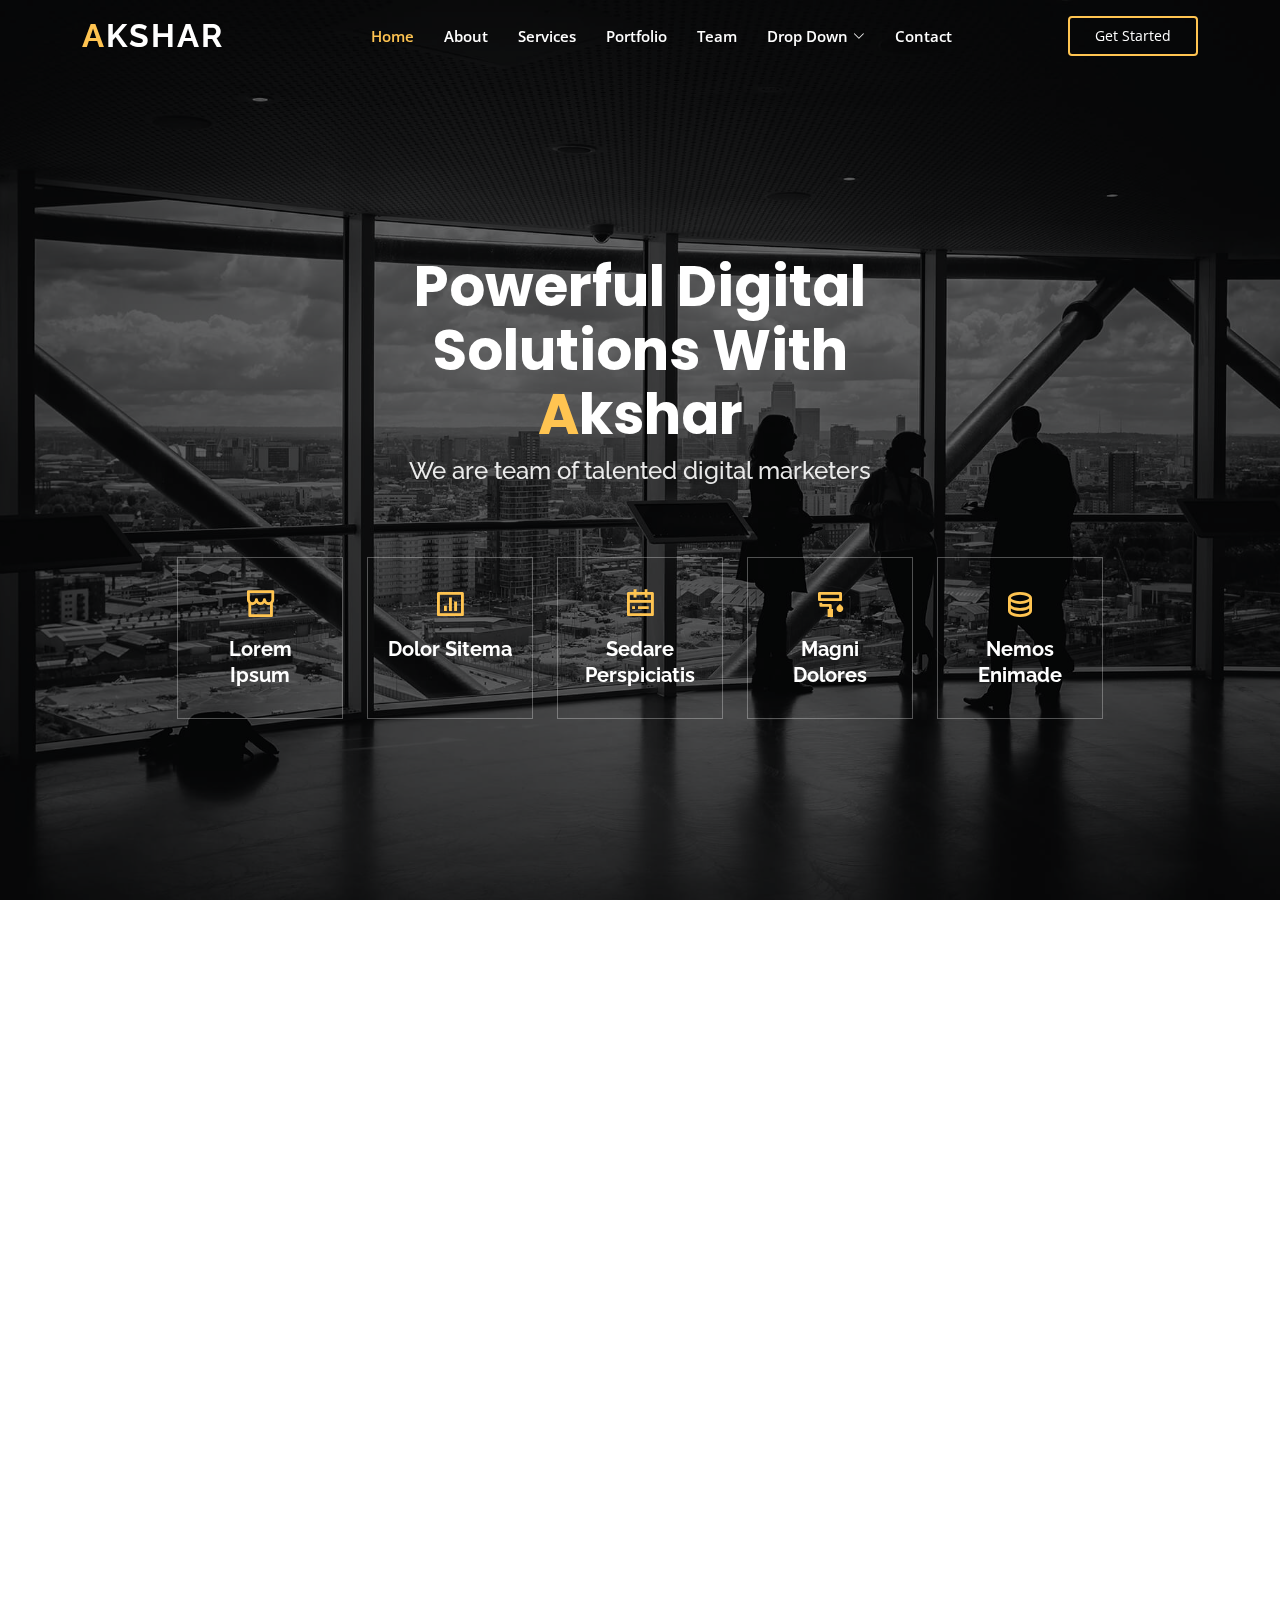
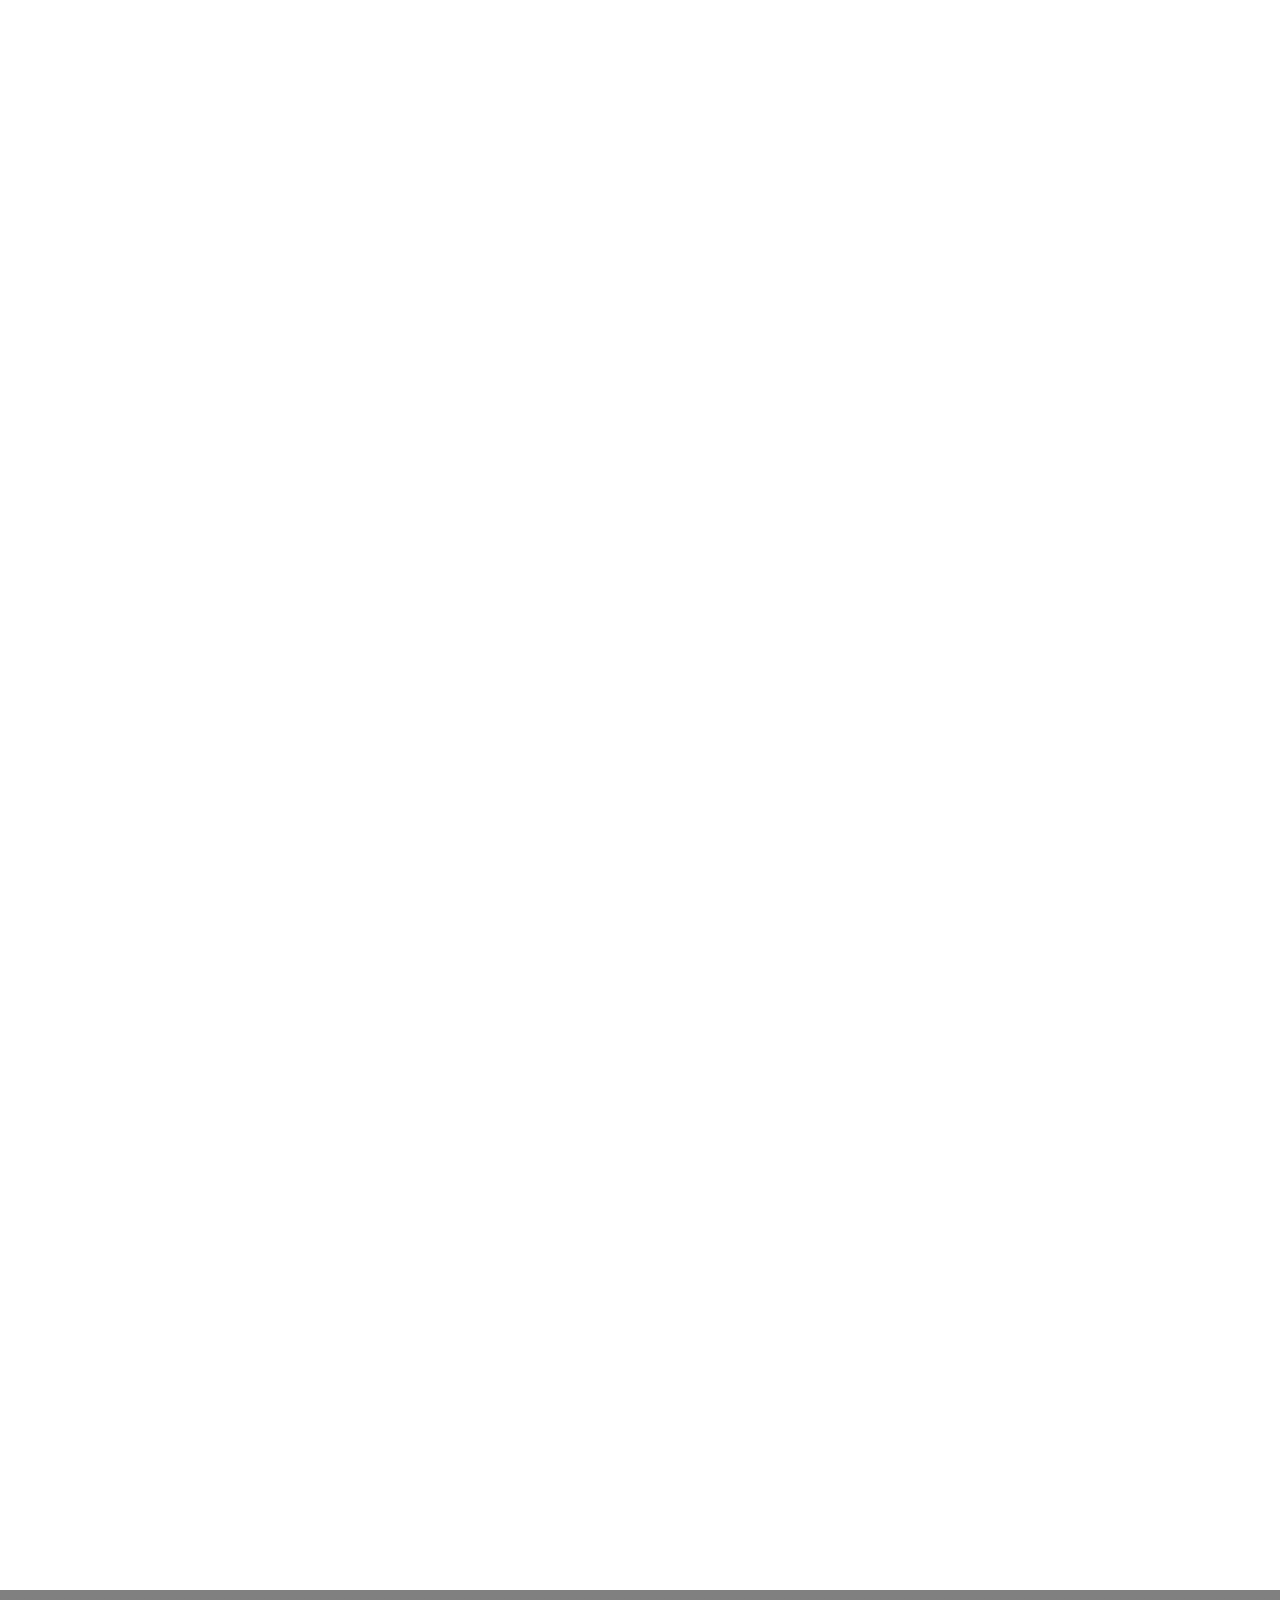
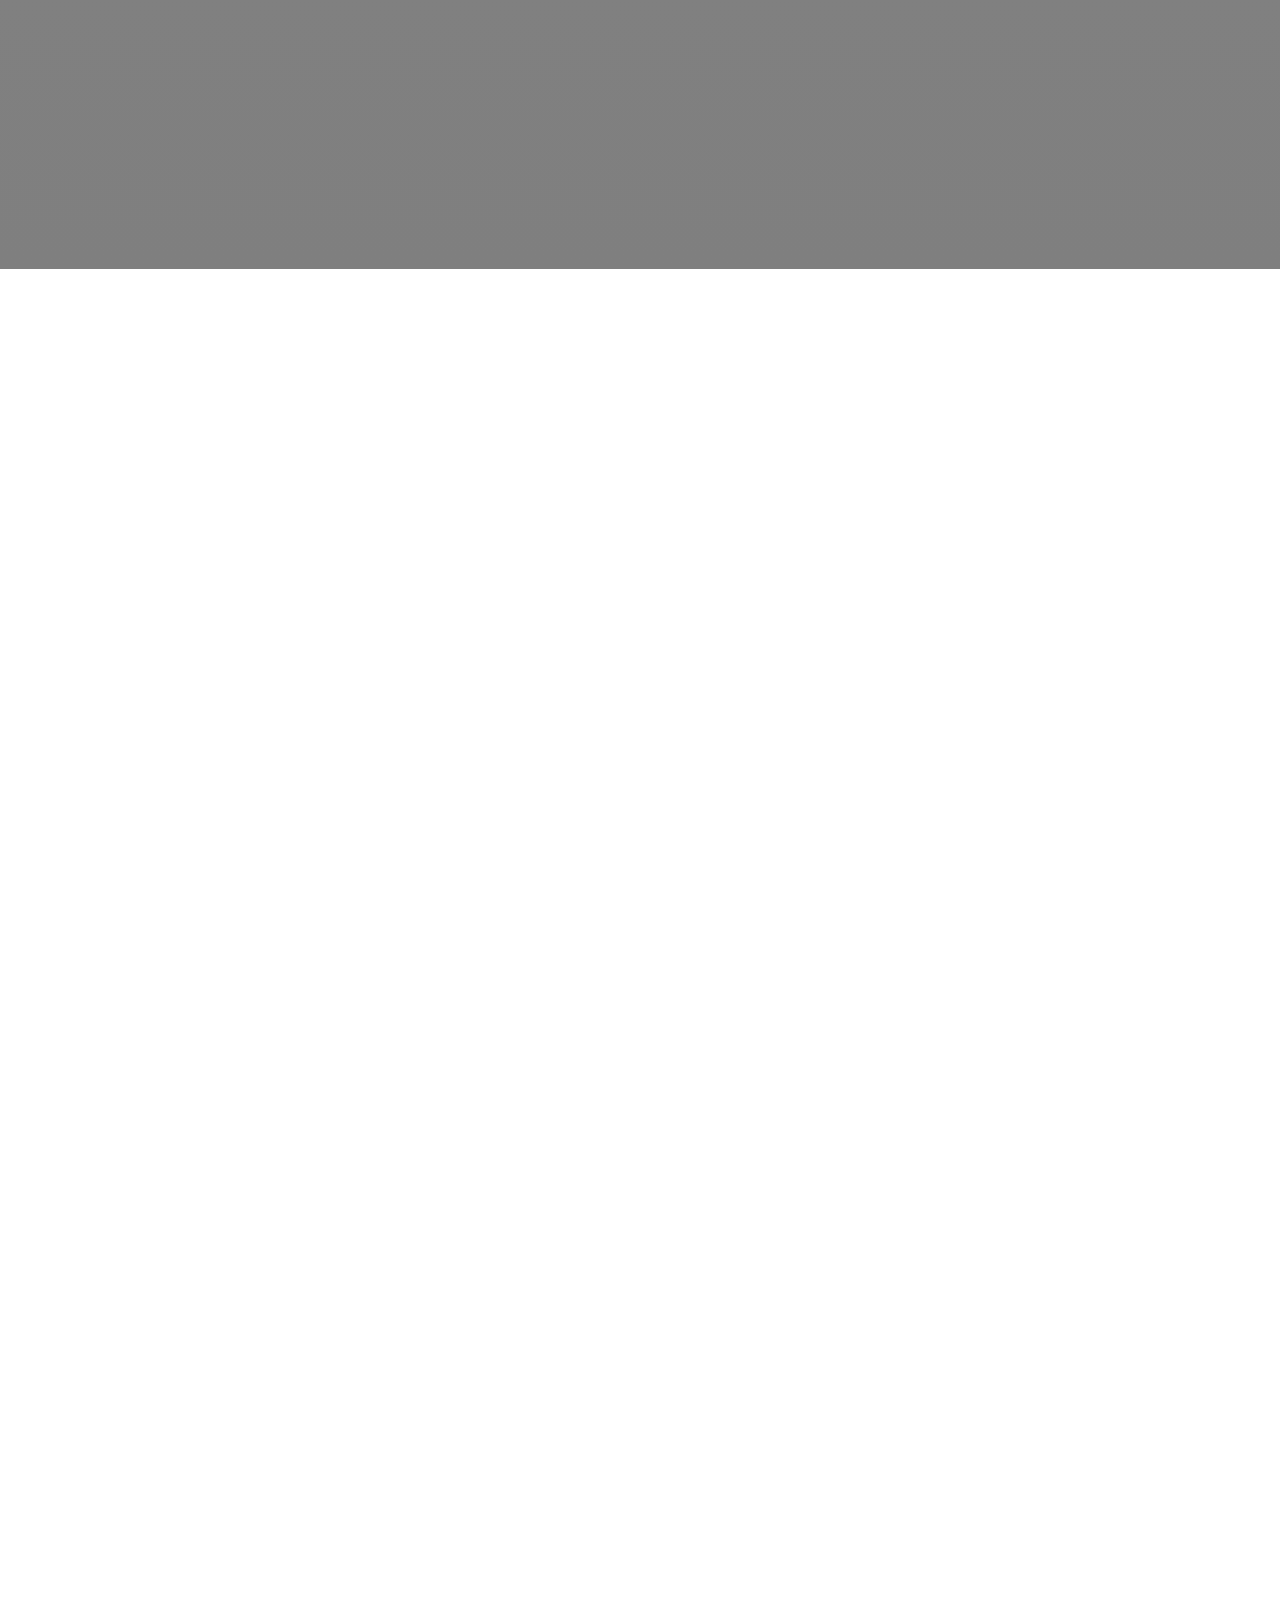
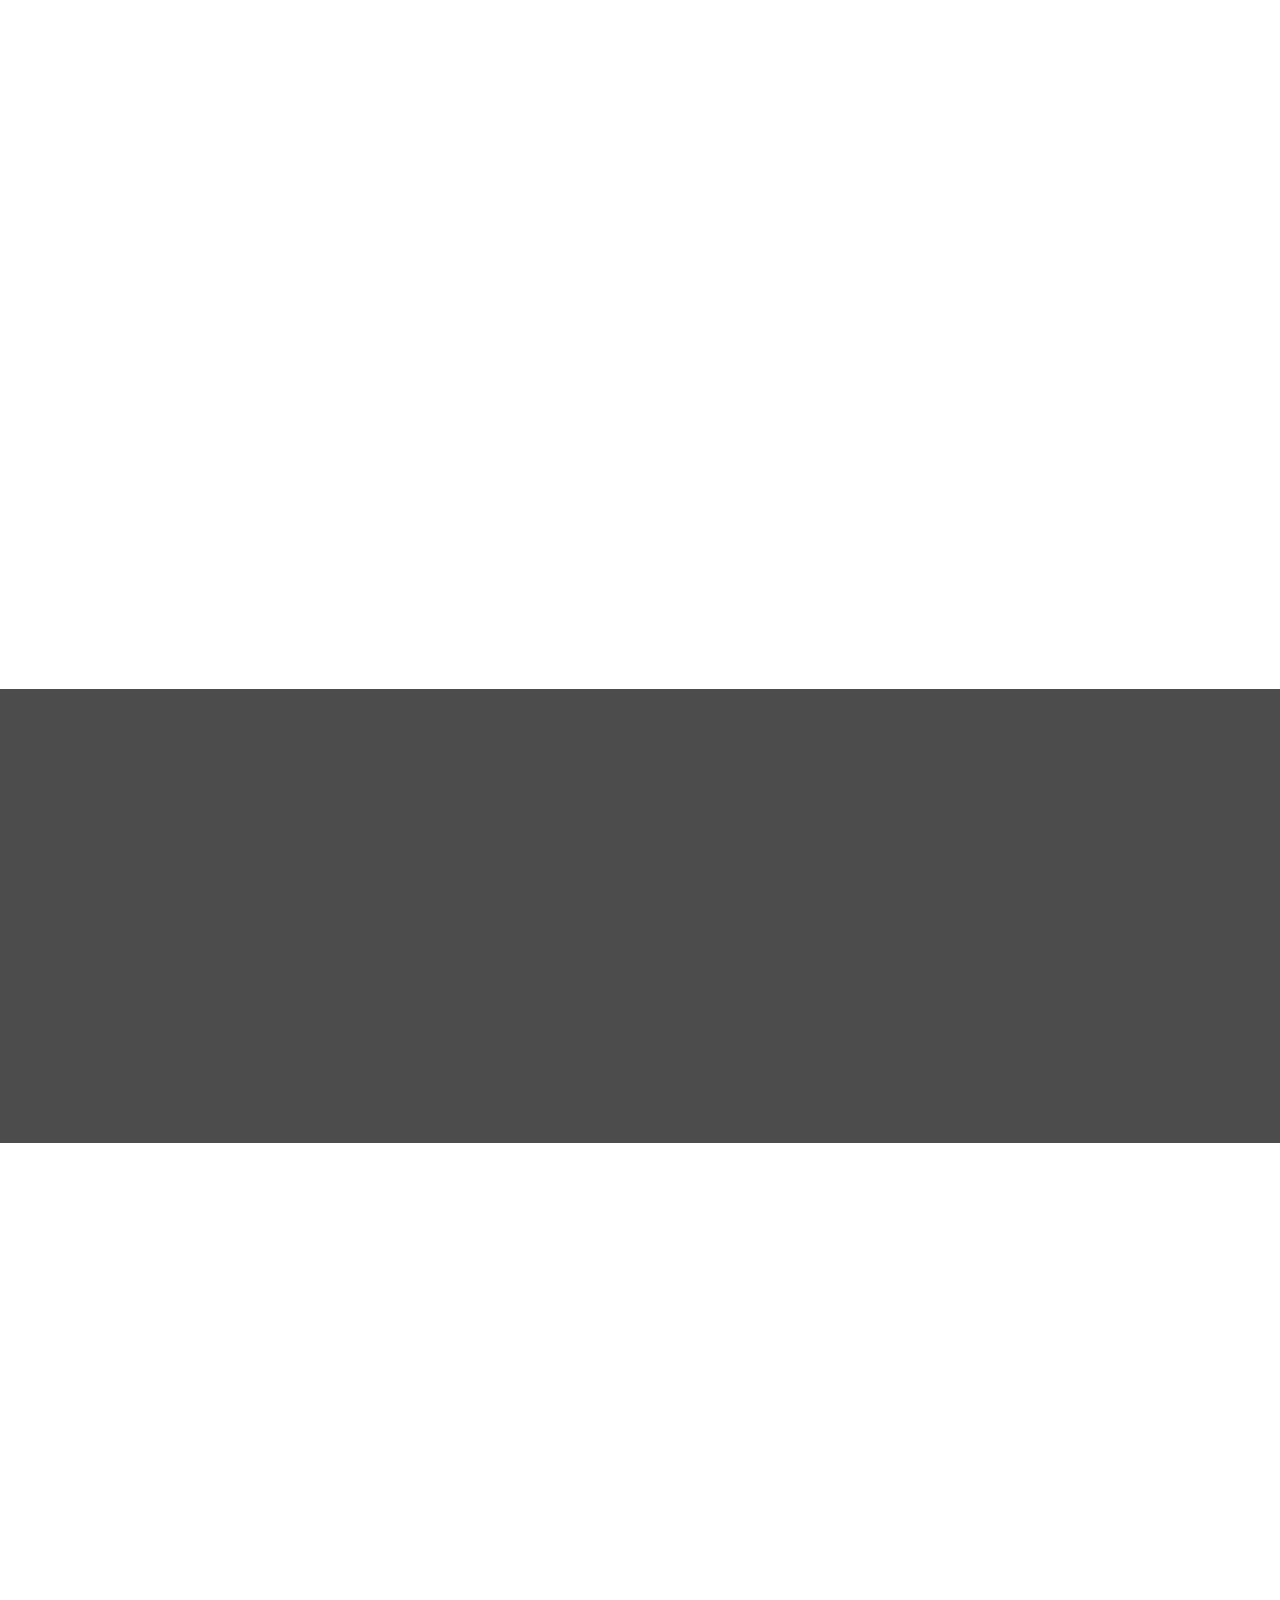
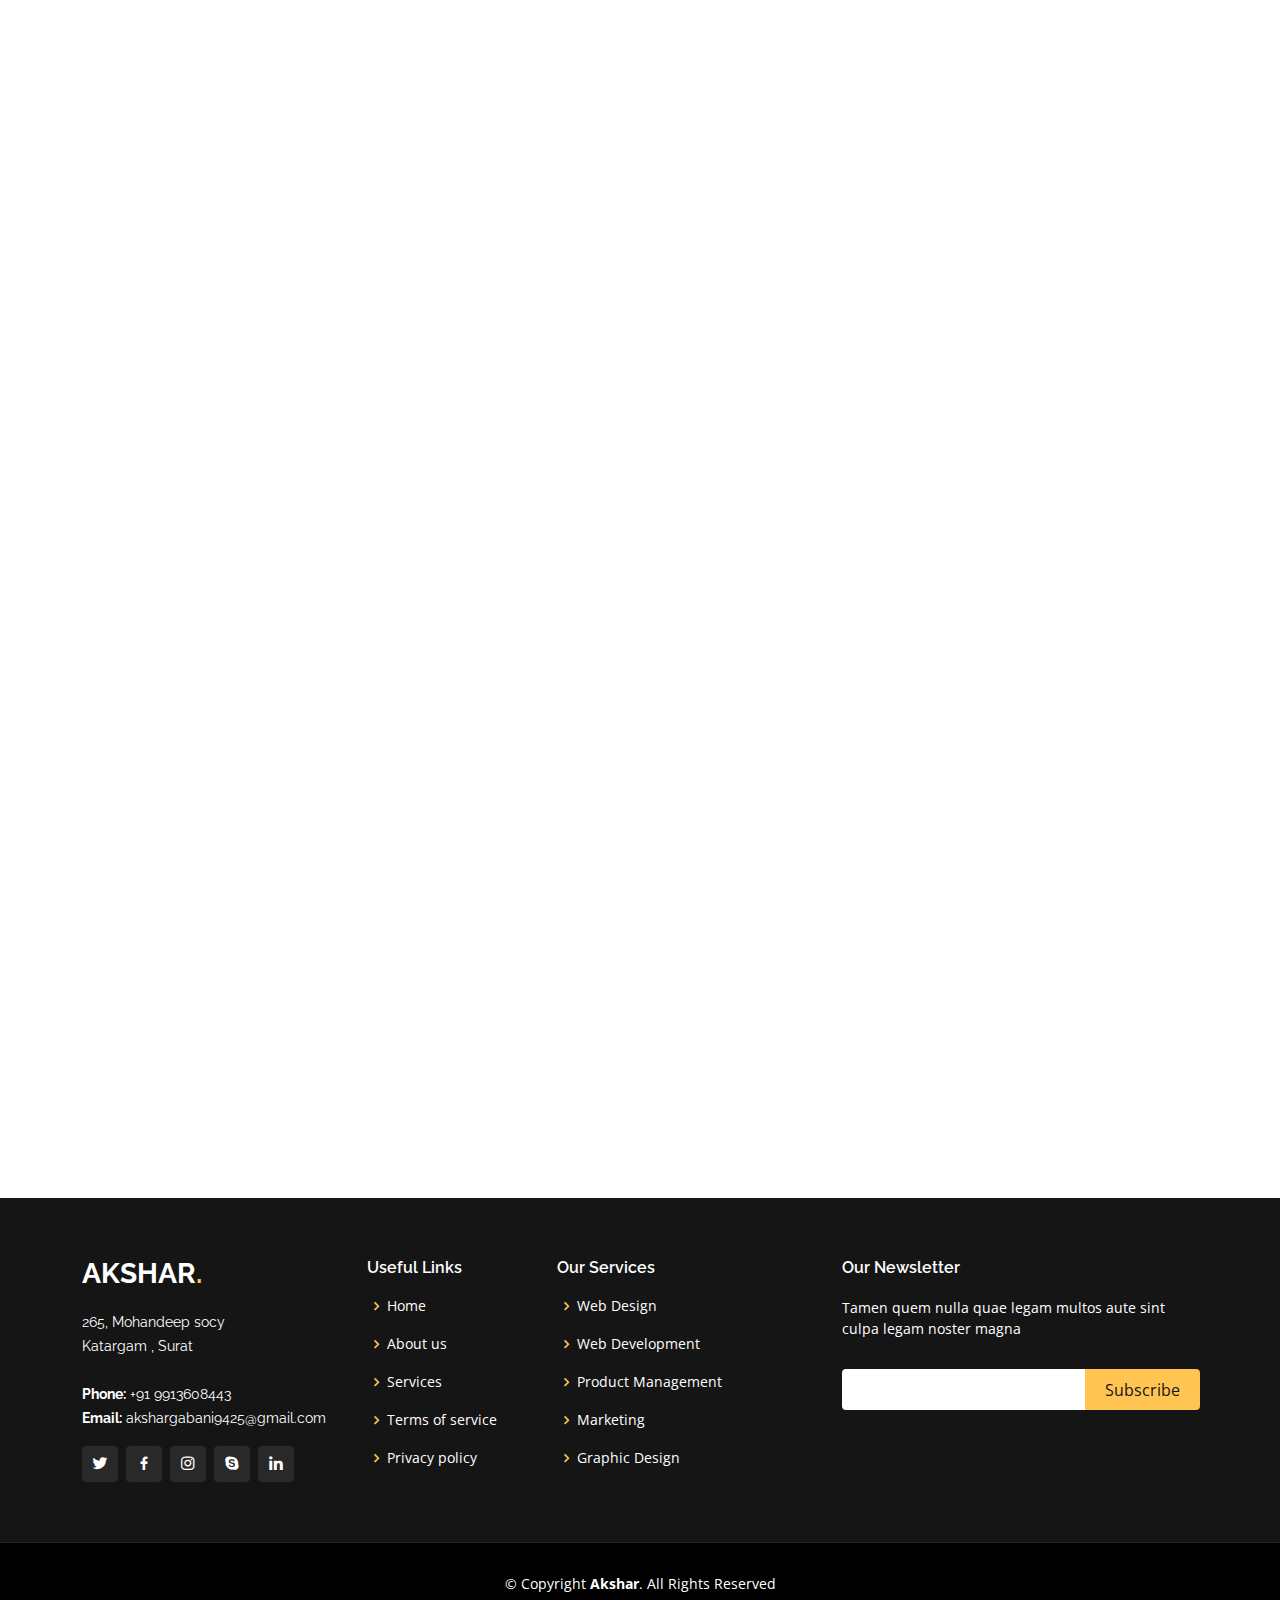
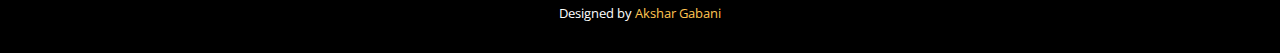
<file: index.html>
<!DOCTYPE html>
<html lang="en">

<head>
  <meta charset="utf-8">
  <meta content="width=device-width, initial-scale=1.0" name="viewport">

  <title>Gp Bootstrap Template - Index</title>
  <meta content="" name="description">
  <meta content="" name="keywords">

  <!-- Favicons -->
  <link href="assets/img/favicon.png" rel="icon">
  <link href="assets/img/apple-touch-icon.png" rel="apple-touch-icon">

  <!-- Google Fonts -->
  <link href="https://fonts.googleapis.com/css?family=Open+Sans:300,300i,400,400i,600,600i,700,700i|Raleway:300,300i,400,400i,500,500i,600,600i,700,700i|Poppins:300,300i,400,400i,500,500i,600,600i,700,700i" rel="stylesheet">

  <!-- Vendor CSS Files -->
  <link href="assets/vendor/aos/aos.css" rel="stylesheet">
  <link href="assets/vendor/bootstrap/css/bootstrap.min.css" rel="stylesheet">
  <link href="assets/vendor/bootstrap-icons/bootstrap-icons.css" rel="stylesheet">
  <link href="assets/vendor/boxicons/css/boxicons.min.css" rel="stylesheet">
  <link href="assets/vendor/glightbox/css/glightbox.min.css" rel="stylesheet">
  <link href="assets/vendor/remixicon/remixicon.css" rel="stylesheet">
  <link href="assets/vendor/swiper/swiper-bundle.min.css" rel="stylesheet">

  <!-- Template Main CSS File -->
  <link href="assets/css/style.css" rel="stylesheet">

  <!-- =======================================================
  * Template Name: Gp
  * Updated: Mar 10 2023 with Bootstrap v5.2.3
  * Template URL: https://bootstrapmade.com/gp-free-multipurpose-html-bootstrap-template/
  * Author: BootstrapMade.com
  * License: https://bootstrapmade.com/license/
  ======================================================== -->
</head>

<body>

  <!-- ======= Header ======= -->
  <header id="header" class="fixed-top ">
    <div class="container d-flex align-items-center justify-content-lg-between">

      <h1 class="logo me-auto me-lg-0"><a href="index.html">A<span>kshar</span></a></h1>
      <!-- Uncomment below if you prefer to use an image logo -->
      <!-- <a href="index.html" class="logo me-auto me-lg-0"><img src="assets/img/logo.png" alt="" class="img-fluid"></a>-->

      <nav id="navbar" class="navbar order-last order-lg-0">
        <ul>
          <li><a class="nav-link scrollto active" href="index.html">Home</a></li>
          <li><a class="nav-link scrollto" href="about.html">About</a></li>
          <li><a class="nav-link scrollto" href="service.html">Services</a></li>
          <li><a class="nav-link scrollto " href="portfolio.html">Portfolio</a></li>
          <li><a class="nav-link scrollto" href="team.html">Team</a></li>
          <li class="dropdown"><a href="#"><span>Drop Down</span> <i class="bi bi-chevron-down"></i></a>
            <ul>
              <li><a href="#">Drop Down 1</a></li>
              <li class="dropdown"><a href="#"><span>Deep Drop Down</span> <i class="bi bi-chevron-right"></i></a>
                <ul>
                  <li><a href="#">Deep Drop Down 1</a></li>
                  <li><a href="#">Deep Drop Down 2</a></li>
                  <li><a href="#">Deep Drop Down 3</a></li>
                  <li><a href="#">Deep Drop Down 4</a></li>
                  <li><a href="#">Deep Drop Down 5</a></li>
                </ul>
              </li>
              <li><a href="#">Drop Down 2</a></li>
              <li><a href="#">Drop Down 3</a></li>
              <li><a href="#">Drop Down 4</a></li>
            </ul>
          </li>
          <li><a class="nav-link scrollto" href="contact.html">Contact</a></li>
        </ul>
        <i class="bi bi-list mobile-nav-toggle"></i>
      </nav><!-- .navbar -->

      <a href="#about" class="get-started-btn scrollto">Get Started</a>

    </div>
  </header><!-- End Header -->

  <!-- ======= Hero Section ======= -->
  <section id="hero" class="d-flex align-items-center justify-content-center">
    <div class="container" data-aos="fade-up">

      <div class="row justify-content-center" data-aos="fade-up" data-aos-delay="150">
        <div class="col-xl-6 col-lg-8">
          <h1>Powerful Digital Solutions With <span>A</span>kshar</h1>
          <h2>We are team of talented digital marketers</h2>
        </div>
      </div>

      <div class="row gy-4 mt-5 justify-content-center" data-aos="zoom-in" data-aos-delay="250">
        <div class="col-xl-2 col-md-4">
          <div class="icon-box">
            <i class="ri-store-line"></i>
            <h3><a href="">Lorem Ipsum</a></h3>
          </div>
        </div>
        <div class="col-xl-2 col-md-4">
          <div class="icon-box">
            <i class="ri-bar-chart-box-line"></i>
            <h3><a href="">Dolor Sitema</a></h3>
          </div>
        </div>
        <div class="col-xl-2 col-md-4">
          <div class="icon-box">
            <i class="ri-calendar-todo-line"></i>
            <h3><a href="">Sedare Perspiciatis</a></h3>
          </div>
        </div>
        <div class="col-xl-2 col-md-4">
          <div class="icon-box">
            <i class="ri-paint-brush-line"></i>
            <h3><a href="">Magni Dolores</a></h3>
          </div>
        </div>
        <div class="col-xl-2 col-md-4">
          <div class="icon-box">
            <i class="ri-database-2-line"></i>
            <h3><a href="">Nemos Enimade</a></h3>
          </div>
        </div>
      </div>

    </div>
  </section><!-- End Hero -->

  <main id="main">

    <!-- ======= About Section ======= -->
    <section id="about" class="about">
      <div class="container" data-aos="fade-up">

        <div class="row">
          <div class="col-lg-6 order-1 order-lg-2" data-aos="fade-left" data-aos-delay="100">
            <img src="assets/img/3kiyari.jpg" class="img-fluid" alt="">
          </div>
          <div class="col-lg-6 pt-4 pt-lg-0 order-2 order-lg-1 content" data-aos="fade-right" data-aos-delay="100">
            <h3>Voluptatem dignissimos provident quasi corporis voluptates sit assumenda.</h3>
            <p class="fst-italic">
              Lorem ipsum dolor sit amet, consectetur adipiscing elit, sed do eiusmod tempor incididunt ut labore et dolore
              magna aliqua.
            </p>
            <ul>
              <li><i class="ri-check-double-line"></i> Ullamco laboris nisi ut aliquip ex ea commodo consequat.</li>
              <li><i class="ri-check-double-line"></i> Duis aute irure dolor in reprehenderit in voluptate velit.</li>
              <li><i class="ri-check-double-line"></i> Ullamco laboris nisi ut aliquip ex ea commodo consequat. Duis aute irure dolor in reprehenderit in voluptate trideta storacalaperda mastiro dolore eu fugiat nulla pariatur.</li>
            </ul>
            <p>
              Ullamco laboris nisi ut aliquip ex ea commodo consequat. Duis aute irure dolor in reprehenderit in voluptate
              velit esse cillum dolore eu fugiat nulla pariatur. Excepteur sint occaecat cupidatat non proident
            </p>
          </div>
        </div>

      </div>
    </section><!-- End About Section -->

    <!-- ======= Clients Section ======= -->
    <section id="clients" class="clients">
      <div class="container" data-aos="zoom-in">

        <div class="clients-slider swiper">
          <div class="swiper-wrapper align-items-center">
            <div class="swiper-slide"><img src="assets/img/clients/client-1.png" class="img-fluid" alt=""></div>
            <div class="swiper-slide"><img src="assets/img/clients/client-2.png" class="img-fluid" alt=""></div>
            <div class="swiper-slide"><img src="assets/img/clients/client-3.png" class="img-fluid" alt=""></div>
            <div class="swiper-slide"><img src="assets/img/clients/client-4.png" class="img-fluid" alt=""></div>
            <div class="swiper-slide"><img src="assets/img/clients/client-5.png" class="img-fluid" alt=""></div>
            <div class="swiper-slide"><img src="assets/img/clients/client-6.png" class="img-fluid" alt=""></div>
            <div class="swiper-slide"><img src="assets/img/clients/client-7.png" class="img-fluid" alt=""></div>
            <div class="swiper-slide"><img src="assets/img/clients/client-8.png" class="img-fluid" alt=""></div>
          </div>
          <div class="swiper-pagination"></div>
        </div>

      </div>
    </section><!-- End Clients Section -->

    <!-- ======= Features Section ======= -->
    <section id="features" class="features">
      <div class="container" data-aos="fade-up">

        <div class="row">
          <div class="image col-lg-6" style='background-image: url("assets/img/companyvisit.jpg");' data-aos="fade-right"></div>
          <div class="col-lg-6" data-aos="fade-left" data-aos-delay="100">
            <div class="icon-box mt-5 mt-lg-0" data-aos="zoom-in" data-aos-delay="150">
              <i class="bx bx-receipt"></i>
              <h4>Est labore ad</h4>
              <p>Consequuntur sunt aut quasi enim aliquam quae harum pariatur laboris nisi ut aliquip</p>
            </div>
            <div class="icon-box mt-5" data-aos="zoom-in" data-aos-delay="150">
              <i class="bx bx-cube-alt"></i>
              <h4>Harum esse qui</h4>
              <p>Excepteur sint occaecat cupidatat non proident, sunt in culpa qui officia deserunt</p>
            </div>
            <div class="icon-box mt-5" data-aos="zoom-in" data-aos-delay="150">
              <i class="bx bx-images"></i>
              <h4>Aut occaecati</h4>
              <p>Aut suscipit aut cum nemo deleniti aut omnis. Doloribus ut maiores omnis facere</p>
            </div>
            <div class="icon-box mt-5" data-aos="zoom-in" data-aos-delay="150">
              <i class="bx bx-shield"></i>
              <h4>Beatae veritatis</h4>
              <p>Expedita veritatis consequuntur nihil tempore laudantium vitae denat pacta</p>
            </div>
          </div>
        </div>

      </div>
    </section><!-- End Features Section -->

    <!-- ======= Services Section ======= -->
    <section id="services" class="services">
      <div class="container" data-aos="fade-up">

        <div class="section-title">
          <h2>Services</h2>
          <p>Check our Services</p>
        </div>

        <div class="row">
          <div class="col-lg-4 col-md-6 d-flex align-items-stretch" data-aos="zoom-in" data-aos-delay="100">
            <div class="icon-box">
              <div class="icon"><i class="bx bxl-dribbble"></i></div>
              <h4><a href="">Lorem Ipsum</a></h4>
              <p>Voluptatum deleniti atque corrupti quos dolores et quas molestias excepturi</p>
            </div>
          </div>

          <div class="col-lg-4 col-md-6 d-flex align-items-stretch mt-4 mt-md-0" data-aos="zoom-in" data-aos-delay="200">
            <div class="icon-box">
              <div class="icon"><i class="bx bx-file"></i></div>
              <h4><a href="">Sed ut perspiciatis</a></h4>
              <p>Duis aute irure dolor in reprehenderit in voluptate velit esse cillum dolore</p>
            </div>
          </div>

          <div class="col-lg-4 col-md-6 d-flex align-items-stretch mt-4 mt-lg-0" data-aos="zoom-in" data-aos-delay="300">
            <div class="icon-box">
              <div class="icon"><i class="bx bx-tachometer"></i></div>
              <h4><a href="">Magni Dolores</a></h4>
              <p>Excepteur sint occaecat cupidatat non proident, sunt in culpa qui officia</p>
            </div>
          </div>

          <div class="col-lg-4 col-md-6 d-flex align-items-stretch mt-4" data-aos="zoom-in" data-aos-delay="100">
            <div class="icon-box">
              <div class="icon"><i class="bx bx-world"></i></div>
              <h4><a href="">Nemo Enim</a></h4>
              <p>At vero eos et accusamus et iusto odio dignissimos ducimus qui blanditiis</p>
            </div>
          </div>

          <div class="col-lg-4 col-md-6 d-flex align-items-stretch mt-4" data-aos="zoom-in" data-aos-delay="200">
            <div class="icon-box">
              <div class="icon"><i class="bx bx-slideshow"></i></div>
              <h4><a href="">Dele cardo</a></h4>
              <p>Quis consequatur saepe eligendi voluptatem consequatur dolor consequuntur</p>
            </div>
          </div>

          <div class="col-lg-4 col-md-6 d-flex align-items-stretch mt-4" data-aos="zoom-in" data-aos-delay="300">
            <div class="icon-box">
              <div class="icon"><i class="bx bx-arch"></i></div>
              <h4><a href="">Divera don</a></h4>
              <p>Modi nostrum vel laborum. Porro fugit error sit minus sapiente sit aspernatur</p>
            </div>
          </div>

        </div>

      </div>
    </section><!-- End Services Section -->

    <!-- ======= Cta Section ======= -->
    <section id="cta" class="cta">
      <div class="container" data-aos="zoom-in">

        <div class="text-center">
          <h3>Call To Action</h3>
          <p> Duis aute irure dolor in reprehenderit in voluptate velit esse cillum dolore eu fugiat nulla pariatur. Excepteur sint occaecat cupidatat non proident, sunt in culpa qui officia deserunt mollit anim id est laborum.</p>
          <a class="cta-btn" href="#">Call To Action</a>
        </div>

      </div>
    </section><!-- End Cta Section -->

    <!-- ======= Portfolio Section ======= -->
    <section id="portfolio" class="portfolio">
      <div class="container" data-aos="fade-up">

        <div class="section-title">
          <h2>Portfolio</h2>
          <p>Check our Portfolio</p>
        </div>

        <div class="row" data-aos="fade-up" data-aos-delay="100">
          <div class="col-lg-12 d-flex justify-content-center">
            <ul id="portfolio-flters">
              <li data-filter="*" class="filter-active">All</li>
              <li data-filter=".filter-app">App</li>
              <li data-filter=".filter-card">Card</li>
              <li data-filter=".filter-web">Web</li>
            </ul>
          </div>
        </div>

        <div class="row portfolio-container" data-aos="fade-up" data-aos-delay="200">

          <div class="col-lg-4 col-md-6 portfolio-item filter-app">
            <div class="portfolio-wrap">
              <img src="assets/img/portfolio/portfolio-1.jpg" class="img-fluid" alt="">
              <div class="portfolio-info">
                <h4>App 1</h4>
                <p>App</p>
                <div class="portfolio-links">
                  <a href="assets/img/portfolio/portfolio-1.jpg" data-gallery="portfolioGallery" class="portfolio-lightbox" title="App 1"><i class="bx bx-plus"></i></a>
                  <a href="portfolio-details.html" title="More Details"><i class="bx bx-link"></i></a>
                </div>
              </div>
            </div>
          </div>

          <div class="col-lg-4 col-md-6 portfolio-item filter-web">
            <div class="portfolio-wrap">
              <img src="assets/img/portfolio/portfolio-2.jpg" class="img-fluid" alt="">
              <div class="portfolio-info">
                <h4>Web 3</h4>
                <p>Web</p>
                <div class="portfolio-links">
                  <a href="assets/img/portfolio/portfolio-2.jpg" data-gallery="portfolioGallery" class="portfolio-lightbox" title="Web 3"><i class="bx bx-plus"></i></a>
                  <a href="portfolio-details.html" title="More Details"><i class="bx bx-link"></i></a>
                </div>
              </div>
            </div>
          </div>

          <div class="col-lg-4 col-md-6 portfolio-item filter-app">
            <div class="portfolio-wrap">
              <img src="assets/img/portfolio/portfolio-3.jpg" class="img-fluid" alt="">
              <div class="portfolio-info">
                <h4>App 2</h4>
                <p>App</p>
                <div class="portfolio-links">
                  <a href="assets/img/portfolio/portfolio-3.jpg" data-gallery="portfolioGallery" class="portfolio-lightbox" title="App 2"><i class="bx bx-plus"></i></a>
                  <a href="portfolio-details.html" title="More Details"><i class="bx bx-link"></i></a>
                </div>
              </div>
            </div>
          </div>

          <div class="col-lg-4 col-md-6 portfolio-item filter-card">
            <div class="portfolio-wrap">
              <img src="assets/img/portfolio/portfolio-4.jpg" class="img-fluid" alt="">
              <div class="portfolio-info">
                <h4>Card 2</h4>
                <p>Card</p>
                <div class="portfolio-links">
                  <a href="assets/img/portfolio/portfolio-4.jpg" data-gallery="portfolioGallery" class="portfolio-lightbox" title="Card 2"><i class="bx bx-plus"></i></a>
                  <a href="portfolio-details.html" title="More Details"><i class="bx bx-link"></i></a>
                </div>
              </div>
            </div>
          </div>

          <div class="col-lg-4 col-md-6 portfolio-item filter-web">
            <div class="portfolio-wrap">
              <img src="assets/img/portfolio/portfolio-5.jpg" class="img-fluid" alt="">
              <div class="portfolio-info">
                <h4>Web 2</h4>
                <p>Web</p>
                <div class="portfolio-links">
                  <a href="assets/img/portfolio/portfolio-5.jpg" data-gallery="portfolioGallery" class="portfolio-lightbox" title="Web 2"><i class="bx bx-plus"></i></a>
                  <a href="portfolio-details.html" title="More Details"><i class="bx bx-link"></i></a>
                </div>
              </div>
            </div>
          </div>

          <div class="col-lg-4 col-md-6 portfolio-item filter-app">
            <div class="portfolio-wrap">
              <img src="assets/img/portfolio/portfolio-6.jpg" class="img-fluid" alt="">
              <div class="portfolio-info">
                <h4>App 3</h4>
                <p>App</p>
                <div class="portfolio-links">
                  <a href="assets/img/portfolio/portfolio-6.jpg" data-gallery="portfolioGallery" class="portfolio-lightbox" title="App 3"><i class="bx bx-plus"></i></a>
                  <a href="portfolio-details.html" title="More Details"><i class="bx bx-link"></i></a>
                </div>
              </div>
            </div>
          </div>

          <div class="col-lg-4 col-md-6 portfolio-item filter-card">
            <div class="portfolio-wrap">
              <img src="assets/img/portfolio/portfolio-7.jpg" class="img-fluid" alt="">
              <div class="portfolio-info">
                <h4>Card 1</h4>
                <p>Card</p>
                <div class="portfolio-links">
                  <a href="assets/img/portfolio/portfolio-7.jpg" data-gallery="portfolioGallery" class="portfolio-lightbox" title="Card 1"><i class="bx bx-plus"></i></a>
                  <a href="portfolio-details.html" title="More Details"><i class="bx bx-link"></i></a>
                </div>
              </div>
            </div>
          </div>

          <div class="col-lg-4 col-md-6 portfolio-item filter-card">
            <div class="portfolio-wrap">
              <img src="assets/img/portfolio/portfolio-8.jpg" class="img-fluid" alt="">
              <div class="portfolio-info">
                <h4>Card 3</h4>
                <p>Card</p>
                <div class="portfolio-links">
                  <a href="assets/img/portfolio/portfolio-8.jpg" data-gallery="portfolioGallery" class="portfolio-lightbox" title="Card 3"><i class="bx bx-plus"></i></a>
                  <a href="portfolio-details.html" title="More Details"><i class="bx bx-link"></i></a>
                </div>
              </div>
            </div>
          </div>

          <div class="col-lg-4 col-md-6 portfolio-item filter-web">
            <div class="portfolio-wrap">
              <img src="assets/img/portfolio/portfolio-9.jpg" class="img-fluid" alt="">
              <div class="portfolio-info">
                <h4>Web 3</h4>
                <p>Web</p>
                <div class="portfolio-links">
                  <a href="assets/img/portfolio/portfolio-9.jpg" data-gallery="portfolioGallery" class="portfolio-lightbox" title="Web 3"><i class="bx bx-plus"></i></a>
                  <a href="portfolio-details.html" title="More Details"><i class="bx bx-link"></i></a>
                </div>
              </div>
            </div>
          </div>

        </div>

      </div>
    </section><!-- End Portfolio Section -->

    <!-- ======= Counts Section ======= -->
    <section id="counts" class="counts">
      <div class="container" data-aos="fade-up">

        <div class="row no-gutters">
          <div class="image col-xl-5 d-flex align-items-stretch justify-content-center justify-content-lg-start" data-aos="fade-right" data-aos-delay="100"></div>
          <div class="col-xl-7 ps-0 ps-lg-5 pe-lg-1 d-flex align-items-stretch" data-aos="fade-left" data-aos-delay="100">
            <div class="content d-flex flex-column justify-content-center">
              <h3>Voluptatem dignissimos provident quasi</h3>
              <p>
                Lorem ipsum dolor sit amet, consectetur adipiscing elit, sed do eiusmod tempor incididunt ut labore et dolore magna aliqua. Duis aute irure dolor in reprehenderit
              </p>
              <div class="row">
                <div class="col-md-6 d-md-flex align-items-md-stretch">
                  <div class="count-box">
                    <i class="bi bi-emoji-smile"></i>
                    <span data-purecounter-start="0" data-purecounter-end="65" data-purecounter-duration="2" class="purecounter"></span>
                    <p><strong>Happy Clients</strong> consequuntur voluptas nostrum aliquid ipsam architecto ut.</p>
                  </div>
                </div>

                <div class="col-md-6 d-md-flex align-items-md-stretch">
                  <div class="count-box">
                    <i class="bi bi-journal-richtext"></i>
                    <span data-purecounter-start="0" data-purecounter-end="85" data-purecounter-duration="2" class="purecounter"></span>
                    <p><strong>Projects</strong> adipisci atque cum quia aspernatur totam laudantium et quia dere tan</p>
                  </div>
                </div>

                <div class="col-md-6 d-md-flex align-items-md-stretch">
                  <div class="count-box">
                    <i class="bi bi-clock"></i>
                    <span data-purecounter-start="0" data-purecounter-end="35" data-purecounter-duration="4" class="purecounter"></span>
                    <p><strong>Years of experience</strong> aut commodi quaerat modi aliquam nam ducimus aut voluptate non vel</p>
                  </div>
                </div>

                <div class="col-md-6 d-md-flex align-items-md-stretch">
                  <div class="count-box">
                    <i class="bi bi-award"></i>
                    <span data-purecounter-start="0" data-purecounter-end="20" data-purecounter-duration="4" class="purecounter"></span>
                    <p><strong>Awards</strong> rerum asperiores dolor alias quo reprehenderit eum et nemo pad der</p>
                  </div>
                </div>
              </div>
            </div><!-- End .content-->
          </div>
        </div>

      </div>
    </section><!-- End Counts Section -->

    <!-- ======= Testimonials Section ======= -->
    <section id="testimonials" class="testimonials">
      <div class="container" data-aos="zoom-in">

        <div class="testimonials-slider swiper" data-aos="fade-up" data-aos-delay="100">
          <div class="swiper-wrapper">

            <div class="swiper-slide">
              <div class="testimonial-item">
                <img src="assets/img/ashu.jpg" class="testimonial-img" alt="">
                <h3>Ashvraj Solanki</h3>
                <h4>Ceo &amp; Founder</h4>
                <p>
                  <i class="bx bxs-quote-alt-left quote-icon-left"></i>
                  Proin iaculis purus consequat sem cure digni ssim donec porttitora entum suscipit rhoncus. Accusantium quam, ultricies eget id, aliquam eget nibh et. Maecen aliquam, risus at semper.
                  <i class="bx bxs-quote-alt-right quote-icon-right"></i>
                </p>
              </div>
            </div><!-- End testimonial item -->

            <div class="swiper-slide">
              <div class="testimonial-item">
                <img src="assets/img/krishna.jpg" class="testimonial-img" alt="">
                <h3>Krishna Patel</h3>
                <h4>Designer</h4>
                <p>
                  <i class="bx bxs-quote-alt-left quote-icon-left"></i>
                  Export tempor illum tamen malis malis eram quae irure esse labore quem cillum quid cillum eram malis quorum velit fore eram velit sunt aliqua noster fugiat irure amet legam anim culpa.
                  <i class="bx bxs-quote-alt-right quote-icon-right"></i>
                </p>
              </div>
            </div><!-- End testimonial item -->

            <div class="swiper-slide">
              <div class="testimonial-item">
                <img src="assets/img/karan.jpg" class="testimonial-img" alt="">
                <h3>Karan Parmar</h3>
                <h4>Store Owner</h4>
                <p>
                  <i class="bx bxs-quote-alt-left quote-icon-left"></i>
                  Enim nisi quem export duis labore cillum quae magna enim sint quorum nulla quem veniam duis minim tempor labore quem eram duis noster aute amet eram fore quis sint minim.
                  <i class="bx bxs-quote-alt-right quote-icon-right"></i>
                </p>
              </div>
            </div><!-- End testimonial item -->

            <div class="swiper-slide">
              <div class="testimonial-item">
                <img src="assets/img/dhuli.jpg" class="testimonial-img" alt="">
                <h3>Dhruvi Dobariya</h3>
                <h4>Freelancer</h4>
                <p>
                  <i class="bx bxs-quote-alt-left quote-icon-left"></i>
                  Fugiat enim eram quae cillum dolore dolor amet nulla culpa multos export minim fugiat minim velit minim dolor enim duis veniam ipsum anim magna sunt elit fore quem dolore labore illum veniam.
                  <i class="bx bxs-quote-alt-right quote-icon-right"></i>
                </p>
              </div>
            </div><!-- End testimonial item -->

            <div class="swiper-slide">
              <div class="testimonial-item">
                <img src="assets/img/ashu.jpg" class="testimonial-img" alt="">
                <h3>Ashvraj Solanki</h3>
                <h4>Entrepreneur</h4>
                <p>
                  <i class="bx bxs-quote-alt-left quote-icon-left"></i>
                  Quis quorum aliqua sint quem legam fore sunt eram irure aliqua veniam tempor noster veniam enim culpa labore duis sunt culpa nulla illum cillum fugiat legam esse veniam culpa fore nisi cillum quid.
                  <i class="bx bxs-quote-alt-right quote-icon-right"></i>
                </p>
              </div>
            </div><!-- End testimonial item -->
          </div>
          <div class="swiper-pagination"></div>
        </div>

      </div>
    </section><!-- End Testimonials Section -->

    <!-- ======= Team Section ======= -->
    <section id="team" class="team">
      <div class="container" data-aos="fade-up">

        <div class="section-title">
          <h2>Team</h2>
          <p>Check our Team</p>
        </div>

        <div class="row">

          <div class="col-lg-3 col-md-6 d-flex align-items-stretch">
            <div class="member" data-aos="fade-up" data-aos-delay="100">
              <div class="member-img">
                <img src="assets/img/karan.jpg" class="img-fluid" alt="">
                <div class="social">
                  <a href=""><i class="bi bi-twitter"></i></a>
                  <a href=""><i class="bi bi-facebook"></i></a>
                  <a href=""><i class="bi bi-instagram"></i></a>
                  <a href=""><i class="bi bi-linkedin"></i></a>
                </div>
              </div>
              <div class="member-info">
                <h4> Karan Parmar</h4>
                <span>Chief Executive Officer</span>
              </div>
            </div>
          </div>

          <div class="col-lg-3 col-md-6 d-flex align-items-stretch">
            <div class="member" data-aos="fade-up" data-aos-delay="200">
              <div class="member-img">
                <img src="assets/img/krishna2.jpg" class="img-fluid" alt="">
                <div class="social">
                  <a href=""><i class="bi bi-twitter"></i></a>
                  <a href=""><i class="bi bi-facebook"></i></a>
                  <a href=""><i class="bi bi-instagram"></i></a>
                  <a href=""><i class="bi bi-linkedin"></i></a>
                </div>
              </div>
              <div class="member-info">
                <h4>Krishna Patel</h4>
                <span>Product Manager</span>
              </div>
            </div>
          </div>

          <div class="col-lg-3 col-md-6 d-flex align-items-stretch">
            <div class="member" data-aos="fade-up" data-aos-delay="300">
              <div class="member-img">
                <img src="assets/img/ashu2.jpg" class="img-fluid" alt="">
                <div class="social">
                  <a href=""><i class="bi bi-twitter"></i></a>
                  <a href=""><i class="bi bi-facebook"></i></a>
                  <a href=""><i class="bi bi-instagram"></i></a>
                  <a href=""><i class="bi bi-linkedin"></i></a>
                </div>
              </div>
              <div class="member-info">
                <h4>Ashvraj Solanki</h4>
                <span>CTO</span>
              </div>
            </div>
          </div>

          <div class="col-lg-3 col-md-6 d-flex align-items-stretch">
            <div class="member" data-aos="fade-up" data-aos-delay="400">
              <div class="member-img">
                <img src="assets/img/dhuli.jpg" class="img-fluid" alt="">
                <div class="social">
                  <a href=""><i class="bi bi-twitter"></i></a>
                  <a href=""><i class="bi bi-facebook"></i></a>
                  <a href=""><i class="bi bi-instagram"></i></a>
                  <a href=""><i class="bi bi-linkedin"></i></a>
                </div>
              </div>
              <div class="member-info">
                <h4>Dhruvi Dobariya</h4>
                <span>Accountant</span>
              </div>
            </div>
          </div>

        </div>

      </div>
    </section><!-- End Team Section -->

    <!-- ======= Contact Section ======= -->
    <section id="contact" class="contact">
      <div class="container" data-aos="fade-up">

        <div class="section-title">
          <h2>Contact</h2>
          <p>Contact Us</p>
        </div>

        <div>
          <iframe src="https://www.google.com/maps/embed?pb=!1m18!1m12!1m3!1d6197.143943197195!2d72.8206749219735!3d21.234571647452743!2m3!1f0!2f0!3f0!3m2!1i1024!2i768!4f13.1!3m3!1m2!1s0x3be04fe7b6e5af37%3A0xc876c191070bc0eb!2sAvalon%20Business%20Hub!5e1!3m2!1sgu!2sin!4v1680599609933!5m2!1sgu!2sin" width="600" height="450" style="border:0;" allowfullscreen="" loading="lazy" referrerpolicy="no-referrer-when-downgrade"></iframe>
        </div>

        <div class="row mt-5">

          <div class="col-lg-4">
            <div class="info">
              <div class="address">
                <i class="bi bi-geo-alt"></i>
                <h4>Location:</h4>
                <p>265, Mohandeep socy , Katargam , Surat</p>
              </div>

              <div class="email">
                <i class="bi bi-envelope"></i>
                <h4>Email:</h4>
                <p>akshargabani9425@gmail.com</p>
              </div>

              <div class="phone">
                <i class="bi bi-phone"></i>
                <h4>Call:</h4>
                <p>+91 9913608443</p>
              </div>

            </div>

          </div>

          <div class="col-lg-8 mt-5 mt-lg-0">

            <form action="forms/contact.php" method="post" role="form" class="php-email-form">
              <div class="row">
                <div class="col-md-6 form-group">
                  <input type="text" name="name" class="form-control" id="name" placeholder="Your Name" required>
                </div>
                <div class="col-md-6 form-group mt-3 mt-md-0">
                  <input type="email" class="form-control" name="email" id="email" placeholder="Your Email" required>
                </div>
              </div>
              <div class="form-group mt-3">
                <input type="text" class="form-control" name="subject" id="subject" placeholder="Subject" required>
              </div>
              <div class="form-group mt-3">
                <textarea class="form-control" name="message" rows="5" placeholder="Message" required></textarea>
              </div>
              <div class="my-3">
                <div class="loading">Loading</div>
                <div class="error-message"></div>
                <div class="sent-message">Your message has been sent. Thank you!</div>
              </div>
              <div class="text-center"><button type="submit">Send Message</button></div>
            </form>

          </div>

        </div>

      </div>
    </section><!-- End Contact Section -->

  </main><!-- End #main -->

  <!-- ======= Footer ======= -->
  <footer id="footer">
    <div class="footer-top">
      <div class="container">
        <div class="row">

          <div class="col-lg-3 col-md-6">
            <div class="footer-info">
              <h3>Akshar<span>.</span></h3>
              <p>
                265, Mohandeep socy<br>
                Katargam , Surat<br><br>
                <strong>Phone:</strong> +91 9913608443<br>
                <strong>Email:</strong> akshargabani9425@gmail.com<br>
              </p>
              <div class="social-links mt-3">
                <a href="#" class="twitter"><i class="bx bxl-twitter"></i></a>
                <a href="#" class="facebook"><i class="bx bxl-facebook"></i></a>
                <a href="#" class="instagram"><i class="bx bxl-instagram"></i></a>
                <a href="#" class="google-plus"><i class="bx bxl-skype"></i></a>
                <a href="#" class="linkedin"><i class="bx bxl-linkedin"></i></a>
              </div>
            </div>
          </div>

          <div class="col-lg-2 col-md-6 footer-links">
            <h4>Useful Links</h4>
            <ul>
              <li><i class="bx bx-chevron-right"></i> <a href="#">Home</a></li>
              <li><i class="bx bx-chevron-right"></i> <a href="#">About us</a></li>
              <li><i class="bx bx-chevron-right"></i> <a href="#">Services</a></li>
              <li><i class="bx bx-chevron-right"></i> <a href="#">Terms of service</a></li>
              <li><i class="bx bx-chevron-right"></i> <a href="#">Privacy policy</a></li>
            </ul>
          </div>

          <div class="col-lg-3 col-md-6 footer-links">
            <h4>Our Services</h4>
            <ul>
              <li><i class="bx bx-chevron-right"></i> <a href="#">Web Design</a></li>
              <li><i class="bx bx-chevron-right"></i> <a href="#">Web Development</a></li>
              <li><i class="bx bx-chevron-right"></i> <a href="#">Product Management</a></li>
              <li><i class="bx bx-chevron-right"></i> <a href="#">Marketing</a></li>
              <li><i class="bx bx-chevron-right"></i> <a href="#">Graphic Design</a></li>
            </ul>
          </div>

          <div class="col-lg-4 col-md-6 footer-newsletter">
            <h4>Our Newsletter</h4>
            <p>Tamen quem nulla quae legam multos aute sint culpa legam noster magna</p>
            <form action="" method="post">
              <input type="email" name="email"><input type="submit" value="Subscribe">
            </form>

          </div>

        </div>
      </div>
    </div>

    <div class="container">
      <div class="copyright">
        &copy; Copyright <strong><span>Akshar</span></strong>. All Rights Reserved
      </div>
      <div class="credits">
        <!-- All the links in the footer should remain intact. -->
        <!-- You can delete the links only if you purchased the pro version. -->
        <!-- Licensing information: https://bootstrapmade.com/license/ -->
        <!-- Purchase the pro version with working PHP/AJAX contact form: https://bootstrapmade.com/gp-free-multipurpose-html-bootstrap-template/ -->
        Designed by <a href="#">Akshar Gabani</a>
      </div>
    </div>
  </footer><!-- End Footer -->

  <div id="preloader"></div>
  <a href="#" class="back-to-top d-flex align-items-center justify-content-center"><i class="bi bi-arrow-up-short"></i></a>

  <!-- Vendor JS Files -->
  <script src="assets/vendor/purecounter/purecounter_vanilla.js"></script>
  <script src="assets/vendor/aos/aos.js"></script>
  <script src="assets/vendor/bootstrap/js/bootstrap.bundle.min.js"></script>
  <script src="assets/vendor/glightbox/js/glightbox.min.js"></script>
  <script src="assets/vendor/isotope-layout/isotope.pkgd.min.js"></script>
  <script src="assets/vendor/swiper/swiper-bundle.min.js"></script>
  <script src="assets/vendor/php-email-form/validate.js"></script>

  <!-- Template Main JS File -->
  <script src="assets/js/main.js"></script>

</body>

</html>
</file>
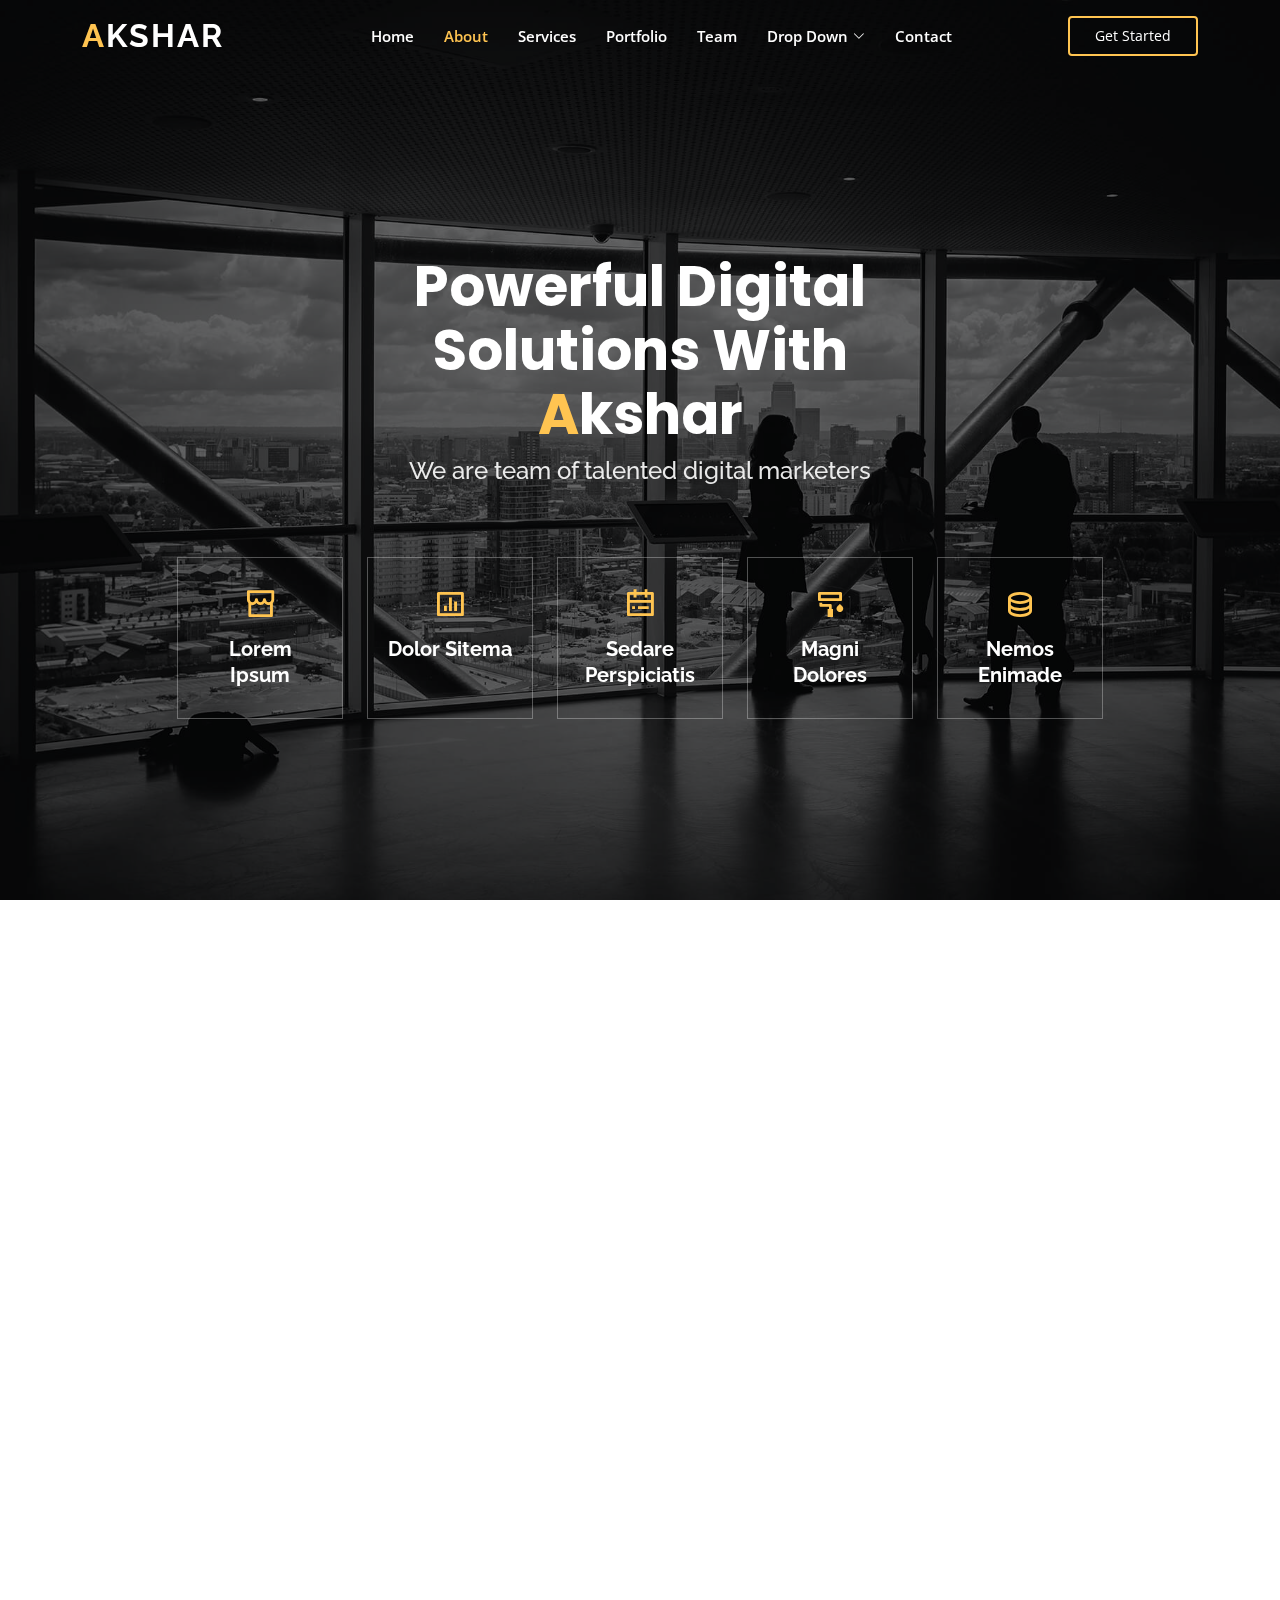
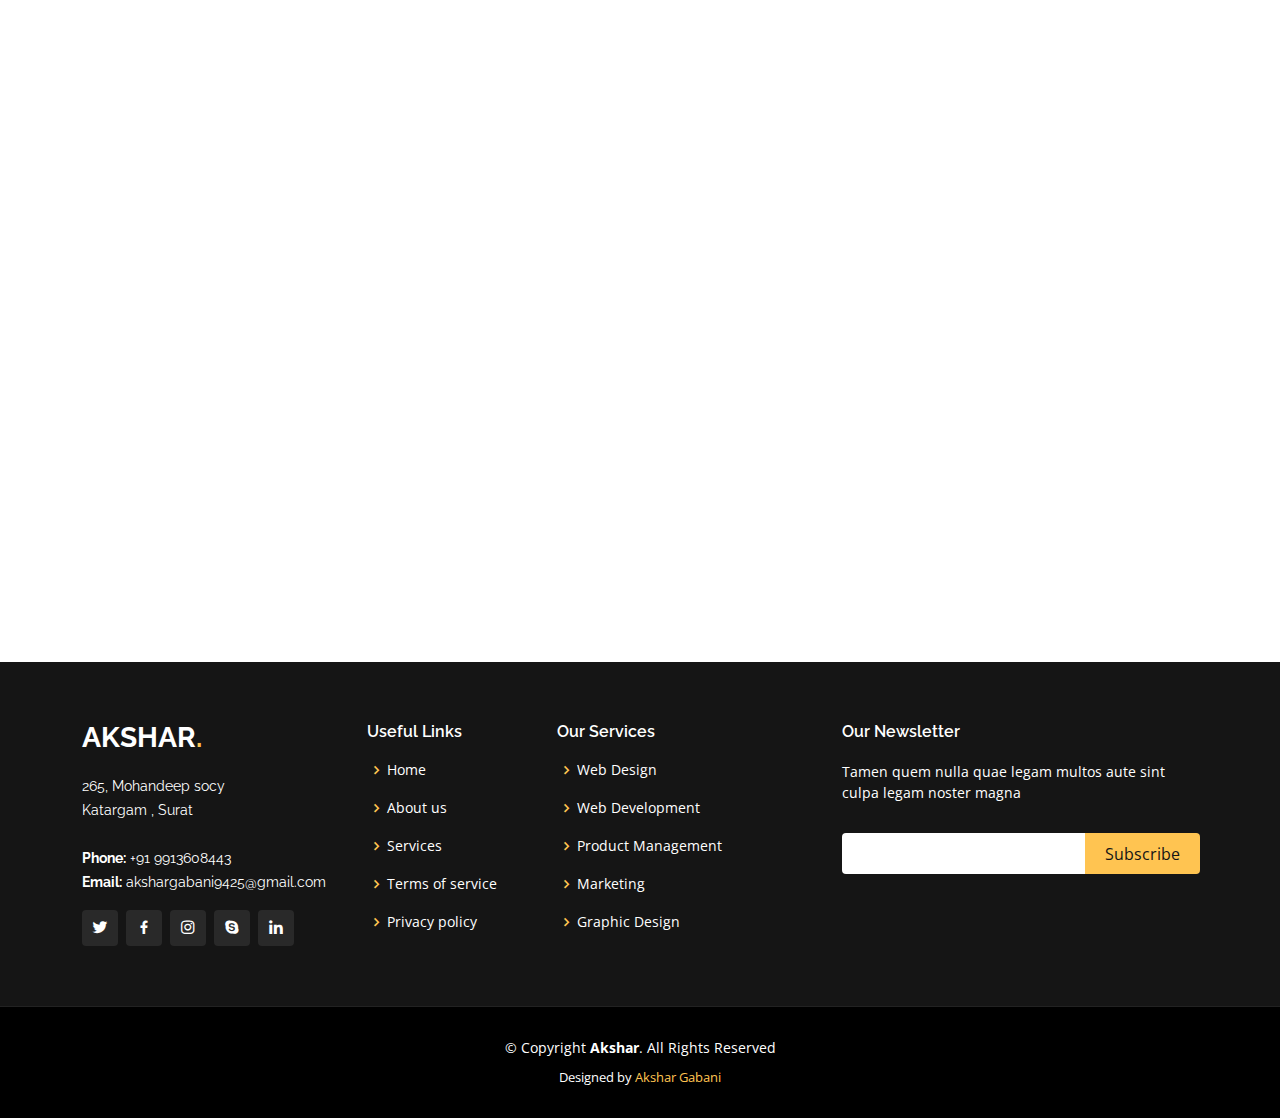
<file: about.html>
<!DOCTYPE html>
<html lang="en">

<head>
  <meta charset="utf-8">
  <meta content="width=device-width, initial-scale=1.0" name="viewport">

  <title>Gp Bootstrap Template - Index</title>
  <meta content="" name="description">
  <meta content="" name="keywords">

  <!-- Favicons -->
  <link href="assets/img/favicon.png" rel="icon">
  <link href="assets/img/apple-touch-icon.png" rel="apple-touch-icon">

  <!-- Google Fonts -->
  <link href="https://fonts.googleapis.com/css?family=Open+Sans:300,300i,400,400i,600,600i,700,700i|Raleway:300,300i,400,400i,500,500i,600,600i,700,700i|Poppins:300,300i,400,400i,500,500i,600,600i,700,700i" rel="stylesheet">

  <!-- Vendor CSS Files -->
  <link href="assets/vendor/aos/aos.css" rel="stylesheet">
  <link href="assets/vendor/bootstrap/css/bootstrap.min.css" rel="stylesheet">
  <link href="assets/vendor/bootstrap-icons/bootstrap-icons.css" rel="stylesheet">
  <link href="assets/vendor/boxicons/css/boxicons.min.css" rel="stylesheet">
  <link href="assets/vendor/glightbox/css/glightbox.min.css" rel="stylesheet">
  <link href="assets/vendor/remixicon/remixicon.css" rel="stylesheet">
  <link href="assets/vendor/swiper/swiper-bundle.min.css" rel="stylesheet">

  <!-- Template Main CSS File -->
  <link href="assets/css/style.css" rel="stylesheet">

  <!-- =======================================================
  * Template Name: Gp
  * Updated: Mar 10 2023 with Bootstrap v5.2.3
  * Template URL: https://bootstrapmade.com/gp-free-multipurpose-html-bootstrap-template/
  * Author: BootstrapMade.com
  * License: https://bootstrapmade.com/license/
  ======================================================== -->
</head>

<body>

  <!-- ======= Header ======= -->
  <header id="header" class="fixed-top ">
    <div class="container d-flex align-items-center justify-content-lg-between">

      <h1 class="logo me-auto me-lg-0"><a href="index.html">A<span>kshar</span></a></h1>
      <!-- Uncomment below if you prefer to use an image logo -->
      <!-- <a href="index.html" class="logo me-auto me-lg-0"><img src="assets/img/logo.png" alt="" class="img-fluid"></a>-->

      <nav id="navbar" class="navbar order-last order-lg-0">
        <ul>
          <li><a class="nav-link scrollto" href="index.html">Home</a></li>
          <li><a class="nav-link scrollto active" href="about.html">About</a></li>
          <li><a class="nav-link scrollto" href="service.html">Services</a></li>
          <li><a class="nav-link scrollto " href="portfolio.html">Portfolio</a></li>
          <li><a class="nav-link scrollto" href="team.html">Team</a></li>
          <li class="dropdown"><a href="#"><span>Drop Down</span> <i class="bi bi-chevron-down"></i></a>
            <ul>
              <li><a href="#">Drop Down 1</a></li>
              <li class="dropdown"><a href="#"><span>Deep Drop Down</span> <i class="bi bi-chevron-right"></i></a>
                <ul>
                  <li><a href="#">Deep Drop Down 1</a></li>
                  <li><a href="#">Deep Drop Down 2</a></li>
                  <li><a href="#">Deep Drop Down 3</a></li>
                  <li><a href="#">Deep Drop Down 4</a></li>
                  <li><a href="#">Deep Drop Down 5</a></li>
                </ul>
              </li>
              <li><a href="#">Drop Down 2</a></li>
              <li><a href="#">Drop Down 3</a></li>
              <li><a href="#">Drop Down 4</a></li>
            </ul>
          </li>
          <li><a class="nav-link scrollto" href="contact.html">Contact</a></li>
        </ul>
        <i class="bi bi-list mobile-nav-toggle"></i>
      </nav><!-- .navbar -->

      <a href="#about" class="get-started-btn scrollto">Get Started</a>

    </div>
  </header><!-- End Header -->

  <!-- ======= Hero Section ======= -->
  <section id="hero" class="d-flex align-items-center justify-content-center">
    <div class="container" data-aos="fade-up">

      <div class="row justify-content-center" data-aos="fade-up" data-aos-delay="150">
        <div class="col-xl-6 col-lg-8">
          <h1>Powerful Digital Solutions With <span>A</span>kshar</h1>
          <h2>We are team of talented digital marketers</h2>
        </div>
      </div>

      <div class="row gy-4 mt-5 justify-content-center" data-aos="zoom-in" data-aos-delay="250">
        <div class="col-xl-2 col-md-4">
          <div class="icon-box">
            <i class="ri-store-line"></i>
            <h3><a href="">Lorem Ipsum</a></h3>
          </div>
        </div>
        <div class="col-xl-2 col-md-4">
          <div class="icon-box">
            <i class="ri-bar-chart-box-line"></i>
            <h3><a href="">Dolor Sitema</a></h3>
          </div>
        </div>
        <div class="col-xl-2 col-md-4">
          <div class="icon-box">
            <i class="ri-calendar-todo-line"></i>
            <h3><a href="">Sedare Perspiciatis</a></h3>
          </div>
        </div>
        <div class="col-xl-2 col-md-4">
          <div class="icon-box">
            <i class="ri-paint-brush-line"></i>
            <h3><a href="">Magni Dolores</a></h3>
          </div>
        </div>
        <div class="col-xl-2 col-md-4">
          <div class="icon-box">
            <i class="ri-database-2-line"></i>
            <h3><a href="">Nemos Enimade</a></h3>
          </div>
        </div>
      </div>

    </div>
  </section><!-- End Hero -->

  <main id="main">

    <!-- ======= About Section ======= -->
    <section id="about" class="about">
      <div class="container" data-aos="fade-up">

        <div class="row">
          <div class="col-lg-6 order-1 order-lg-2" data-aos="fade-left" data-aos-delay="100">
            <img src="assets/img/3kiyari.jpg" class="img-fluid" alt="">
          </div>
          <div class="col-lg-6 pt-4 pt-lg-0 order-2 order-lg-1 content" data-aos="fade-right" data-aos-delay="100">
            <h3>Voluptatem dignissimos provident quasi corporis voluptates sit assumenda.</h3>
            <p class="fst-italic">
              Lorem ipsum dolor sit amet, consectetur adipiscing elit, sed do eiusmod tempor incididunt ut labore et dolore
              magna aliqua.
            </p>
            <ul>
              <li><i class="ri-check-double-line"></i> Ullamco laboris nisi ut aliquip ex ea commodo consequat.</li>
              <li><i class="ri-check-double-line"></i> Duis aute irure dolor in reprehenderit in voluptate velit.</li>
              <li><i class="ri-check-double-line"></i> Ullamco laboris nisi ut aliquip ex ea commodo consequat. Duis aute irure dolor in reprehenderit in voluptate trideta storacalaperda mastiro dolore eu fugiat nulla pariatur.</li>
            </ul>
            <p>
              Ullamco laboris nisi ut aliquip ex ea commodo consequat. Duis aute irure dolor in reprehenderit in voluptate
              velit esse cillum dolore eu fugiat nulla pariatur. Excepteur sint occaecat cupidatat non proident
            </p>
          </div>
        </div>

      </div>
    </section><!-- End About Section -->

      <!-- ======= Clients Section ======= -->
      <section id="clients" class="clients">
        <div class="container" data-aos="zoom-in">
  
          <div class="clients-slider swiper">
            <div class="swiper-wrapper align-items-center">
              <div class="swiper-slide"><img src="assets/img/clients/client-1.png" class="img-fluid" alt=""></div>
              <div class="swiper-slide"><img src="assets/img/clients/client-2.png" class="img-fluid" alt=""></div>
              <div class="swiper-slide"><img src="assets/img/clients/client-3.png" class="img-fluid" alt=""></div>
              <div class="swiper-slide"><img src="assets/img/clients/client-4.png" class="img-fluid" alt=""></div>
              <div class="swiper-slide"><img src="assets/img/clients/client-5.png" class="img-fluid" alt=""></div>
              <div class="swiper-slide"><img src="assets/img/clients/client-6.png" class="img-fluid" alt=""></div>
              <div class="swiper-slide"><img src="assets/img/clients/client-7.png" class="img-fluid" alt=""></div>
              <div class="swiper-slide"><img src="assets/img/clients/client-8.png" class="img-fluid" alt=""></div>
            </div>
            <div class="swiper-pagination"></div>
          </div>
  
        </div>
      </section><!-- End Clients Section -->
  
      <!-- ======= Features Section ======= -->
      <section id="features" class="features">
        <div class="container" data-aos="fade-up">
  
          <div class="row">
            <div class="image col-lg-6" style='background-image: url("assets/img/companyvisit.jpg");' data-aos="fade-right"></div>
            <div class="col-lg-6" data-aos="fade-left" data-aos-delay="100">
              <div class="icon-box mt-5 mt-lg-0" data-aos="zoom-in" data-aos-delay="150">
                <i class="bx bx-receipt"></i>
                <h4>Est labore ad</h4>
                <p>Consequuntur sunt aut quasi enim aliquam quae harum pariatur laboris nisi ut aliquip</p>
              </div>
              <div class="icon-box mt-5" data-aos="zoom-in" data-aos-delay="150">
                <i class="bx bx-cube-alt"></i>
                <h4>Harum esse qui</h4>
                <p>Excepteur sint occaecat cupidatat non proident, sunt in culpa qui officia deserunt</p>
              </div>
              <div class="icon-box mt-5" data-aos="zoom-in" data-aos-delay="150">
                <i class="bx bx-images"></i>
                <h4>Aut occaecati</h4>
                <p>Aut suscipit aut cum nemo deleniti aut omnis. Doloribus ut maiores omnis facere</p>
              </div>
              <div class="icon-box mt-5" data-aos="zoom-in" data-aos-delay="150">
                <i class="bx bx-shield"></i>
                <h4>Beatae veritatis</h4>
                <p>Expedita veritatis consequuntur nihil tempore laudantium vitae denat pacta</p>
              </div>
            </div>
          </div>
  
        </div>
      </section><!-- End Features Section -->

  
  <!-- ======= Footer ======= -->
  <footer id="footer">
    <div class="footer-top">
      <div class="container">
        <div class="row">

          <div class="col-lg-3 col-md-6">
            <div class="footer-info">
              <h3>Akshar<span>.</span></h3>
              <p>
                265, Mohandeep socy<br>
                Katargam , Surat<br><br>
                <strong>Phone:</strong> +91 9913608443<br>
                <strong>Email:</strong> akshargabani9425@gmail.com<br>
              </p>
              <div class="social-links mt-3">
                <a href="#" class="twitter"><i class="bx bxl-twitter"></i></a>
                <a href="#" class="facebook"><i class="bx bxl-facebook"></i></a>
                <a href="#" class="instagram"><i class="bx bxl-instagram"></i></a>
                <a href="#" class="google-plus"><i class="bx bxl-skype"></i></a>
                <a href="#" class="linkedin"><i class="bx bxl-linkedin"></i></a>
              </div>
            </div>
          </div>

          <div class="col-lg-2 col-md-6 footer-links">
            <h4>Useful Links</h4>
            <ul>
              <li><i class="bx bx-chevron-right"></i> <a href="#">Home</a></li>
              <li><i class="bx bx-chevron-right"></i> <a href="#">About us</a></li>
              <li><i class="bx bx-chevron-right"></i> <a href="#">Services</a></li>
              <li><i class="bx bx-chevron-right"></i> <a href="#">Terms of service</a></li>
              <li><i class="bx bx-chevron-right"></i> <a href="#">Privacy policy</a></li>
            </ul>
          </div>

          <div class="col-lg-3 col-md-6 footer-links">
            <h4>Our Services</h4>
            <ul>
              <li><i class="bx bx-chevron-right"></i> <a href="#">Web Design</a></li>
              <li><i class="bx bx-chevron-right"></i> <a href="#">Web Development</a></li>
              <li><i class="bx bx-chevron-right"></i> <a href="#">Product Management</a></li>
              <li><i class="bx bx-chevron-right"></i> <a href="#">Marketing</a></li>
              <li><i class="bx bx-chevron-right"></i> <a href="#">Graphic Design</a></li>
            </ul>
          </div>

          <div class="col-lg-4 col-md-6 footer-newsletter">
            <h4>Our Newsletter</h4>
            <p>Tamen quem nulla quae legam multos aute sint culpa legam noster magna</p>
            <form action="" method="post">
              <input type="email" name="email"><input type="submit" value="Subscribe">
            </form>

          </div>

        </div>
      </div>
    </div>

    <div class="container">
      <div class="copyright">
        &copy; Copyright <strong><span>Akshar</span></strong>. All Rights Reserved
      </div>
      <div class="credits">
        <!-- All the links in the footer should remain intact. -->
        <!-- You can delete the links only if you purchased the pro version. -->
        <!-- Licensing information: https://bootstrapmade.com/license/ -->
        <!-- Purchase the pro version with working PHP/AJAX contact form: https://bootstrapmade.com/gp-free-multipurpose-html-bootstrap-template/ -->
        Designed by <a href="#">Akshar Gabani</a>
      </div>
    </div>
  </footer><!-- End Footer -->

  <div id="preloader"></div>
  <a href="#" class="back-to-top d-flex align-items-center justify-content-center"><i class="bi bi-arrow-up-short"></i></a>

  <!-- Vendor JS Files -->
  <script src="assets/vendor/purecounter/purecounter_vanilla.js"></script>
  <script src="assets/vendor/aos/aos.js"></script>
  <script src="assets/vendor/bootstrap/js/bootstrap.bundle.min.js"></script>
  <script src="assets/vendor/glightbox/js/glightbox.min.js"></script>
  <script src="assets/vendor/isotope-layout/isotope.pkgd.min.js"></script>
  <script src="assets/vendor/swiper/swiper-bundle.min.js"></script>
  <script src="assets/vendor/php-email-form/validate.js"></script>

  <!-- Template Main JS File -->
  <script src="assets/js/main.js"></script>

</body>

</html>
</file>
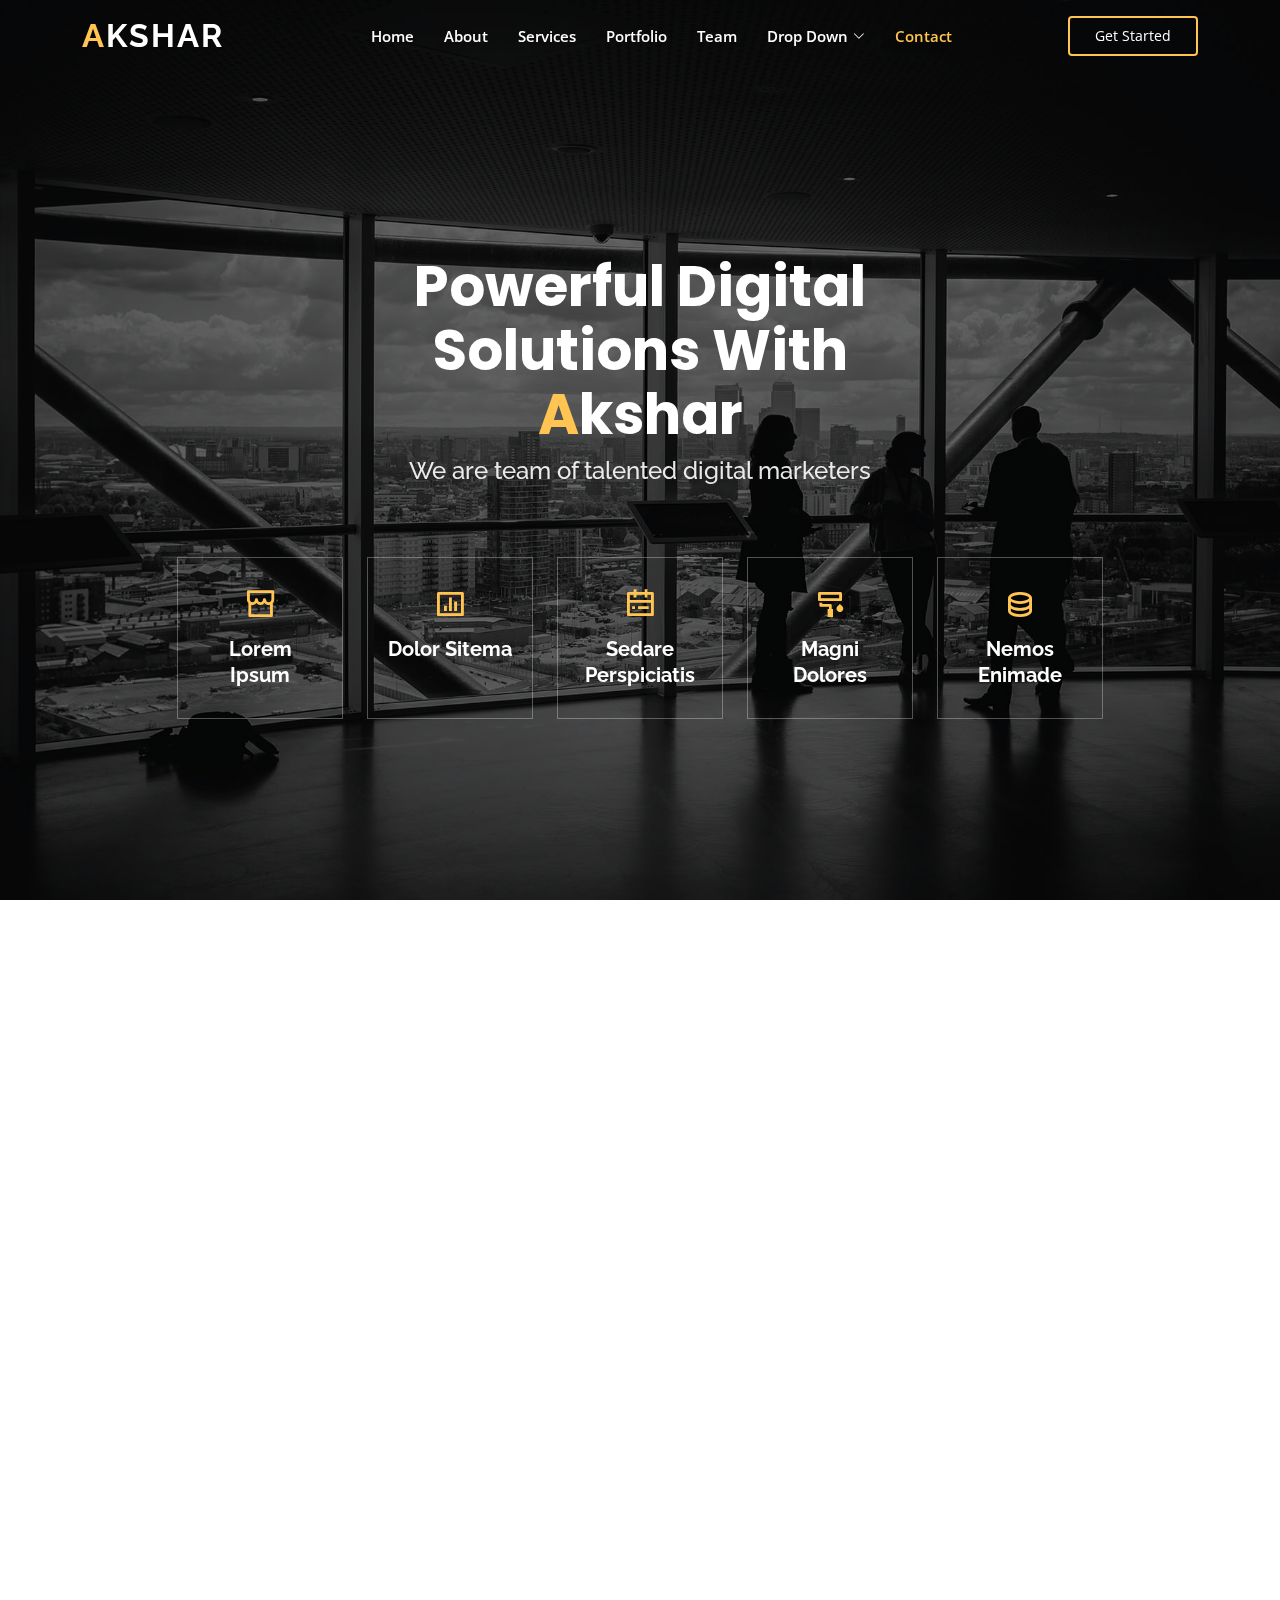
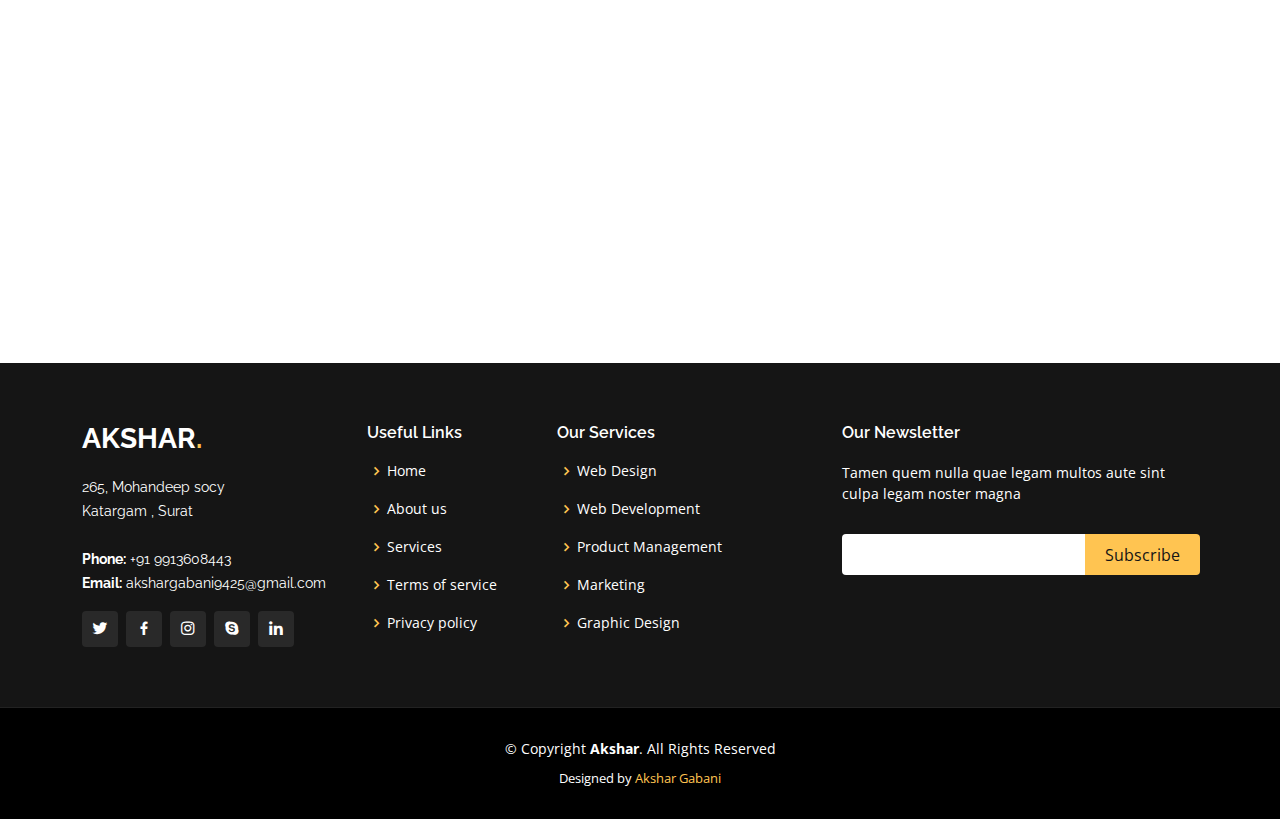
<file: contact.html>
<!DOCTYPE html>
<html lang="en">

<head>
  <meta charset="utf-8">
  <meta content="width=device-width, initial-scale=1.0" name="viewport">

  <title>Gp Bootstrap Template - Index</title>
  <meta content="" name="description">
  <meta content="" name="keywords">

  <!-- Favicons -->
  <link href="assets/img/favicon.png" rel="icon">
  <link href="assets/img/apple-touch-icon.png" rel="apple-touch-icon">

  <!-- Google Fonts -->
  <link href="https://fonts.googleapis.com/css?family=Open+Sans:300,300i,400,400i,600,600i,700,700i|Raleway:300,300i,400,400i,500,500i,600,600i,700,700i|Poppins:300,300i,400,400i,500,500i,600,600i,700,700i" rel="stylesheet">

  <!-- Vendor CSS Files -->
  <link href="assets/vendor/aos/aos.css" rel="stylesheet">
  <link href="assets/vendor/bootstrap/css/bootstrap.min.css" rel="stylesheet">
  <link href="assets/vendor/bootstrap-icons/bootstrap-icons.css" rel="stylesheet">
  <link href="assets/vendor/boxicons/css/boxicons.min.css" rel="stylesheet">
  <link href="assets/vendor/glightbox/css/glightbox.min.css" rel="stylesheet">
  <link href="assets/vendor/remixicon/remixicon.css" rel="stylesheet">
  <link href="assets/vendor/swiper/swiper-bundle.min.css" rel="stylesheet">

  <!-- Template Main CSS File -->
  <link href="assets/css/style.css" rel="stylesheet">

  <!-- =======================================================
  * Template Name: Gp
  * Updated: Mar 10 2023 with Bootstrap v5.2.3
  * Template URL: https://bootstrapmade.com/gp-free-multipurpose-html-bootstrap-template/
  * Author: BootstrapMade.com
  * License: https://bootstrapmade.com/license/
  ======================================================== -->
</head>

<body>

  <!-- ======= Header ======= -->
  <header id="header" class="fixed-top ">
    <div class="container d-flex align-items-center justify-content-lg-between">

      <h1 class="logo me-auto me-lg-0"><a href="index.html">A<span>kshar</span></a></h1>
      <!-- Uncomment below if you prefer to use an image logo -->
      <!-- <a href="index.html" class="logo me-auto me-lg-0"><img src="assets/img/logo.png" alt="" class="img-fluid"></a>-->

      <nav id="navbar" class="navbar order-last order-lg-0">
        <ul>
          <li><a class="nav-link scrollto" href="index.html">Home</a></li>
          <li><a class="nav-link scrollto" href="about.html">About</a></li>
          <li><a class="nav-link scrollto" href="service.html">Services</a></li>
          <li><a class="nav-link scrollto " href="portfolio.html">Portfolio</a></li>
          <li><a class="nav-link scrollto" href="team.html">Team</a></li>
          <li class="dropdown"><a href="#"><span>Drop Down</span> <i class="bi bi-chevron-down"></i></a>
            <ul>
              <li><a href="#">Drop Down 1</a></li>
              <li class="dropdown"><a href="#"><span>Deep Drop Down</span> <i class="bi bi-chevron-right"></i></a>
                <ul>
                  <li><a href="#">Deep Drop Down 1</a></li>
                  <li><a href="#">Deep Drop Down 2</a></li>
                  <li><a href="#">Deep Drop Down 3</a></li>
                  <li><a href="#">Deep Drop Down 4</a></li>
                  <li><a href="#">Deep Drop Down 5</a></li>
                </ul>
              </li>
              <li><a href="#">Drop Down 2</a></li>
              <li><a href="#">Drop Down 3</a></li>
              <li><a href="#">Drop Down 4</a></li>
            </ul>
          </li>
          <li><a class="nav-link scrollto active" href="contact.html">Contact</a></li>
        </ul>
        <i class="bi bi-list mobile-nav-toggle"></i>
      </nav><!-- .navbar -->

      <a href="#about" class="get-started-btn scrollto">Get Started</a>

    </div>
  </header><!-- End Header -->

  <!-- ======= Hero Section ======= -->
  <section id="hero" class="d-flex align-items-center justify-content-center">
    <div class="container" data-aos="fade-up">

      <div class="row justify-content-center" data-aos="fade-up" data-aos-delay="150">
        <div class="col-xl-6 col-lg-8">
          <h1>Powerful Digital Solutions With <span>A</span>kshar</h1>
          <h2>We are team of talented digital marketers</h2>
        </div>
      </div>

      <div class="row gy-4 mt-5 justify-content-center" data-aos="zoom-in" data-aos-delay="250">
        <div class="col-xl-2 col-md-4">
          <div class="icon-box">
            <i class="ri-store-line"></i>
            <h3><a href="">Lorem Ipsum</a></h3>
          </div>
        </div>
        <div class="col-xl-2 col-md-4">
          <div class="icon-box">
            <i class="ri-bar-chart-box-line"></i>
            <h3><a href="">Dolor Sitema</a></h3>
          </div>
        </div>
        <div class="col-xl-2 col-md-4">
          <div class="icon-box">
            <i class="ri-calendar-todo-line"></i>
            <h3><a href="">Sedare Perspiciatis</a></h3>
          </div>
        </div>
        <div class="col-xl-2 col-md-4">
          <div class="icon-box">
            <i class="ri-paint-brush-line"></i>
            <h3><a href="">Magni Dolores</a></h3>
          </div>
        </div>
        <div class="col-xl-2 col-md-4">
          <div class="icon-box">
            <i class="ri-database-2-line"></i>
            <h3><a href="">Nemos Enimade</a></h3>
          </div>
        </div>
      </div>

    </div>
  </section><!-- End Hero -->

  <main id="main">



    <!-- ======= Contact Section ======= -->
    <section id="contact" class="contact">
      <div class="container" data-aos="fade-up">

        <div class="section-title">
          <h2>Contact</h2>
          <p>Contact Us</p>
        </div>

        <div>
          <iframe src="https://www.google.com/maps/embed?pb=!1m18!1m12!1m3!1d6197.143943197195!2d72.8206749219735!3d21.234571647452743!2m3!1f0!2f0!3f0!3m2!1i1024!2i768!4f13.1!3m3!1m2!1s0x3be04fe7b6e5af37%3A0xc876c191070bc0eb!2sAvalon%20Business%20Hub!5e1!3m2!1sgu!2sin!4v1680599609933!5m2!1sgu!2sin" width="600" height="450" style="border:0;" allowfullscreen="" loading="lazy" referrerpolicy="no-referrer-when-downgrade"></iframe>
        </div>

        <div class="row mt-5">

          <div class="col-lg-4">
            <div class="info">
              <div class="address">
                <i class="bi bi-geo-alt"></i>
                <h4>Location:</h4>
                <p>265, Mohandeep socy , Katargam , Surat</p>
              </div>

              <div class="email">
                <i class="bi bi-envelope"></i>
                <h4>Email:</h4>
                <p>akshargabani9425@gmail.com</p>
              </div>

              <div class="phone">
                <i class="bi bi-phone"></i>
                <h4>Call:</h4>
                <p>+91 9913608443</p>
              </div>

            </div>

          </div>

          <div class="col-lg-8 mt-5 mt-lg-0">

            <form action="forms/contact.php" method="post" role="form" class="php-email-form">
              <div class="row">
                <div class="col-md-6 form-group">
                  <input type="text" name="name" class="form-control" id="name" placeholder="Your Name" required>
                </div>
                <div class="col-md-6 form-group mt-3 mt-md-0">
                  <input type="email" class="form-control" name="email" id="email" placeholder="Your Email" required>
                </div>
              </div>
              <div class="form-group mt-3">
                <input type="text" class="form-control" name="subject" id="subject" placeholder="Subject" required>
              </div>
              <div class="form-group mt-3">
                <textarea class="form-control" name="message" rows="5" placeholder="Message" required></textarea>
              </div>
              <div class="my-3">
                <div class="loading">Loading</div>
                <div class="error-message"></div>
                <div class="sent-message">Your message has been sent. Thank you!</div>
              </div>
              <div class="text-center"><button type="submit">Send Message</button></div>
            </form>

          </div>

        </div>

      </div>
    </section><!-- End Contact Section -->

  </main><!-- End #main -->

  <!-- ======= Footer ======= -->
  <footer id="footer">
    <div class="footer-top">
      <div class="container">
        <div class="row">

          <div class="col-lg-3 col-md-6">
            <div class="footer-info">
              <h3>Akshar<span>.</span></h3>
              <p>
                265, Mohandeep socy<br>
                Katargam , Surat<br><br>
                <strong>Phone:</strong> +91 9913608443<br>
                <strong>Email:</strong> akshargabani9425@gmail.com<br>
              </p>
              <div class="social-links mt-3">
                <a href="#" class="twitter"><i class="bx bxl-twitter"></i></a>
                <a href="#" class="facebook"><i class="bx bxl-facebook"></i></a>
                <a href="#" class="instagram"><i class="bx bxl-instagram"></i></a>
                <a href="#" class="google-plus"><i class="bx bxl-skype"></i></a>
                <a href="#" class="linkedin"><i class="bx bxl-linkedin"></i></a>
              </div>
            </div>
          </div>

          <div class="col-lg-2 col-md-6 footer-links">
            <h4>Useful Links</h4>
            <ul>
              <li><i class="bx bx-chevron-right"></i> <a href="#">Home</a></li>
              <li><i class="bx bx-chevron-right"></i> <a href="#">About us</a></li>
              <li><i class="bx bx-chevron-right"></i> <a href="#">Services</a></li>
              <li><i class="bx bx-chevron-right"></i> <a href="#">Terms of service</a></li>
              <li><i class="bx bx-chevron-right"></i> <a href="#">Privacy policy</a></li>
            </ul>
          </div>

          <div class="col-lg-3 col-md-6 footer-links">
            <h4>Our Services</h4>
            <ul>
              <li><i class="bx bx-chevron-right"></i> <a href="#">Web Design</a></li>
              <li><i class="bx bx-chevron-right"></i> <a href="#">Web Development</a></li>
              <li><i class="bx bx-chevron-right"></i> <a href="#">Product Management</a></li>
              <li><i class="bx bx-chevron-right"></i> <a href="#">Marketing</a></li>
              <li><i class="bx bx-chevron-right"></i> <a href="#">Graphic Design</a></li>
            </ul>
          </div>

          <div class="col-lg-4 col-md-6 footer-newsletter">
            <h4>Our Newsletter</h4>
            <p>Tamen quem nulla quae legam multos aute sint culpa legam noster magna</p>
            <form action="" method="post">
              <input type="email" name="email"><input type="submit" value="Subscribe">
            </form>

          </div>

        </div>
      </div>
    </div>

    <div class="container">
      <div class="copyright">
        &copy; Copyright <strong><span>Akshar</span></strong>. All Rights Reserved
      </div>
      <div class="credits">
        <!-- All the links in the footer should remain intact. -->
        <!-- You can delete the links only if you purchased the pro version. -->
        <!-- Licensing information: https://bootstrapmade.com/license/ -->
        <!-- Purchase the pro version with working PHP/AJAX contact form: https://bootstrapmade.com/gp-free-multipurpose-html-bootstrap-template/ -->
        Designed by <a href="#">Akshar Gabani</a>
      </div>
    </div>
  </footer><!-- End Footer -->

  <div id="preloader"></div>
  <a href="#" class="back-to-top d-flex align-items-center justify-content-center"><i class="bi bi-arrow-up-short"></i></a>

  <!-- Vendor JS Files -->
  <script src="assets/vendor/purecounter/purecounter_vanilla.js"></script>
  <script src="assets/vendor/aos/aos.js"></script>
  <script src="assets/vendor/bootstrap/js/bootstrap.bundle.min.js"></script>
  <script src="assets/vendor/glightbox/js/glightbox.min.js"></script>
  <script src="assets/vendor/isotope-layout/isotope.pkgd.min.js"></script>
  <script src="assets/vendor/swiper/swiper-bundle.min.js"></script>
  <script src="assets/vendor/php-email-form/validate.js"></script>

  <!-- Template Main JS File -->
  <script src="assets/js/main.js"></script>

</body>

</html>
</file>
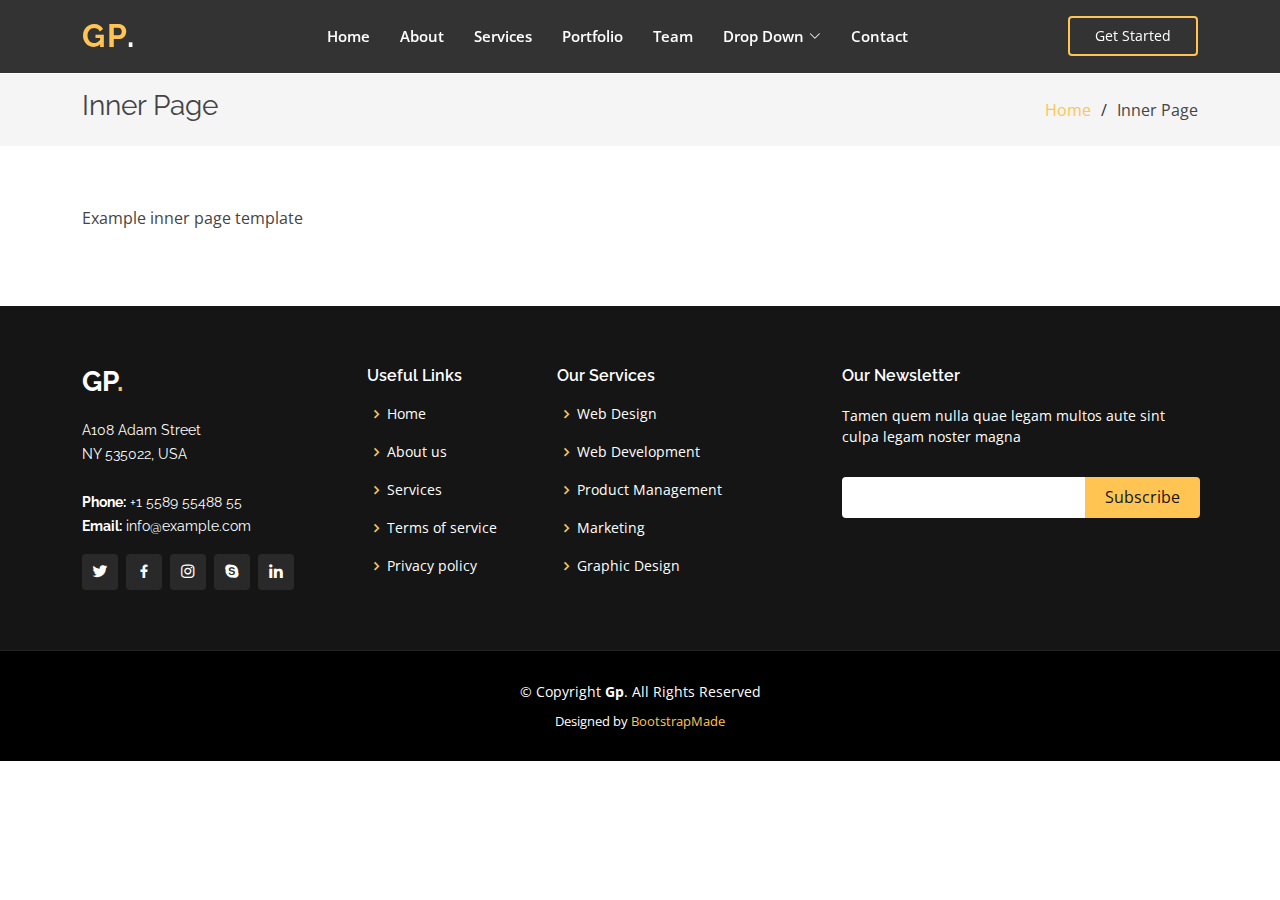
<file: inner-page.html>
<!DOCTYPE html>
<html lang="en">

<head>
  <meta charset="utf-8">
  <meta content="width=device-width, initial-scale=1.0" name="viewport">

  <title>Inner Page - Gp Bootstrap Template</title>
  <meta content="" name="description">
  <meta content="" name="keywords">

  <!-- Favicons -->
  <link href="assets/img/favicon.png" rel="icon">
  <link href="assets/img/apple-touch-icon.png" rel="apple-touch-icon">

  <!-- Google Fonts -->
  <link href="https://fonts.googleapis.com/css?family=Open+Sans:300,300i,400,400i,600,600i,700,700i|Raleway:300,300i,400,400i,500,500i,600,600i,700,700i|Poppins:300,300i,400,400i,500,500i,600,600i,700,700i" rel="stylesheet">

  <!-- Vendor CSS Files -->
  <link href="assets/vendor/aos/aos.css" rel="stylesheet">
  <link href="assets/vendor/bootstrap/css/bootstrap.min.css" rel="stylesheet">
  <link href="assets/vendor/bootstrap-icons/bootstrap-icons.css" rel="stylesheet">
  <link href="assets/vendor/boxicons/css/boxicons.min.css" rel="stylesheet">
  <link href="assets/vendor/glightbox/css/glightbox.min.css" rel="stylesheet">
  <link href="assets/vendor/remixicon/remixicon.css" rel="stylesheet">
  <link href="assets/vendor/swiper/swiper-bundle.min.css" rel="stylesheet">

  <!-- Template Main CSS File -->
  <link href="assets/css/style.css" rel="stylesheet">

  <!-- =======================================================
  * Template Name: Gp
  * Updated: Mar 10 2023 with Bootstrap v5.2.3
  * Template URL: https://bootstrapmade.com/gp-free-multipurpose-html-bootstrap-template/
  * Author: BootstrapMade.com
  * License: https://bootstrapmade.com/license/
  ======================================================== -->
</head>

<body>

  <!-- ======= Header ======= -->
  <header id="header" class="fixed-top header-inner-pages">
    <div class="container d-flex align-items-center justify-content-lg-between">

      <h1 class="logo me-auto me-lg-0"><a href="index.html">Gp<span>.</span></a></h1>
      <!-- Uncomment below if you prefer to use an image logo -->
      <!-- <a href="index.html" class="logo me-auto me-lg-0"><img src="assets/img/logo.png" alt="" class="img-fluid"></a>-->

      <nav id="navbar" class="navbar order-last order-lg-0">
        <ul>
          <li><a class="nav-link scrollto " href="#hero">Home</a></li>
          <li><a class="nav-link scrollto" href="#about">About</a></li>
          <li><a class="nav-link scrollto" href="#services">Services</a></li>
          <li><a class="nav-link scrollto " href="#portfolio">Portfolio</a></li>
          <li><a class="nav-link scrollto" href="#team">Team</a></li>
          <li class="dropdown"><a href="#"><span>Drop Down</span> <i class="bi bi-chevron-down"></i></a>
            <ul>
              <li><a href="#">Drop Down 1</a></li>
              <li class="dropdown"><a href="#"><span>Deep Drop Down</span> <i class="bi bi-chevron-right"></i></a>
                <ul>
                  <li><a href="#">Deep Drop Down 1</a></li>
                  <li><a href="#">Deep Drop Down 2</a></li>
                  <li><a href="#">Deep Drop Down 3</a></li>
                  <li><a href="#">Deep Drop Down 4</a></li>
                  <li><a href="#">Deep Drop Down 5</a></li>
                </ul>
              </li>
              <li><a href="#">Drop Down 2</a></li>
              <li><a href="#">Drop Down 3</a></li>
              <li><a href="#">Drop Down 4</a></li>
            </ul>
          </li>
          <li><a class="nav-link scrollto" href="#contact">Contact</a></li>
        </ul>
        <i class="bi bi-list mobile-nav-toggle"></i>
      </nav><!-- .navbar -->

      <a href="#about" class="get-started-btn scrollto">Get Started</a>

    </div>
  </header><!-- End Header -->

  <main id="main">

    <!-- ======= Breadcrumbs ======= -->
    <section class="breadcrumbs">
      <div class="container">

        <div class="d-flex justify-content-between align-items-center">
          <h2>Inner Page</h2>
          <ol>
            <li><a href="index.html">Home</a></li>
            <li>Inner Page</li>
          </ol>
        </div>

      </div>
    </section><!-- End Breadcrumbs -->

    <section class="inner-page">
      <div class="container">
        <p>
          Example inner page template
        </p>
      </div>
    </section>

  </main><!-- End #main -->

  <!-- ======= Footer ======= -->
  <footer id="footer">
    <div class="footer-top">
      <div class="container">
        <div class="row">

          <div class="col-lg-3 col-md-6">
            <div class="footer-info">
              <h3>Gp<span>.</span></h3>
              <p>
                A108 Adam Street <br>
                NY 535022, USA<br><br>
                <strong>Phone:</strong> +1 5589 55488 55<br>
                <strong>Email:</strong> info@example.com<br>
              </p>
              <div class="social-links mt-3">
                <a href="#" class="twitter"><i class="bx bxl-twitter"></i></a>
                <a href="#" class="facebook"><i class="bx bxl-facebook"></i></a>
                <a href="#" class="instagram"><i class="bx bxl-instagram"></i></a>
                <a href="#" class="google-plus"><i class="bx bxl-skype"></i></a>
                <a href="#" class="linkedin"><i class="bx bxl-linkedin"></i></a>
              </div>
            </div>
          </div>

          <div class="col-lg-2 col-md-6 footer-links">
            <h4>Useful Links</h4>
            <ul>
              <li><i class="bx bx-chevron-right"></i> <a href="#">Home</a></li>
              <li><i class="bx bx-chevron-right"></i> <a href="#">About us</a></li>
              <li><i class="bx bx-chevron-right"></i> <a href="#">Services</a></li>
              <li><i class="bx bx-chevron-right"></i> <a href="#">Terms of service</a></li>
              <li><i class="bx bx-chevron-right"></i> <a href="#">Privacy policy</a></li>
            </ul>
          </div>

          <div class="col-lg-3 col-md-6 footer-links">
            <h4>Our Services</h4>
            <ul>
              <li><i class="bx bx-chevron-right"></i> <a href="#">Web Design</a></li>
              <li><i class="bx bx-chevron-right"></i> <a href="#">Web Development</a></li>
              <li><i class="bx bx-chevron-right"></i> <a href="#">Product Management</a></li>
              <li><i class="bx bx-chevron-right"></i> <a href="#">Marketing</a></li>
              <li><i class="bx bx-chevron-right"></i> <a href="#">Graphic Design</a></li>
            </ul>
          </div>

          <div class="col-lg-4 col-md-6 footer-newsletter">
            <h4>Our Newsletter</h4>
            <p>Tamen quem nulla quae legam multos aute sint culpa legam noster magna</p>
            <form action="" method="post">
              <input type="email" name="email"><input type="submit" value="Subscribe">
            </form>

          </div>

        </div>
      </div>
    </div>

    <div class="container">
      <div class="copyright">
        &copy; Copyright <strong><span>Gp</span></strong>. All Rights Reserved
      </div>
      <div class="credits">
        <!-- All the links in the footer should remain intact. -->
        <!-- You can delete the links only if you purchased the pro version. -->
        <!-- Licensing information: https://bootstrapmade.com/license/ -->
        <!-- Purchase the pro version with working PHP/AJAX contact form: https://bootstrapmade.com/gp-free-multipurpose-html-bootstrap-template/ -->
        Designed by <a href="https://bootstrapmade.com/">BootstrapMade</a>
      </div>
    </div>
  </footer><!-- End Footer -->

  <div id="preloader"></div>
  <a href="#" class="back-to-top d-flex align-items-center justify-content-center"><i class="bi bi-arrow-up-short"></i></a>

  <!-- Vendor JS Files -->
  <script src="assets/vendor/purecounter/purecounter_vanilla.js"></script>
  <script src="assets/vendor/aos/aos.js"></script>
  <script src="assets/vendor/bootstrap/js/bootstrap.bundle.min.js"></script>
  <script src="assets/vendor/glightbox/js/glightbox.min.js"></script>
  <script src="assets/vendor/isotope-layout/isotope.pkgd.min.js"></script>
  <script src="assets/vendor/swiper/swiper-bundle.min.js"></script>
  <script src="assets/vendor/php-email-form/validate.js"></script>

  <!-- Template Main JS File -->
  <script src="assets/js/main.js"></script>

</body>

</html>
</file>
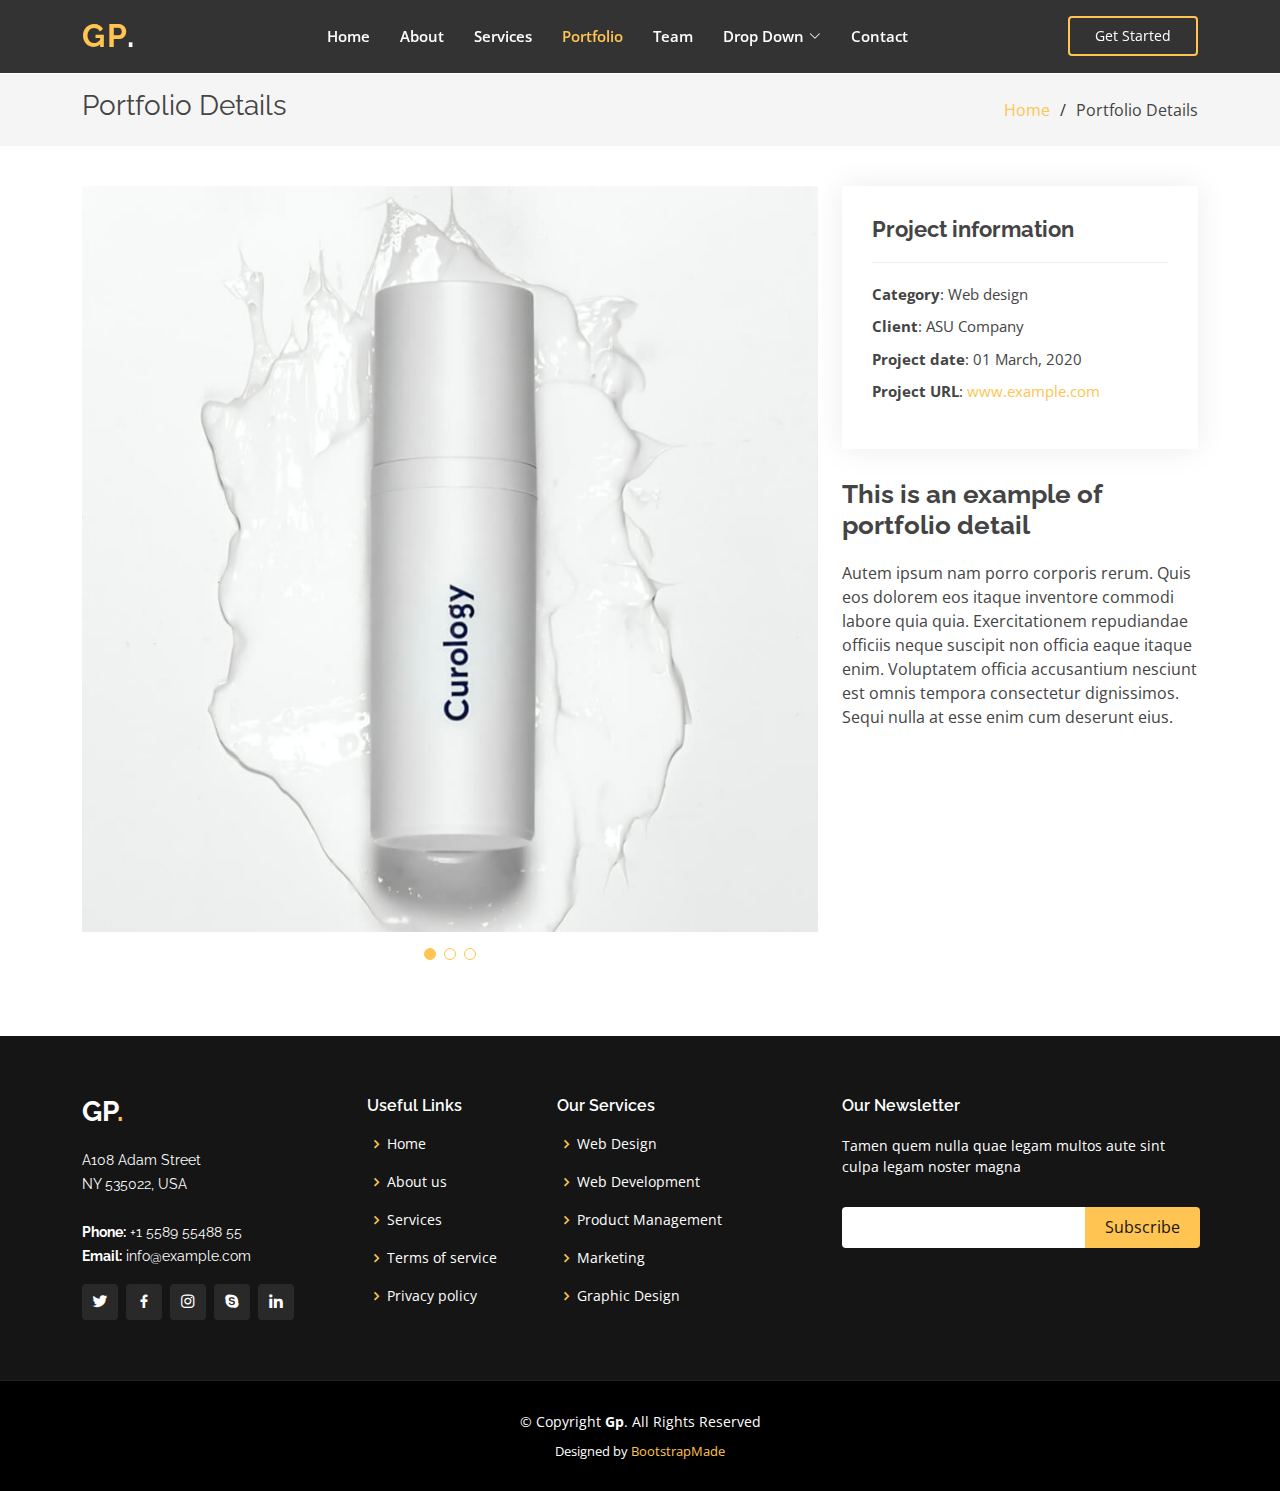
<file: portfolio-details.html>
<!DOCTYPE html>
<html lang="en">

<head>
  <meta charset="utf-8">
  <meta content="width=device-width, initial-scale=1.0" name="viewport">

  <title>Portfolio Details - Gp Bootstrap Template</title>
  <meta content="" name="description">
  <meta content="" name="keywords">

  <!-- Favicons -->
  <link href="assets/img/favicon.png" rel="icon">
  <link href="assets/img/apple-touch-icon.png" rel="apple-touch-icon">

  <!-- Google Fonts -->
  <link href="https://fonts.googleapis.com/css?family=Open+Sans:300,300i,400,400i,600,600i,700,700i|Raleway:300,300i,400,400i,500,500i,600,600i,700,700i|Poppins:300,300i,400,400i,500,500i,600,600i,700,700i" rel="stylesheet">

  <!-- Vendor CSS Files -->
  <link href="assets/vendor/aos/aos.css" rel="stylesheet">
  <link href="assets/vendor/bootstrap/css/bootstrap.min.css" rel="stylesheet">
  <link href="assets/vendor/bootstrap-icons/bootstrap-icons.css" rel="stylesheet">
  <link href="assets/vendor/boxicons/css/boxicons.min.css" rel="stylesheet">
  <link href="assets/vendor/glightbox/css/glightbox.min.css" rel="stylesheet">
  <link href="assets/vendor/remixicon/remixicon.css" rel="stylesheet">
  <link href="assets/vendor/swiper/swiper-bundle.min.css" rel="stylesheet">

  <!-- Template Main CSS File -->
  <link href="assets/css/style.css" rel="stylesheet">

  <!-- =======================================================
  * Template Name: Gp
  * Updated: Mar 10 2023 with Bootstrap v5.2.3
  * Template URL: https://bootstrapmade.com/gp-free-multipurpose-html-bootstrap-template/
  * Author: BootstrapMade.com
  * License: https://bootstrapmade.com/license/
  ======================================================== -->
</head>

<body>

  <!-- ======= Header ======= -->
  <header id="header" class="fixed-top header-inner-pages">
    <div class="container d-flex align-items-center justify-content-lg-between">

      <h1 class="logo me-auto me-lg-0"><a href="index.html">Gp<span>.</span></a></h1>
      <!-- Uncomment below if you prefer to use an image logo -->
      <!-- <a href="index.html" class="logo me-auto me-lg-0"><img src="assets/img/logo.png" alt="" class="img-fluid"></a>-->

      <nav id="navbar" class="navbar order-last order-lg-0">
        <ul>
          <li><a class="nav-link scrollto " href="#hero">Home</a></li>
          <li><a class="nav-link scrollto" href="#about">About</a></li>
          <li><a class="nav-link scrollto" href="#services">Services</a></li>
          <li><a class="nav-link scrollto active" href="#portfolio">Portfolio</a></li>
          <li><a class="nav-link scrollto" href="#team">Team</a></li>
          <li class="dropdown"><a href="#"><span>Drop Down</span> <i class="bi bi-chevron-down"></i></a>
            <ul>
              <li><a href="#">Drop Down 1</a></li>
              <li class="dropdown"><a href="#"><span>Deep Drop Down</span> <i class="bi bi-chevron-right"></i></a>
                <ul>
                  <li><a href="#">Deep Drop Down 1</a></li>
                  <li><a href="#">Deep Drop Down 2</a></li>
                  <li><a href="#">Deep Drop Down 3</a></li>
                  <li><a href="#">Deep Drop Down 4</a></li>
                  <li><a href="#">Deep Drop Down 5</a></li>
                </ul>
              </li>
              <li><a href="#">Drop Down 2</a></li>
              <li><a href="#">Drop Down 3</a></li>
              <li><a href="#">Drop Down 4</a></li>
            </ul>
          </li>
          <li><a class="nav-link scrollto" href="#contact">Contact</a></li>
        </ul>
        <i class="bi bi-list mobile-nav-toggle"></i>
      </nav><!-- .navbar -->

      <a href="#about" class="get-started-btn scrollto">Get Started</a>

    </div>
  </header><!-- End Header -->

  <main id="main">

    <!-- ======= Breadcrumbs ======= -->
    <section id="breadcrumbs" class="breadcrumbs">
      <div class="container">

        <div class="d-flex justify-content-between align-items-center">
          <h2>Portfolio Details</h2>
          <ol>
            <li><a href="index.html">Home</a></li>
            <li>Portfolio Details</li>
          </ol>
        </div>

      </div>
    </section><!-- End Breadcrumbs -->

    <!-- ======= Portfolio Details Section ======= -->
    <section id="portfolio-details" class="portfolio-details">
      <div class="container">

        <div class="row gy-4">

          <div class="col-lg-8">
            <div class="portfolio-details-slider swiper">
              <div class="swiper-wrapper align-items-center">

                <div class="swiper-slide">
                  <img src="assets/img/portfolio/portfolio-1.jpg" alt="">
                </div>

                <div class="swiper-slide">
                  <img src="assets/img/portfolio/portfolio-2.jpg" alt="">
                </div>

                <div class="swiper-slide">
                  <img src="assets/img/portfolio/portfolio-3.jpg" alt="">
                </div>

              </div>
              <div class="swiper-pagination"></div>
            </div>
          </div>

          <div class="col-lg-4">
            <div class="portfolio-info">
              <h3>Project information</h3>
              <ul>
                <li><strong>Category</strong>: Web design</li>
                <li><strong>Client</strong>: ASU Company</li>
                <li><strong>Project date</strong>: 01 March, 2020</li>
                <li><strong>Project URL</strong>: <a href="#">www.example.com</a></li>
              </ul>
            </div>
            <div class="portfolio-description">
              <h2>This is an example of portfolio detail</h2>
              <p>
                Autem ipsum nam porro corporis rerum. Quis eos dolorem eos itaque inventore commodi labore quia quia. Exercitationem repudiandae officiis neque suscipit non officia eaque itaque enim. Voluptatem officia accusantium nesciunt est omnis tempora consectetur dignissimos. Sequi nulla at esse enim cum deserunt eius.
              </p>
            </div>
          </div>

        </div>

      </div>
    </section><!-- End Portfolio Details Section -->

  </main><!-- End #main -->

  <!-- ======= Footer ======= -->
  <footer id="footer">
    <div class="footer-top">
      <div class="container">
        <div class="row">

          <div class="col-lg-3 col-md-6">
            <div class="footer-info">
              <h3>Gp<span>.</span></h3>
              <p>
                A108 Adam Street <br>
                NY 535022, USA<br><br>
                <strong>Phone:</strong> +1 5589 55488 55<br>
                <strong>Email:</strong> info@example.com<br>
              </p>
              <div class="social-links mt-3">
                <a href="#" class="twitter"><i class="bx bxl-twitter"></i></a>
                <a href="#" class="facebook"><i class="bx bxl-facebook"></i></a>
                <a href="#" class="instagram"><i class="bx bxl-instagram"></i></a>
                <a href="#" class="google-plus"><i class="bx bxl-skype"></i></a>
                <a href="#" class="linkedin"><i class="bx bxl-linkedin"></i></a>
              </div>
            </div>
          </div>

          <div class="col-lg-2 col-md-6 footer-links">
            <h4>Useful Links</h4>
            <ul>
              <li><i class="bx bx-chevron-right"></i> <a href="#">Home</a></li>
              <li><i class="bx bx-chevron-right"></i> <a href="#">About us</a></li>
              <li><i class="bx bx-chevron-right"></i> <a href="#">Services</a></li>
              <li><i class="bx bx-chevron-right"></i> <a href="#">Terms of service</a></li>
              <li><i class="bx bx-chevron-right"></i> <a href="#">Privacy policy</a></li>
            </ul>
          </div>

          <div class="col-lg-3 col-md-6 footer-links">
            <h4>Our Services</h4>
            <ul>
              <li><i class="bx bx-chevron-right"></i> <a href="#">Web Design</a></li>
              <li><i class="bx bx-chevron-right"></i> <a href="#">Web Development</a></li>
              <li><i class="bx bx-chevron-right"></i> <a href="#">Product Management</a></li>
              <li><i class="bx bx-chevron-right"></i> <a href="#">Marketing</a></li>
              <li><i class="bx bx-chevron-right"></i> <a href="#">Graphic Design</a></li>
            </ul>
          </div>

          <div class="col-lg-4 col-md-6 footer-newsletter">
            <h4>Our Newsletter</h4>
            <p>Tamen quem nulla quae legam multos aute sint culpa legam noster magna</p>
            <form action="" method="post">
              <input type="email" name="email"><input type="submit" value="Subscribe">
            </form>

          </div>

        </div>
      </div>
    </div>

    <div class="container">
      <div class="copyright">
        &copy; Copyright <strong><span>Gp</span></strong>. All Rights Reserved
      </div>
      <div class="credits">
        <!-- All the links in the footer should remain intact. -->
        <!-- You can delete the links only if you purchased the pro version. -->
        <!-- Licensing information: https://bootstrapmade.com/license/ -->
        <!-- Purchase the pro version with working PHP/AJAX contact form: https://bootstrapmade.com/gp-free-multipurpose-html-bootstrap-template/ -->
        Designed by <a href="https://bootstrapmade.com/">BootstrapMade</a>
      </div>
    </div>
  </footer><!-- End Footer -->

  <div id="preloader"></div>
  <a href="#" class="back-to-top d-flex align-items-center justify-content-center"><i class="bi bi-arrow-up-short"></i></a>

  <!-- Vendor JS Files -->
  <script src="assets/vendor/purecounter/purecounter_vanilla.js"></script>
  <script src="assets/vendor/aos/aos.js"></script>
  <script src="assets/vendor/bootstrap/js/bootstrap.bundle.min.js"></script>
  <script src="assets/vendor/glightbox/js/glightbox.min.js"></script>
  <script src="assets/vendor/isotope-layout/isotope.pkgd.min.js"></script>
  <script src="assets/vendor/swiper/swiper-bundle.min.js"></script>
  <script src="assets/vendor/php-email-form/validate.js"></script>

  <!-- Template Main JS File -->
  <script src="assets/js/main.js"></script>

</body>

</html>
</file>
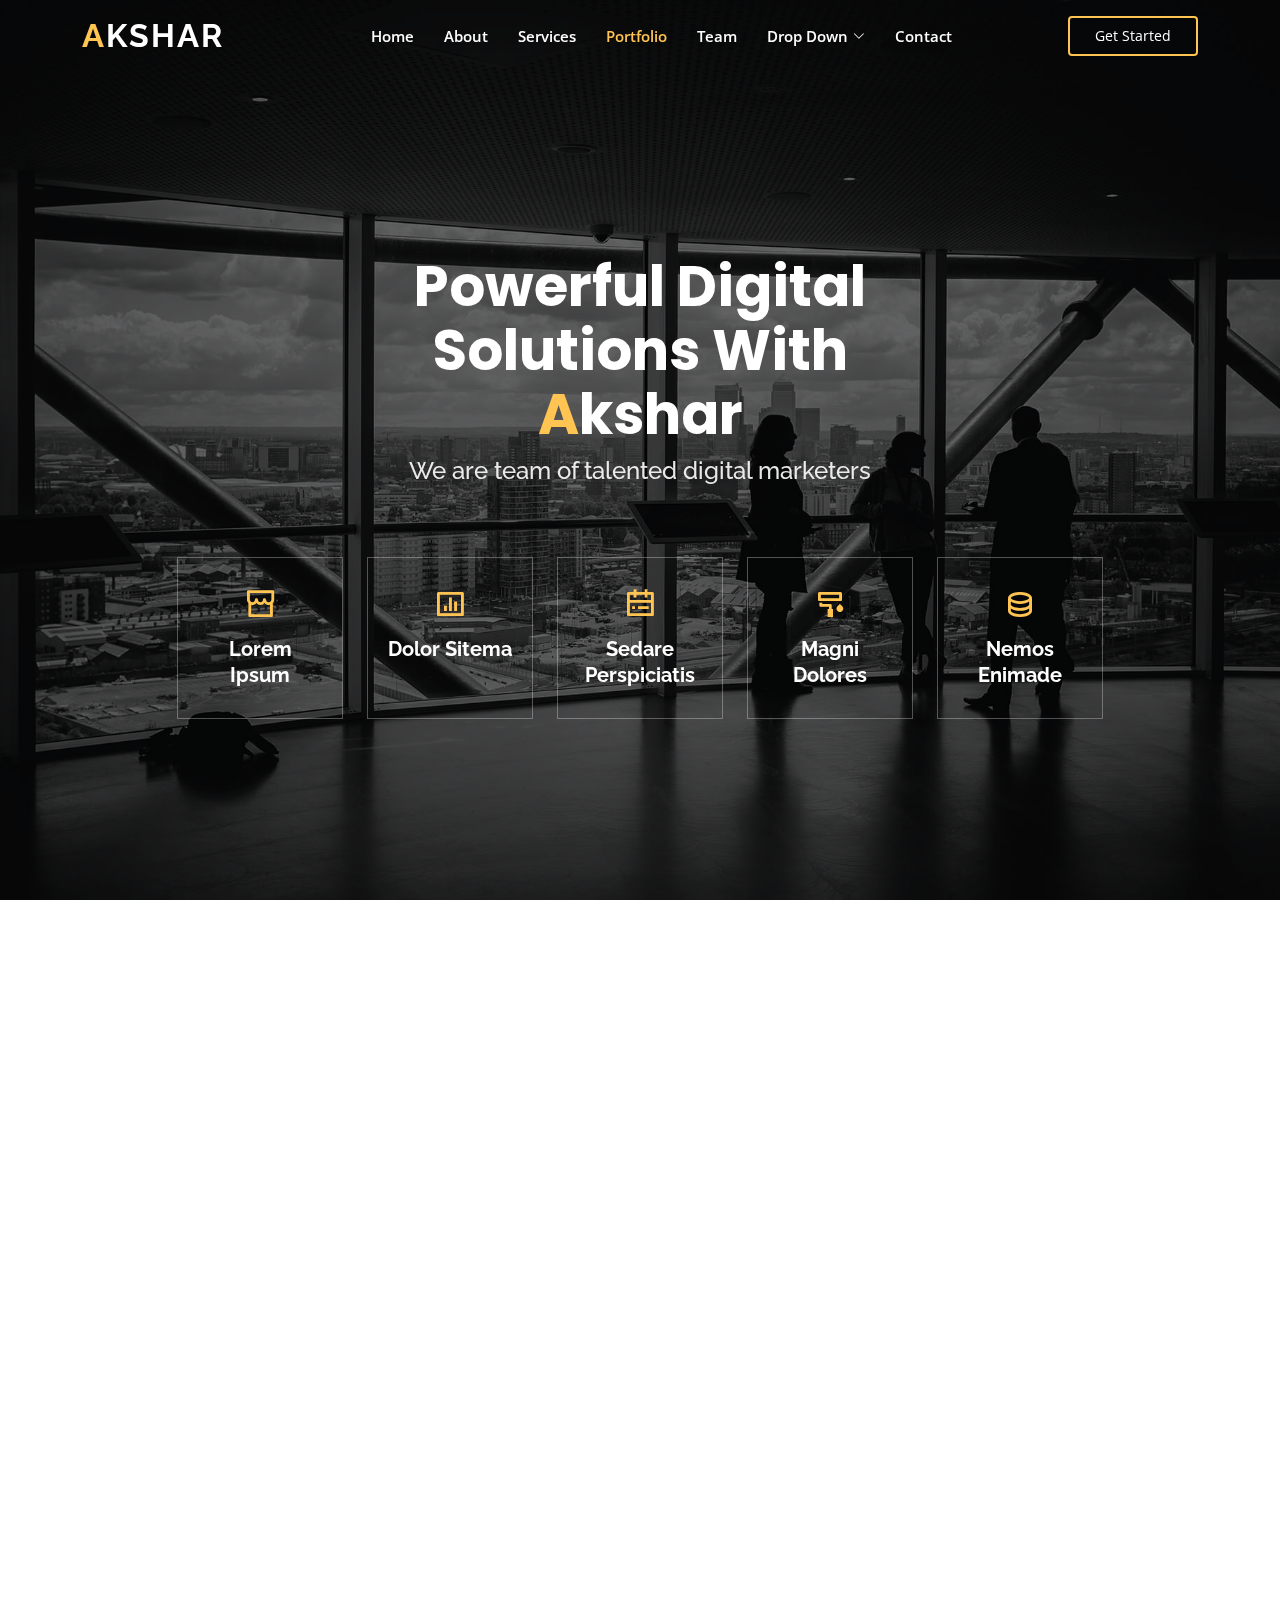
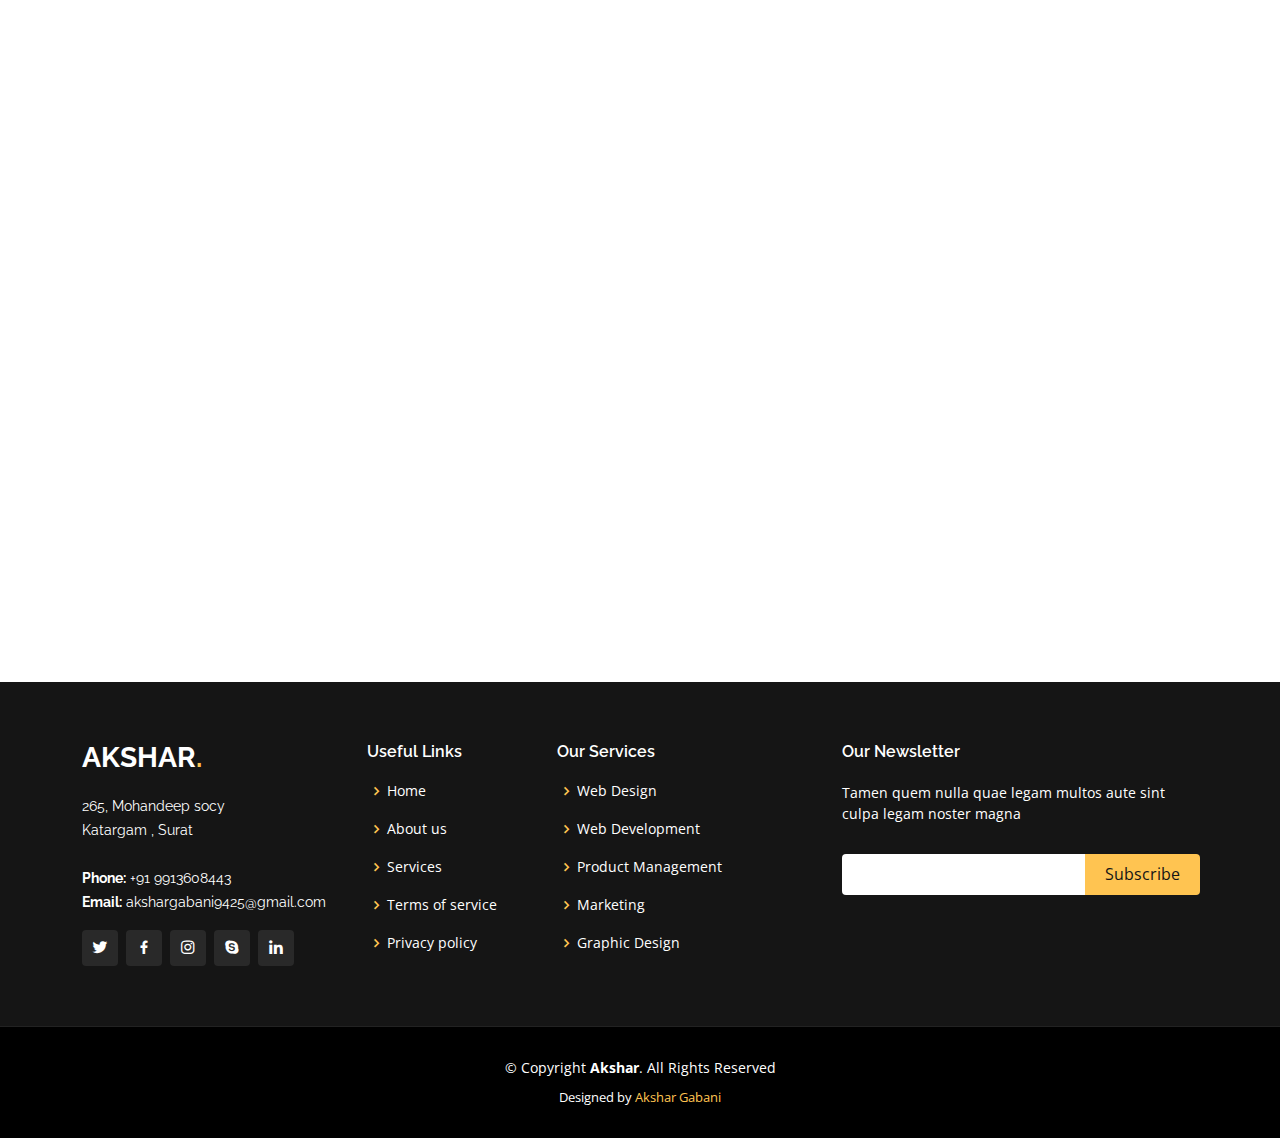
<file: portfolio.html>
<!DOCTYPE html>
<html lang="en">

<head>
  <meta charset="utf-8">
  <meta content="width=device-width, initial-scale=1.0" name="viewport">

  <title>Gp Bootstrap Template - Index</title>
  <meta content="" name="description">
  <meta content="" name="keywords">

  <!-- Favicons -->
  <link href="assets/img/favicon.png" rel="icon">
  <link href="assets/img/apple-touch-icon.png" rel="apple-touch-icon">

  <!-- Google Fonts -->
  <link href="https://fonts.googleapis.com/css?family=Open+Sans:300,300i,400,400i,600,600i,700,700i|Raleway:300,300i,400,400i,500,500i,600,600i,700,700i|Poppins:300,300i,400,400i,500,500i,600,600i,700,700i" rel="stylesheet">

  <!-- Vendor CSS Files -->
  <link href="assets/vendor/aos/aos.css" rel="stylesheet">
  <link href="assets/vendor/bootstrap/css/bootstrap.min.css" rel="stylesheet">
  <link href="assets/vendor/bootstrap-icons/bootstrap-icons.css" rel="stylesheet">
  <link href="assets/vendor/boxicons/css/boxicons.min.css" rel="stylesheet">
  <link href="assets/vendor/glightbox/css/glightbox.min.css" rel="stylesheet">
  <link href="assets/vendor/remixicon/remixicon.css" rel="stylesheet">
  <link href="assets/vendor/swiper/swiper-bundle.min.css" rel="stylesheet">

  <!-- Template Main CSS File -->
  <link href="assets/css/style.css" rel="stylesheet">

  <!-- =======================================================
  * Template Name: Gp
  * Updated: Mar 10 2023 with Bootstrap v5.2.3
  * Template URL: https://bootstrapmade.com/gp-free-multipurpose-html-bootstrap-template/
  * Author: BootstrapMade.com
  * License: https://bootstrapmade.com/license/
  ======================================================== -->
</head>

<body>

  <!-- ======= Header ======= -->
  <header id="header" class="fixed-top ">
    <div class="container d-flex align-items-center justify-content-lg-between">

      <h1 class="logo me-auto me-lg-0"><a href="index.html">A<span>kshar</span></a></h1>
      <!-- Uncomment below if you prefer to use an image logo -->
      <!-- <a href="index.html" class="logo me-auto me-lg-0"><img src="assets/img/logo.png" alt="" class="img-fluid"></a>-->

      <nav id="navbar" class="navbar order-last order-lg-0">
        <ul>
          <li><a class="nav-link scrollto" href="index.html">Home</a></li>
          <li><a class="nav-link scrollto" href="about.html">About</a></li>
          <li><a class="nav-link scrollto" href="service.html">Services</a></li>
          <li><a class="nav-link scrollto active" href="portfolio.html">Portfolio</a></li>
          <li><a class="nav-link scrollto" href="team.html">Team</a></li>
          <li class="dropdown"><a href="#"><span>Drop Down</span> <i class="bi bi-chevron-down"></i></a>
            <ul>
              <li><a href="#">Drop Down 1</a></li>
              <li class="dropdown"><a href="#"><span>Deep Drop Down</span> <i class="bi bi-chevron-right"></i></a>
                <ul>
                  <li><a href="#">Deep Drop Down 1</a></li>
                  <li><a href="#">Deep Drop Down 2</a></li>
                  <li><a href="#">Deep Drop Down 3</a></li>
                  <li><a href="#">Deep Drop Down 4</a></li>
                  <li><a href="#">Deep Drop Down 5</a></li>
                </ul>
              </li>
              <li><a href="#">Drop Down 2</a></li>
              <li><a href="#">Drop Down 3</a></li>
              <li><a href="#">Drop Down 4</a></li>
            </ul>
          </li>
          <li><a class="nav-link scrollto" href="contact.html">Contact</a></li>
        </ul>
        <i class="bi bi-list mobile-nav-toggle"></i>
      </nav><!-- .navbar -->

      <a href="#about" class="get-started-btn scrollto">Get Started</a>

    </div>
  </header><!-- End Header -->

  <!-- ======= Hero Section ======= -->
  <section id="hero" class="d-flex align-items-center justify-content-center">
    <div class="container" data-aos="fade-up">

      <div class="row justify-content-center" data-aos="fade-up" data-aos-delay="150">
        <div class="col-xl-6 col-lg-8">
          <h1>Powerful Digital Solutions With <span>A</span>kshar</h1>
          <h2>We are team of talented digital marketers</h2>
        </div>
      </div>

      <div class="row gy-4 mt-5 justify-content-center" data-aos="zoom-in" data-aos-delay="250">
        <div class="col-xl-2 col-md-4">
          <div class="icon-box">
            <i class="ri-store-line"></i>
            <h3><a href="">Lorem Ipsum</a></h3>
          </div>
        </div>
        <div class="col-xl-2 col-md-4">
          <div class="icon-box">
            <i class="ri-bar-chart-box-line"></i>
            <h3><a href="">Dolor Sitema</a></h3>
          </div>
        </div>
        <div class="col-xl-2 col-md-4">
          <div class="icon-box">
            <i class="ri-calendar-todo-line"></i>
            <h3><a href="">Sedare Perspiciatis</a></h3>
          </div>
        </div>
        <div class="col-xl-2 col-md-4">
          <div class="icon-box">
            <i class="ri-paint-brush-line"></i>
            <h3><a href="">Magni Dolores</a></h3>
          </div>
        </div>
        <div class="col-xl-2 col-md-4">
          <div class="icon-box">
            <i class="ri-database-2-line"></i>
            <h3><a href="">Nemos Enimade</a></h3>
          </div>
        </div>
      </div>

    </div>
  </section><!-- End Hero -->



    <!-- ======= Portfolio Section ======= -->
    <section id="portfolio" class="portfolio">
      <div class="container" data-aos="fade-up">

        <div class="section-title">
          <h2>Portfolio</h2>
          <p>Check our Portfolio</p>
        </div>

        <div class="row" data-aos="fade-up" data-aos-delay="100">
          <div class="col-lg-12 d-flex justify-content-center">
            <ul id="portfolio-flters">
              <li data-filter="*" class="filter-active">All</li>
              <li data-filter=".filter-app">App</li>
              <li data-filter=".filter-card">Card</li>
              <li data-filter=".filter-web">Web</li>
            </ul>
          </div>
        </div>

        <div class="row portfolio-container" data-aos="fade-up" data-aos-delay="200">

          <div class="col-lg-4 col-md-6 portfolio-item filter-app">
            <div class="portfolio-wrap">
              <img src="assets/img/portfolio/portfolio-1.jpg" class="img-fluid" alt="">
              <div class="portfolio-info">
                <h4>App 1</h4>
                <p>App</p>
                <div class="portfolio-links">
                  <a href="assets/img/portfolio/portfolio-1.jpg" data-gallery="portfolioGallery" class="portfolio-lightbox" title="App 1"><i class="bx bx-plus"></i></a>
                  <a href="portfolio-details.html" title="More Details"><i class="bx bx-link"></i></a>
                </div>
              </div>
            </div>
          </div>

          <div class="col-lg-4 col-md-6 portfolio-item filter-web">
            <div class="portfolio-wrap">
              <img src="assets/img/portfolio/portfolio-2.jpg" class="img-fluid" alt="">
              <div class="portfolio-info">
                <h4>Web 3</h4>
                <p>Web</p>
                <div class="portfolio-links">
                  <a href="assets/img/portfolio/portfolio-2.jpg" data-gallery="portfolioGallery" class="portfolio-lightbox" title="Web 3"><i class="bx bx-plus"></i></a>
                  <a href="portfolio-details.html" title="More Details"><i class="bx bx-link"></i></a>
                </div>
              </div>
            </div>
          </div>

          <div class="col-lg-4 col-md-6 portfolio-item filter-app">
            <div class="portfolio-wrap">
              <img src="assets/img/portfolio/portfolio-3.jpg" class="img-fluid" alt="">
              <div class="portfolio-info">
                <h4>App 2</h4>
                <p>App</p>
                <div class="portfolio-links">
                  <a href="assets/img/portfolio/portfolio-3.jpg" data-gallery="portfolioGallery" class="portfolio-lightbox" title="App 2"><i class="bx bx-plus"></i></a>
                  <a href="portfolio-details.html" title="More Details"><i class="bx bx-link"></i></a>
                </div>
              </div>
            </div>
          </div>

          <div class="col-lg-4 col-md-6 portfolio-item filter-card">
            <div class="portfolio-wrap">
              <img src="assets/img/portfolio/portfolio-4.jpg" class="img-fluid" alt="">
              <div class="portfolio-info">
                <h4>Card 2</h4>
                <p>Card</p>
                <div class="portfolio-links">
                  <a href="assets/img/portfolio/portfolio-4.jpg" data-gallery="portfolioGallery" class="portfolio-lightbox" title="Card 2"><i class="bx bx-plus"></i></a>
                  <a href="portfolio-details.html" title="More Details"><i class="bx bx-link"></i></a>
                </div>
              </div>
            </div>
          </div>

          <div class="col-lg-4 col-md-6 portfolio-item filter-web">
            <div class="portfolio-wrap">
              <img src="assets/img/portfolio/portfolio-5.jpg" class="img-fluid" alt="">
              <div class="portfolio-info">
                <h4>Web 2</h4>
                <p>Web</p>
                <div class="portfolio-links">
                  <a href="assets/img/portfolio/portfolio-5.jpg" data-gallery="portfolioGallery" class="portfolio-lightbox" title="Web 2"><i class="bx bx-plus"></i></a>
                  <a href="portfolio-details.html" title="More Details"><i class="bx bx-link"></i></a>
                </div>
              </div>
            </div>
          </div>

          <div class="col-lg-4 col-md-6 portfolio-item filter-app">
            <div class="portfolio-wrap">
              <img src="assets/img/portfolio/portfolio-6.jpg" class="img-fluid" alt="">
              <div class="portfolio-info">
                <h4>App 3</h4>
                <p>App</p>
                <div class="portfolio-links">
                  <a href="assets/img/portfolio/portfolio-6.jpg" data-gallery="portfolioGallery" class="portfolio-lightbox" title="App 3"><i class="bx bx-plus"></i></a>
                  <a href="portfolio-details.html" title="More Details"><i class="bx bx-link"></i></a>
                </div>
              </div>
            </div>
          </div>

          <div class="col-lg-4 col-md-6 portfolio-item filter-card">
            <div class="portfolio-wrap">
              <img src="assets/img/portfolio/portfolio-7.jpg" class="img-fluid" alt="">
              <div class="portfolio-info">
                <h4>Card 1</h4>
                <p>Card</p>
                <div class="portfolio-links">
                  <a href="assets/img/portfolio/portfolio-7.jpg" data-gallery="portfolioGallery" class="portfolio-lightbox" title="Card 1"><i class="bx bx-plus"></i></a>
                  <a href="portfolio-details.html" title="More Details"><i class="bx bx-link"></i></a>
                </div>
              </div>
            </div>
          </div>

          <div class="col-lg-4 col-md-6 portfolio-item filter-card">
            <div class="portfolio-wrap">
              <img src="assets/img/portfolio/portfolio-8.jpg" class="img-fluid" alt="">
              <div class="portfolio-info">
                <h4>Card 3</h4>
                <p>Card</p>
                <div class="portfolio-links">
                  <a href="assets/img/portfolio/portfolio-8.jpg" data-gallery="portfolioGallery" class="portfolio-lightbox" title="Card 3"><i class="bx bx-plus"></i></a>
                  <a href="portfolio-details.html" title="More Details"><i class="bx bx-link"></i></a>
                </div>
              </div>
            </div>
          </div>

          <div class="col-lg-4 col-md-6 portfolio-item filter-web">
            <div class="portfolio-wrap">
              <img src="assets/img/portfolio/portfolio-9.jpg" class="img-fluid" alt="">
              <div class="portfolio-info">
                <h4>Web 3</h4>
                <p>Web</p>
                <div class="portfolio-links">
                  <a href="assets/img/portfolio/portfolio-9.jpg" data-gallery="portfolioGallery" class="portfolio-lightbox" title="Web 3"><i class="bx bx-plus"></i></a>
                  <a href="portfolio-details.html" title="More Details"><i class="bx bx-link"></i></a>
                </div>
              </div>
            </div>
          </div>

        </div>

      </div>
    </section><!-- End Portfolio Section -->

   

  </main><!-- End #main -->

  <!-- ======= Footer ======= -->
  <footer id="footer">
    <div class="footer-top">
      <div class="container">
        <div class="row">

          <div class="col-lg-3 col-md-6">
            <div class="footer-info">
              <h3>Akshar<span>.</span></h3>
              <p>
                265, Mohandeep socy<br>
                Katargam , Surat<br><br>
                <strong>Phone:</strong> +91 9913608443<br>
                <strong>Email:</strong> akshargabani9425@gmail.com<br>
              </p>
              <div class="social-links mt-3">
                <a href="#" class="twitter"><i class="bx bxl-twitter"></i></a>
                <a href="#" class="facebook"><i class="bx bxl-facebook"></i></a>
                <a href="#" class="instagram"><i class="bx bxl-instagram"></i></a>
                <a href="#" class="google-plus"><i class="bx bxl-skype"></i></a>
                <a href="#" class="linkedin"><i class="bx bxl-linkedin"></i></a>
              </div>
            </div>
          </div>

          <div class="col-lg-2 col-md-6 footer-links">
            <h4>Useful Links</h4>
            <ul>
              <li><i class="bx bx-chevron-right"></i> <a href="#">Home</a></li>
              <li><i class="bx bx-chevron-right"></i> <a href="#">About us</a></li>
              <li><i class="bx bx-chevron-right"></i> <a href="#">Services</a></li>
              <li><i class="bx bx-chevron-right"></i> <a href="#">Terms of service</a></li>
              <li><i class="bx bx-chevron-right"></i> <a href="#">Privacy policy</a></li>
            </ul>
          </div>

          <div class="col-lg-3 col-md-6 footer-links">
            <h4>Our Services</h4>
            <ul>
              <li><i class="bx bx-chevron-right"></i> <a href="#">Web Design</a></li>
              <li><i class="bx bx-chevron-right"></i> <a href="#">Web Development</a></li>
              <li><i class="bx bx-chevron-right"></i> <a href="#">Product Management</a></li>
              <li><i class="bx bx-chevron-right"></i> <a href="#">Marketing</a></li>
              <li><i class="bx bx-chevron-right"></i> <a href="#">Graphic Design</a></li>
            </ul>
          </div>

          <div class="col-lg-4 col-md-6 footer-newsletter">
            <h4>Our Newsletter</h4>
            <p>Tamen quem nulla quae legam multos aute sint culpa legam noster magna</p>
            <form action="" method="post">
              <input type="email" name="email"><input type="submit" value="Subscribe">
            </form>

          </div>

        </div>
      </div>
    </div>

    <div class="container">
      <div class="copyright">
        &copy; Copyright <strong><span>Akshar</span></strong>. All Rights Reserved
      </div>
      <div class="credits">
        <!-- All the links in the footer should remain intact. -->
        <!-- You can delete the links only if you purchased the pro version. -->
        <!-- Licensing information: https://bootstrapmade.com/license/ -->
        <!-- Purchase the pro version with working PHP/AJAX contact form: https://bootstrapmade.com/gp-free-multipurpose-html-bootstrap-template/ -->
        Designed by <a href="#">Akshar Gabani</a>
      </div>
    </div>
  </footer><!-- End Footer -->

  <div id="preloader"></div>
  <a href="#" class="back-to-top d-flex align-items-center justify-content-center"><i class="bi bi-arrow-up-short"></i></a>

  <!-- Vendor JS Files -->
  <script src="assets/vendor/purecounter/purecounter_vanilla.js"></script>
  <script src="assets/vendor/aos/aos.js"></script>
  <script src="assets/vendor/bootstrap/js/bootstrap.bundle.min.js"></script>
  <script src="assets/vendor/glightbox/js/glightbox.min.js"></script>
  <script src="assets/vendor/isotope-layout/isotope.pkgd.min.js"></script>
  <script src="assets/vendor/swiper/swiper-bundle.min.js"></script>
  <script src="assets/vendor/php-email-form/validate.js"></script>

  <!-- Template Main JS File -->
  <script src="assets/js/main.js"></script>

</body>

</html>
</file>
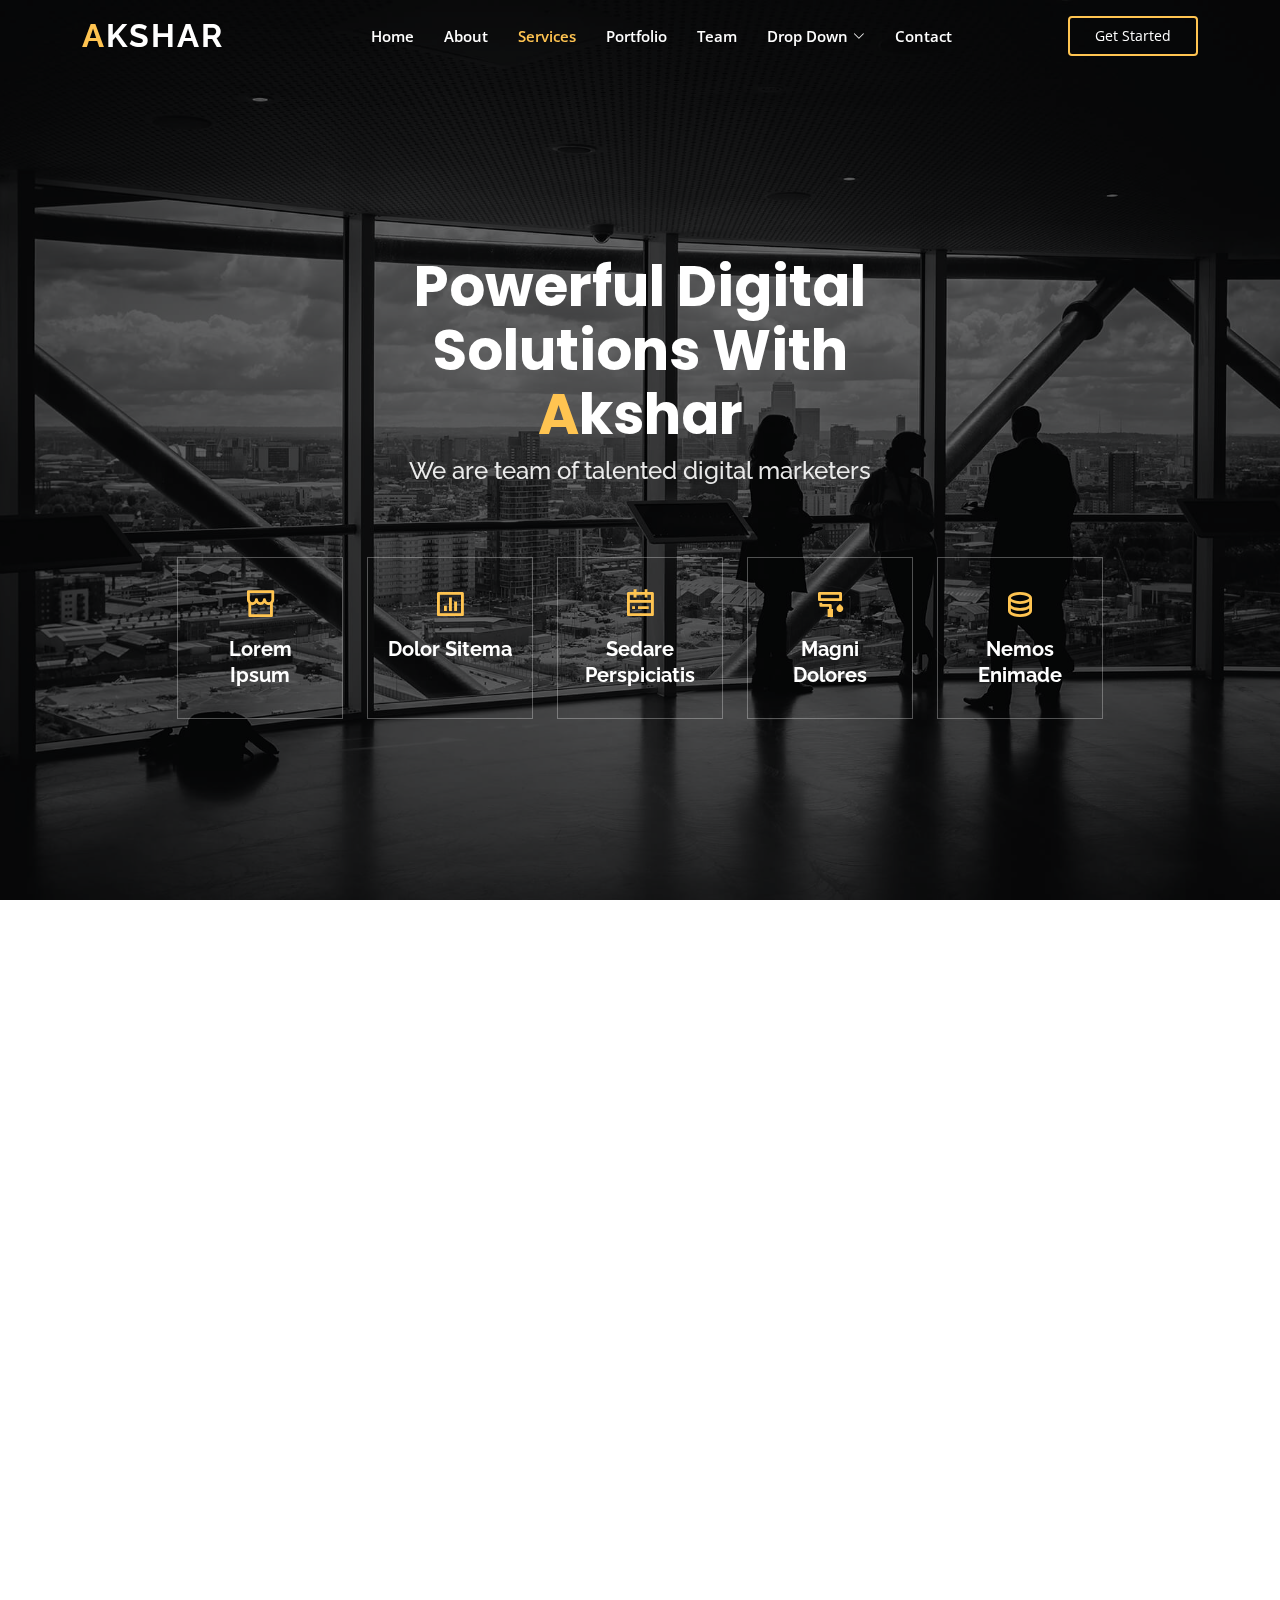
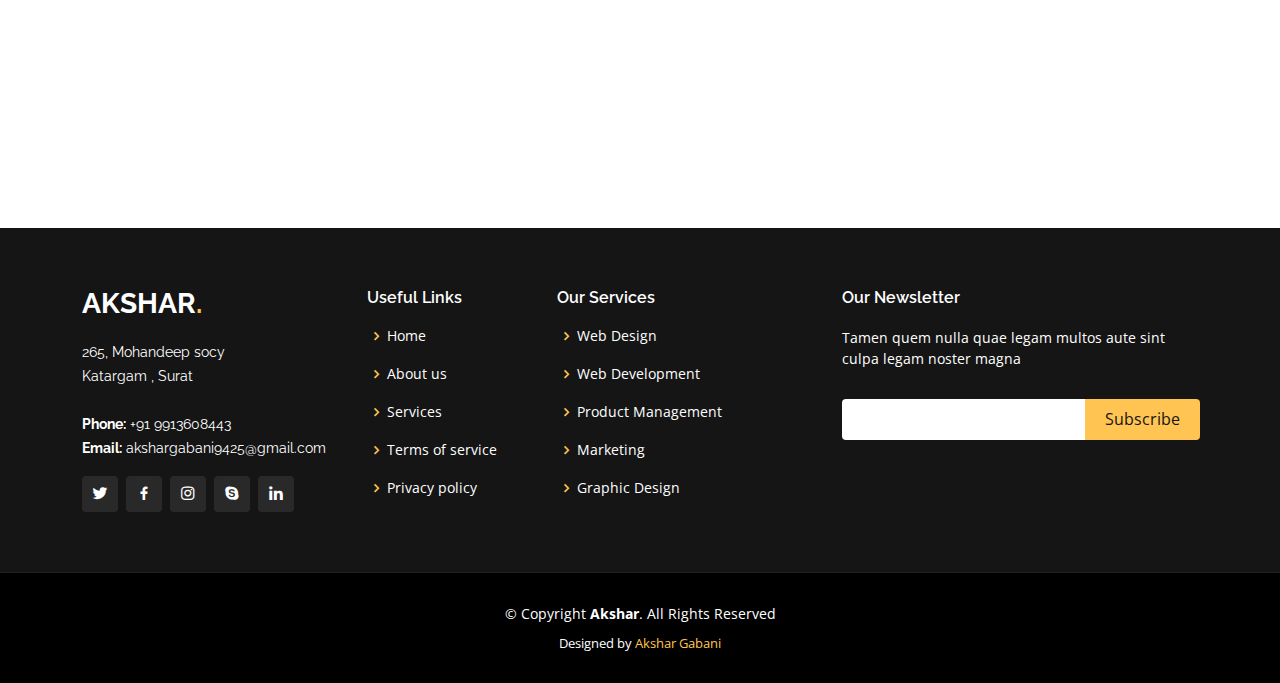
<file: service.html>
<!DOCTYPE html>
<html lang="en">

<head>
  <meta charset="utf-8">
  <meta content="width=device-width, initial-scale=1.0" name="viewport">

  <title>Gp Bootstrap Template - Index</title>
  <meta content="" name="description">
  <meta content="" name="keywords">

  <!-- Favicons -->
  <link href="assets/img/favicon.png" rel="icon">
  <link href="assets/img/apple-touch-icon.png" rel="apple-touch-icon">

  <!-- Google Fonts -->
  <link href="https://fonts.googleapis.com/css?family=Open+Sans:300,300i,400,400i,600,600i,700,700i|Raleway:300,300i,400,400i,500,500i,600,600i,700,700i|Poppins:300,300i,400,400i,500,500i,600,600i,700,700i" rel="stylesheet">

  <!-- Vendor CSS Files -->
  <link href="assets/vendor/aos/aos.css" rel="stylesheet">
  <link href="assets/vendor/bootstrap/css/bootstrap.min.css" rel="stylesheet">
  <link href="assets/vendor/bootstrap-icons/bootstrap-icons.css" rel="stylesheet">
  <link href="assets/vendor/boxicons/css/boxicons.min.css" rel="stylesheet">
  <link href="assets/vendor/glightbox/css/glightbox.min.css" rel="stylesheet">
  <link href="assets/vendor/remixicon/remixicon.css" rel="stylesheet">
  <link href="assets/vendor/swiper/swiper-bundle.min.css" rel="stylesheet">

  <!-- Template Main CSS File -->
  <link href="assets/css/style.css" rel="stylesheet">

  <!-- =======================================================
  * Template Name: Gp
  * Updated: Mar 10 2023 with Bootstrap v5.2.3
  * Template URL: https://bootstrapmade.com/gp-free-multipurpose-html-bootstrap-template/
  * Author: BootstrapMade.com
  * License: https://bootstrapmade.com/license/
  ======================================================== -->
</head>

<body>

  <!-- ======= Header ======= -->
  <header id="header" class="fixed-top ">
    <div class="container d-flex align-items-center justify-content-lg-between">

      <h1 class="logo me-auto me-lg-0"><a href="index.html">A<span>kshar</span></a></h1>
      <!-- Uncomment below if you prefer to use an image logo -->
      <!-- <a href="index.html" class="logo me-auto me-lg-0"><img src="assets/img/logo.png" alt="" class="img-fluid"></a>-->

      <nav id="navbar" class="navbar order-last order-lg-0">
        <ul>
          <li><a class="nav-link scrollto " href="index.html">Home</a></li>
          <li><a class="nav-link scrollto" href="about.html">About</a></li>
          <li><a class="nav-link scrollto active" href="service.html">Services</a></li>
          <li><a class="nav-link scrollto " href="portfolio.html">Portfolio</a></li>
          <li><a class="nav-link scrollto" href="team.html">Team</a></li>
          <li class="dropdown"><a href="#"><span>Drop Down</span> <i class="bi bi-chevron-down"></i></a>
            <ul>
              <li><a href="#">Drop Down 1</a></li>
              <li class="dropdown"><a href="#"><span>Deep Drop Down</span> <i class="bi bi-chevron-right"></i></a>
                <ul>
                  <li><a href="#">Deep Drop Down 1</a></li>
                  <li><a href="#">Deep Drop Down 2</a></li>
                  <li><a href="#">Deep Drop Down 3</a></li>
                  <li><a href="#">Deep Drop Down 4</a></li>
                  <li><a href="#">Deep Drop Down 5</a></li>
                </ul>
              </li>
              <li><a href="#">Drop Down 2</a></li>
              <li><a href="#">Drop Down 3</a></li>
              <li><a href="#">Drop Down 4</a></li>
            </ul>
          </li>
          <li><a class="nav-link scrollto" href="contact.html">Contact</a></li>
        </ul>
        <i class="bi bi-list mobile-nav-toggle"></i>
      </nav><!-- .navbar -->

      <a href="#about" class="get-started-btn scrollto">Get Started</a>

    </div>
  </header><!-- End Header -->

  <!-- ======= Hero Section ======= -->
  <section id="hero" class="d-flex align-items-center justify-content-center">
    <div class="container" data-aos="fade-up">

      <div class="row justify-content-center" data-aos="fade-up" data-aos-delay="150">
        <div class="col-xl-6 col-lg-8">
          <h1>Powerful Digital Solutions With <span>A</span>kshar</h1>
          <h2>We are team of talented digital marketers</h2>
        </div>
      </div>

      <div class="row gy-4 mt-5 justify-content-center" data-aos="zoom-in" data-aos-delay="250">
        <div class="col-xl-2 col-md-4">
          <div class="icon-box">
            <i class="ri-store-line"></i>
            <h3><a href="">Lorem Ipsum</a></h3>
          </div>
        </div>
        <div class="col-xl-2 col-md-4">
          <div class="icon-box">
            <i class="ri-bar-chart-box-line"></i>
            <h3><a href="">Dolor Sitema</a></h3>
          </div>
        </div>
        <div class="col-xl-2 col-md-4">
          <div class="icon-box">
            <i class="ri-calendar-todo-line"></i>
            <h3><a href="">Sedare Perspiciatis</a></h3>
          </div>
        </div>
        <div class="col-xl-2 col-md-4">
          <div class="icon-box">
            <i class="ri-paint-brush-line"></i>
            <h3><a href="">Magni Dolores</a></h3>
          </div>
        </div>
        <div class="col-xl-2 col-md-4">
          <div class="icon-box">
            <i class="ri-database-2-line"></i>
            <h3><a href="">Nemos Enimade</a></h3>
          </div>
        </div>
      </div>

    </div>
  </section><!-- End Hero -->

  <main id="main">

    
    <!-- ======= Services Section ======= -->
    <section id="services" class="services">
      <div class="container" data-aos="fade-up">

        <div class="section-title">
          <h2>Services</h2>
          <p>Check our Services</p>
        </div>

        <div class="row">
          <div class="col-lg-4 col-md-6 d-flex align-items-stretch" data-aos="zoom-in" data-aos-delay="100">
            <div class="icon-box">
              <div class="icon"><i class="bx bxl-dribbble"></i></div>
              <h4><a href="">Lorem Ipsum</a></h4>
              <p>Voluptatum deleniti atque corrupti quos dolores et quas molestias excepturi</p>
            </div>
          </div>

          <div class="col-lg-4 col-md-6 d-flex align-items-stretch mt-4 mt-md-0" data-aos="zoom-in" data-aos-delay="200">
            <div class="icon-box">
              <div class="icon"><i class="bx bx-file"></i></div>
              <h4><a href="">Sed ut perspiciatis</a></h4>
              <p>Duis aute irure dolor in reprehenderit in voluptate velit esse cillum dolore</p>
            </div>
          </div>

          <div class="col-lg-4 col-md-6 d-flex align-items-stretch mt-4 mt-lg-0" data-aos="zoom-in" data-aos-delay="300">
            <div class="icon-box">
              <div class="icon"><i class="bx bx-tachometer"></i></div>
              <h4><a href="">Magni Dolores</a></h4>
              <p>Excepteur sint occaecat cupidatat non proident, sunt in culpa qui officia</p>
            </div>
          </div>

          <div class="col-lg-4 col-md-6 d-flex align-items-stretch mt-4" data-aos="zoom-in" data-aos-delay="100">
            <div class="icon-box">
              <div class="icon"><i class="bx bx-world"></i></div>
              <h4><a href="">Nemo Enim</a></h4>
              <p>At vero eos et accusamus et iusto odio dignissimos ducimus qui blanditiis</p>
            </div>
          </div>

          <div class="col-lg-4 col-md-6 d-flex align-items-stretch mt-4" data-aos="zoom-in" data-aos-delay="200">
            <div class="icon-box">
              <div class="icon"><i class="bx bx-slideshow"></i></div>
              <h4><a href="">Dele cardo</a></h4>
              <p>Quis consequatur saepe eligendi voluptatem consequatur dolor consequuntur</p>
            </div>
          </div>

          <div class="col-lg-4 col-md-6 d-flex align-items-stretch mt-4" data-aos="zoom-in" data-aos-delay="300">
            <div class="icon-box">
              <div class="icon"><i class="bx bx-arch"></i></div>
              <h4><a href="">Divera don</a></h4>
              <p>Modi nostrum vel laborum. Porro fugit error sit minus sapiente sit aspernatur</p>
            </div>
          </div>

        </div>

      </div>
    </section><!-- End Services Section -->



  </main><!-- End #main -->

  <!-- ======= Footer ======= -->
  <footer id="footer">
    <div class="footer-top">
      <div class="container">
        <div class="row">

          <div class="col-lg-3 col-md-6">
            <div class="footer-info">
              <h3>Akshar<span>.</span></h3>
              <p>
                265, Mohandeep socy<br>
                Katargam , Surat<br><br>
                <strong>Phone:</strong> +91 9913608443<br>
                <strong>Email:</strong> akshargabani9425@gmail.com<br>
              </p>
              <div class="social-links mt-3">
                <a href="#" class="twitter"><i class="bx bxl-twitter"></i></a>
                <a href="#" class="facebook"><i class="bx bxl-facebook"></i></a>
                <a href="#" class="instagram"><i class="bx bxl-instagram"></i></a>
                <a href="#" class="google-plus"><i class="bx bxl-skype"></i></a>
                <a href="#" class="linkedin"><i class="bx bxl-linkedin"></i></a>
              </div>
            </div>
          </div>

          <div class="col-lg-2 col-md-6 footer-links">
            <h4>Useful Links</h4>
            <ul>
              <li><i class="bx bx-chevron-right"></i> <a href="#">Home</a></li>
              <li><i class="bx bx-chevron-right"></i> <a href="#">About us</a></li>
              <li><i class="bx bx-chevron-right"></i> <a href="#">Services</a></li>
              <li><i class="bx bx-chevron-right"></i> <a href="#">Terms of service</a></li>
              <li><i class="bx bx-chevron-right"></i> <a href="#">Privacy policy</a></li>
            </ul>
          </div>

          <div class="col-lg-3 col-md-6 footer-links">
            <h4>Our Services</h4>
            <ul>
              <li><i class="bx bx-chevron-right"></i> <a href="#">Web Design</a></li>
              <li><i class="bx bx-chevron-right"></i> <a href="#">Web Development</a></li>
              <li><i class="bx bx-chevron-right"></i> <a href="#">Product Management</a></li>
              <li><i class="bx bx-chevron-right"></i> <a href="#">Marketing</a></li>
              <li><i class="bx bx-chevron-right"></i> <a href="#">Graphic Design</a></li>
            </ul>
          </div>

          <div class="col-lg-4 col-md-6 footer-newsletter">
            <h4>Our Newsletter</h4>
            <p>Tamen quem nulla quae legam multos aute sint culpa legam noster magna</p>
            <form action="" method="post">
              <input type="email" name="email"><input type="submit" value="Subscribe">
            </form>

          </div>

        </div>
      </div>
    </div>

    <div class="container">
      <div class="copyright">
        &copy; Copyright <strong><span>Akshar</span></strong>. All Rights Reserved
      </div>
      <div class="credits">
        <!-- All the links in the footer should remain intact. -->
        <!-- You can delete the links only if you purchased the pro version. -->
        <!-- Licensing information: https://bootstrapmade.com/license/ -->
        <!-- Purchase the pro version with working PHP/AJAX contact form: https://bootstrapmade.com/gp-free-multipurpose-html-bootstrap-template/ -->
        Designed by <a href="#">Akshar Gabani</a>
      </div>
    </div>
  </footer><!-- End Footer -->

  <div id="preloader"></div>
  <a href="#" class="back-to-top d-flex align-items-center justify-content-center"><i class="bi bi-arrow-up-short"></i></a>

  <!-- Vendor JS Files -->
  <script src="assets/vendor/purecounter/purecounter_vanilla.js"></script>
  <script src="assets/vendor/aos/aos.js"></script>
  <script src="assets/vendor/bootstrap/js/bootstrap.bundle.min.js"></script>
  <script src="assets/vendor/glightbox/js/glightbox.min.js"></script>
  <script src="assets/vendor/isotope-layout/isotope.pkgd.min.js"></script>
  <script src="assets/vendor/swiper/swiper-bundle.min.js"></script>
  <script src="assets/vendor/php-email-form/validate.js"></script>

  <!-- Template Main JS File -->
  <script src="assets/js/main.js"></script>

</body>

</html>
</file>
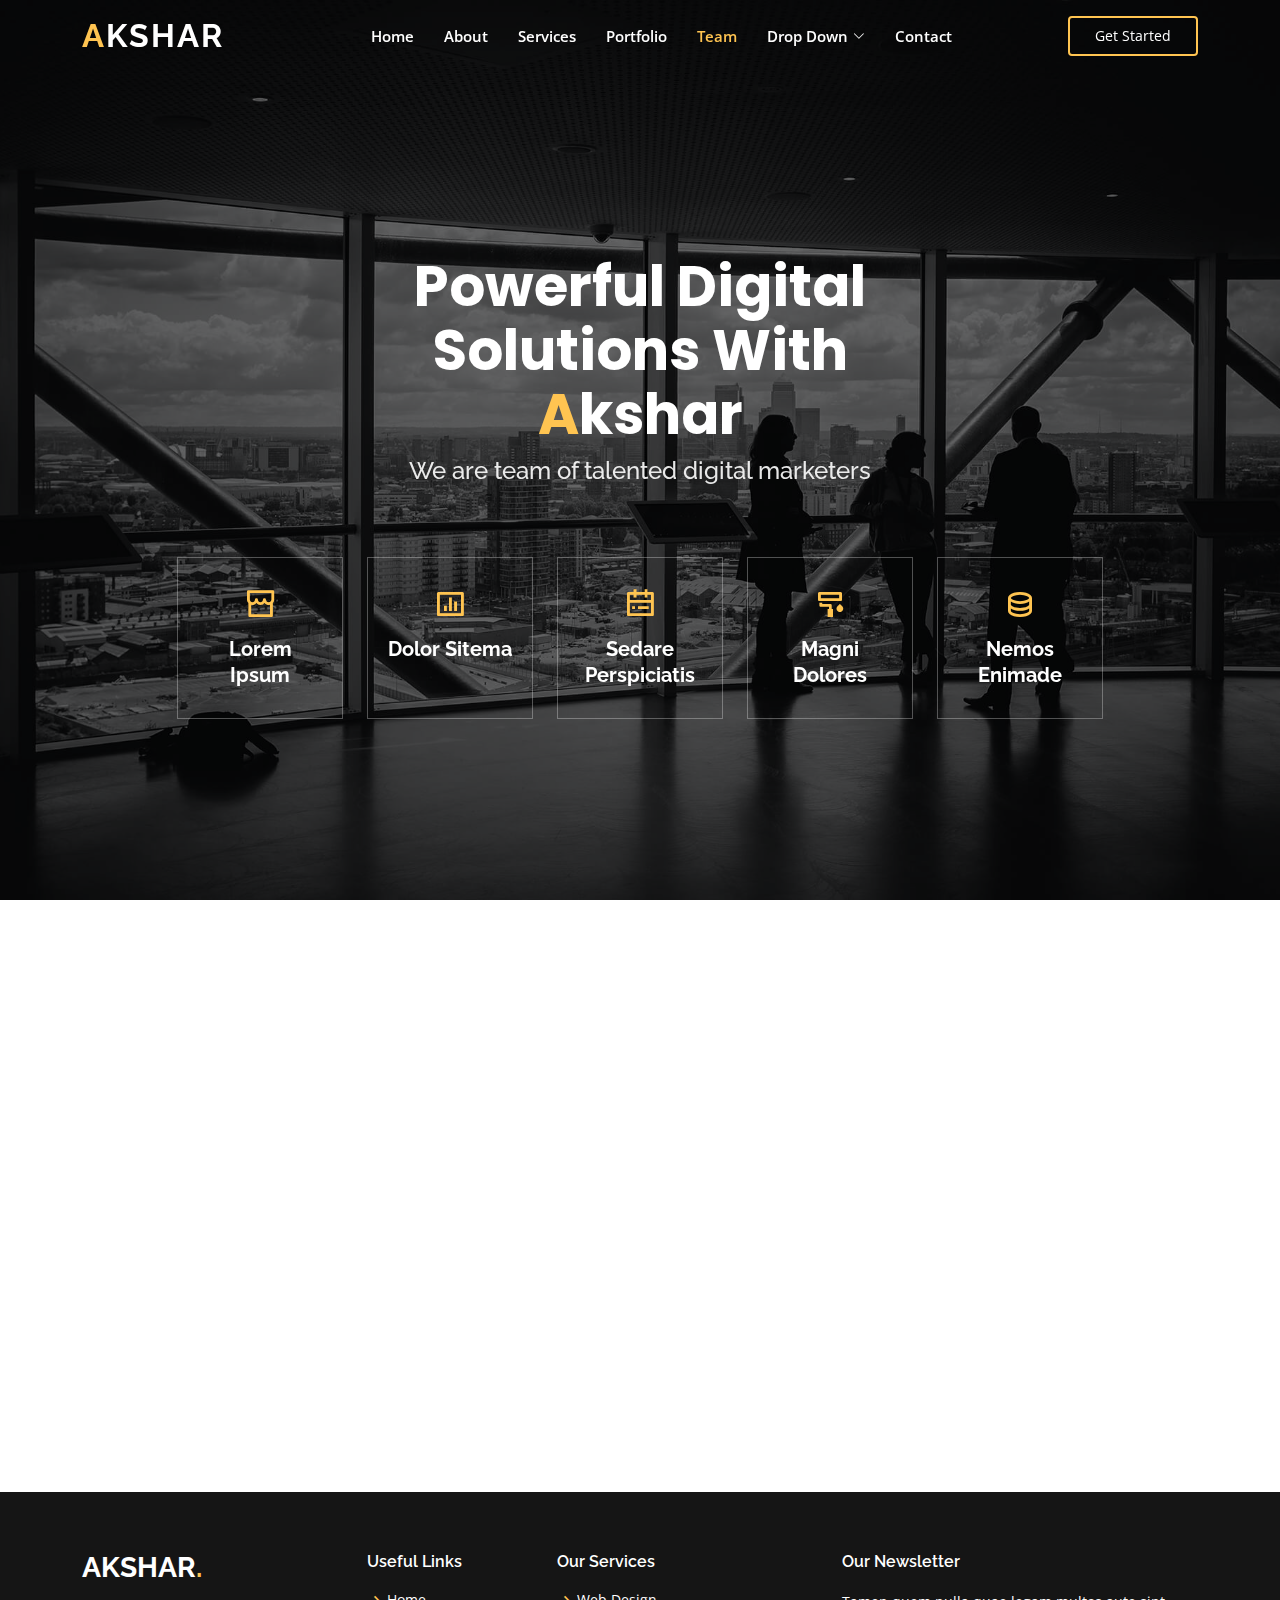
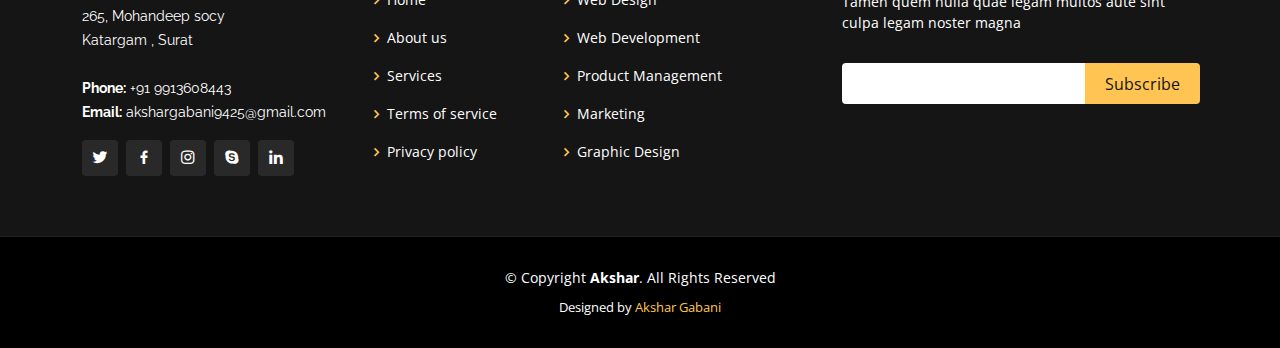
<file: team.html>
<!DOCTYPE html>
<html lang="en">

<head>
  <meta charset="utf-8">
  <meta content="width=device-width, initial-scale=1.0" name="viewport">

  <title>Gp Bootstrap Template - Index</title>
  <meta content="" name="description">
  <meta content="" name="keywords">

  <!-- Favicons -->
  <link href="assets/img/favicon.png" rel="icon">
  <link href="assets/img/apple-touch-icon.png" rel="apple-touch-icon">

  <!-- Google Fonts -->
  <link href="https://fonts.googleapis.com/css?family=Open+Sans:300,300i,400,400i,600,600i,700,700i|Raleway:300,300i,400,400i,500,500i,600,600i,700,700i|Poppins:300,300i,400,400i,500,500i,600,600i,700,700i" rel="stylesheet">

  <!-- Vendor CSS Files -->
  <link href="assets/vendor/aos/aos.css" rel="stylesheet">
  <link href="assets/vendor/bootstrap/css/bootstrap.min.css" rel="stylesheet">
  <link href="assets/vendor/bootstrap-icons/bootstrap-icons.css" rel="stylesheet">
  <link href="assets/vendor/boxicons/css/boxicons.min.css" rel="stylesheet">
  <link href="assets/vendor/glightbox/css/glightbox.min.css" rel="stylesheet">
  <link href="assets/vendor/remixicon/remixicon.css" rel="stylesheet">
  <link href="assets/vendor/swiper/swiper-bundle.min.css" rel="stylesheet">

  <!-- Template Main CSS File -->
  <link href="assets/css/style.css" rel="stylesheet">

  <!-- =======================================================
  * Template Name: Gp
  * Updated: Mar 10 2023 with Bootstrap v5.2.3
  * Template URL: https://bootstrapmade.com/gp-free-multipurpose-html-bootstrap-template/
  * Author: BootstrapMade.com
  * License: https://bootstrapmade.com/license/
  ======================================================== -->
</head>

<body>

  <!-- ======= Header ======= -->
  <header id="header" class="fixed-top ">
    <div class="container d-flex align-items-center justify-content-lg-between">

      <h1 class="logo me-auto me-lg-0"><a href="index.html">A<span>kshar</span></a></h1>
      <!-- Uncomment below if you prefer to use an image logo -->
      <!-- <a href="index.html" class="logo me-auto me-lg-0"><img src="assets/img/logo.png" alt="" class="img-fluid"></a>-->

      <nav id="navbar" class="navbar order-last order-lg-0">
        <ul>
          <li><a class="nav-link scrollto" href="index.html">Home</a></li>
          <li><a class="nav-link scrollto" href="about.html">About</a></li>
          <li><a class="nav-link scrollto" href="service.html">Services</a></li>
          <li><a class="nav-link scrollto " href="portfolio.html">Portfolio</a></li>
          <li><a class="nav-link scrollto active" href="team.html">Team</a></li>
          <li class="dropdown"><a href="#"><span>Drop Down</span> <i class="bi bi-chevron-down"></i></a>
            <ul>
              <li><a href="#">Drop Down 1</a></li>
              <li class="dropdown"><a href="#"><span>Deep Drop Down</span> <i class="bi bi-chevron-right"></i></a>
                <ul>
                  <li><a href="#">Deep Drop Down 1</a></li>
                  <li><a href="#">Deep Drop Down 2</a></li>
                  <li><a href="#">Deep Drop Down 3</a></li>
                  <li><a href="#">Deep Drop Down 4</a></li>
                  <li><a href="#">Deep Drop Down 5</a></li>
                </ul>
              </li>
              <li><a href="#">Drop Down 2</a></li>
              <li><a href="#">Drop Down 3</a></li>
              <li><a href="#">Drop Down 4</a></li>
            </ul>
          </li>
          <li><a class="nav-link scrollto" href="contact.html">Contact</a></li>
        </ul>
        <i class="bi bi-list mobile-nav-toggle"></i>
      </nav><!-- .navbar -->

      <a href="#about" class="get-started-btn scrollto">Get Started</a>

    </div>
  </header><!-- End Header -->

  <!-- ======= Hero Section ======= -->
  <section id="hero" class="d-flex align-items-center justify-content-center">
    <div class="container" data-aos="fade-up">

      <div class="row justify-content-center" data-aos="fade-up" data-aos-delay="150">
        <div class="col-xl-6 col-lg-8">
          <h1>Powerful Digital Solutions With <span>A</span>kshar</h1>
          <h2>We are team of talented digital marketers</h2>
        </div>
      </div>

      <div class="row gy-4 mt-5 justify-content-center" data-aos="zoom-in" data-aos-delay="250">
        <div class="col-xl-2 col-md-4">
          <div class="icon-box">
            <i class="ri-store-line"></i>
            <h3><a href="">Lorem Ipsum</a></h3>
          </div>
        </div>
        <div class="col-xl-2 col-md-4">
          <div class="icon-box">
            <i class="ri-bar-chart-box-line"></i>
            <h3><a href="">Dolor Sitema</a></h3>
          </div>
        </div>
        <div class="col-xl-2 col-md-4">
          <div class="icon-box">
            <i class="ri-calendar-todo-line"></i>
            <h3><a href="">Sedare Perspiciatis</a></h3>
          </div>
        </div>
        <div class="col-xl-2 col-md-4">
          <div class="icon-box">
            <i class="ri-paint-brush-line"></i>
            <h3><a href="">Magni Dolores</a></h3>
          </div>
        </div>
        <div class="col-xl-2 col-md-4">
          <div class="icon-box">
            <i class="ri-database-2-line"></i>
            <h3><a href="">Nemos Enimade</a></h3>
          </div>
        </div>
      </div>

    </div>
  </section><!-- End Hero -->

  <main id="main">

    <!-- ======= Team Section ======= -->
    <section id="team" class="team">
      <div class="container" data-aos="fade-up">

        <div class="section-title">
          <h2>Team</h2>
          <p>Check our Team</p>
        </div>

        <div class="row">

          <div class="col-lg-3 col-md-6 d-flex align-items-stretch">
            <div class="member" data-aos="fade-up" data-aos-delay="100">
              <div class="member-img">
                <img src="assets/img/karan.jpg" class="img-fluid" alt="">
                <div class="social">
                  <a href=""><i class="bi bi-twitter"></i></a>
                  <a href=""><i class="bi bi-facebook"></i></a>
                  <a href=""><i class="bi bi-instagram"></i></a>
                  <a href=""><i class="bi bi-linkedin"></i></a>
                </div>
              </div>
              <div class="member-info">
                <h4> Karan Parmar</h4>
                <span>Chief Executive Officer</span>
              </div>
            </div>
          </div>

          <div class="col-lg-3 col-md-6 d-flex align-items-stretch">
            <div class="member" data-aos="fade-up" data-aos-delay="200">
              <div class="member-img">
                <img src="assets/img/krishna2.jpg" class="img-fluid" alt="">
                <div class="social">
                  <a href=""><i class="bi bi-twitter"></i></a>
                  <a href=""><i class="bi bi-facebook"></i></a>
                  <a href=""><i class="bi bi-instagram"></i></a>
                  <a href=""><i class="bi bi-linkedin"></i></a>
                </div>
              </div>
              <div class="member-info">
                <h4>Krishna Patel</h4>
                <span>Product Manager</span>
              </div>
            </div>
          </div>

          <div class="col-lg-3 col-md-6 d-flex align-items-stretch">
            <div class="member" data-aos="fade-up" data-aos-delay="300">
              <div class="member-img">
                <img src="assets/img/ashu2.jpg" class="img-fluid" alt="">
                <div class="social">
                  <a href=""><i class="bi bi-twitter"></i></a>
                  <a href=""><i class="bi bi-facebook"></i></a>
                  <a href=""><i class="bi bi-instagram"></i></a>
                  <a href=""><i class="bi bi-linkedin"></i></a>
                </div>
              </div>
              <div class="member-info">
                <h4>Ashvraj Solanki</h4>
                <span>CTO</span>
              </div>
            </div>
          </div>

          <div class="col-lg-3 col-md-6 d-flex align-items-stretch">
            <div class="member" data-aos="fade-up" data-aos-delay="400">
              <div class="member-img">
                <img src="assets/img/dhuli.jpg" class="img-fluid" alt="">
                <div class="social">
                  <a href=""><i class="bi bi-twitter"></i></a>
                  <a href=""><i class="bi bi-facebook"></i></a>
                  <a href=""><i class="bi bi-instagram"></i></a>
                  <a href=""><i class="bi bi-linkedin"></i></a>
                </div>
              </div>
              <div class="member-info">
                <h4>Dhruvi Dobariya</h4>
                <span>Accountant</span>
              </div>
            </div>
          </div>

        </div>

      </div>
    </section><!-- End Team Section -->


  </main><!-- End #main -->

  <!-- ======= Footer ======= -->
  <footer id="footer">
    <div class="footer-top">
      <div class="container">
        <div class="row">

          <div class="col-lg-3 col-md-6">
            <div class="footer-info">
              <h3>Akshar<span>.</span></h3>
              <p>
                265, Mohandeep socy<br>
                Katargam , Surat<br><br>
                <strong>Phone:</strong> +91 9913608443<br>
                <strong>Email:</strong> akshargabani9425@gmail.com<br>
              </p>
              <div class="social-links mt-3">
                <a href="#" class="twitter"><i class="bx bxl-twitter"></i></a>
                <a href="#" class="facebook"><i class="bx bxl-facebook"></i></a>
                <a href="#" class="instagram"><i class="bx bxl-instagram"></i></a>
                <a href="#" class="google-plus"><i class="bx bxl-skype"></i></a>
                <a href="#" class="linkedin"><i class="bx bxl-linkedin"></i></a>
              </div>
            </div>
          </div>

          <div class="col-lg-2 col-md-6 footer-links">
            <h4>Useful Links</h4>
            <ul>
              <li><i class="bx bx-chevron-right"></i> <a href="#">Home</a></li>
              <li><i class="bx bx-chevron-right"></i> <a href="#">About us</a></li>
              <li><i class="bx bx-chevron-right"></i> <a href="#">Services</a></li>
              <li><i class="bx bx-chevron-right"></i> <a href="#">Terms of service</a></li>
              <li><i class="bx bx-chevron-right"></i> <a href="#">Privacy policy</a></li>
            </ul>
          </div>

          <div class="col-lg-3 col-md-6 footer-links">
            <h4>Our Services</h4>
            <ul>
              <li><i class="bx bx-chevron-right"></i> <a href="#">Web Design</a></li>
              <li><i class="bx bx-chevron-right"></i> <a href="#">Web Development</a></li>
              <li><i class="bx bx-chevron-right"></i> <a href="#">Product Management</a></li>
              <li><i class="bx bx-chevron-right"></i> <a href="#">Marketing</a></li>
              <li><i class="bx bx-chevron-right"></i> <a href="#">Graphic Design</a></li>
            </ul>
          </div>

          <div class="col-lg-4 col-md-6 footer-newsletter">
            <h4>Our Newsletter</h4>
            <p>Tamen quem nulla quae legam multos aute sint culpa legam noster magna</p>
            <form action="" method="post">
              <input type="email" name="email"><input type="submit" value="Subscribe">
            </form>

          </div>

        </div>
      </div>
    </div>

    <div class="container">
      <div class="copyright">
        &copy; Copyright <strong><span>Akshar</span></strong>. All Rights Reserved
      </div>
      <div class="credits">
        <!-- All the links in the footer should remain intact. -->
        <!-- You can delete the links only if you purchased the pro version. -->
        <!-- Licensing information: https://bootstrapmade.com/license/ -->
        <!-- Purchase the pro version with working PHP/AJAX contact form: https://bootstrapmade.com/gp-free-multipurpose-html-bootstrap-template/ -->
        Designed by <a href="#">Akshar Gabani</a>
      </div>
    </div>
  </footer><!-- End Footer -->

  <div id="preloader"></div>
  <a href="#" class="back-to-top d-flex align-items-center justify-content-center"><i class="bi bi-arrow-up-short"></i></a>

  <!-- Vendor JS Files -->
  <script src="assets/vendor/purecounter/purecounter_vanilla.js"></script>
  <script src="assets/vendor/aos/aos.js"></script>
  <script src="assets/vendor/bootstrap/js/bootstrap.bundle.min.js"></script>
  <script src="assets/vendor/glightbox/js/glightbox.min.js"></script>
  <script src="assets/vendor/isotope-layout/isotope.pkgd.min.js"></script>
  <script src="assets/vendor/swiper/swiper-bundle.min.js"></script>
  <script src="assets/vendor/php-email-form/validate.js"></script>

  <!-- Template Main JS File -->
  <script src="assets/js/main.js"></script>

</body>

</html>
</file>
<file: assets/css/style.css>
/**
* Template Name: Gp
* Updated: Mar 10 2023 with Bootstrap v5.2.3
* Template URL: https://bootstrapmade.com/gp-free-multipurpose-html-bootstrap-template/
* Author: BootstrapMade.com
* License: https://bootstrapmade.com/license/
*/

/*--------------------------------------------------------------
# General
--------------------------------------------------------------*/
body {
  font-family: "Open Sans", sans-serif;
  color: #444444;
}
a {
  color: #ffc451;
  text-decoration: none;
}

a:hover {
  color: #ffd584;
  text-decoration: none;
}

h1,
h2,
h3,
h4,
h5,
h6 {
  font-family: "Raleway", sans-serif;
}

/*--------------------------------------------------------------
# Back to top button
--------------------------------------------------------------*/
.back-to-top {
  position: fixed;
  visibility: hidden;
  opacity: 0;
  right: 15px;
  bottom: 15px;
  z-index: 996;
  background: #ffc451;
  width: 40px;
  height: 40px;
  border-radius: 4px;
  transition: all 0.4s;
}

.back-to-top i {
  font-size: 28px;
  color: #151515;
  line-height: 0;
}

.back-to-top:hover {
  background: #151515;
}

.back-to-top:hover i {
  color: #ffc451;
}

.back-to-top.active {
  visibility: visible;
  opacity: 1;
}

/*--------------------------------------------------------------
# Preloader
--------------------------------------------------------------*/
#preloader {
  position: fixed;
  top: 0;
  left: 0;
  right: 0;
  bottom: 0;
  z-index: 9999;
  overflow: hidden;
  background: #151515;
}

#preloader:before {
  content: "";
  position: fixed;
  top: calc(50% - 0px);
  left: calc(50% - 30px);
  border: 6px solid #ffc451;
  border-top-color: #151515;
  border-bottom-color: #151515;
  border-radius: 50%;
  width: 60px;
  height: 60px;
  animation: animate-preloader 1s linear infinite;
}

@keyframes animate-preloader {
  0% {
    transform: rotate(0deg);
  }

  100% {
    transform: rotate(360deg);
  }
}

/*--------------------------------------------------------------
# Disable aos animation delay on mobile devices
--------------------------------------------------------------*/
@media screen and (max-width: 768px) {
  [data-aos-delay] {
    transition-delay: 0 !important;
  }
}

/*--------------------------------------------------------------
# Header
--------------------------------------------------------------*/
#header {
  transition: all 0.5s;
  z-index: 997;
  padding: 15px 0;
}

#header.header-scrolled,
#header.header-inner-pages {
  background: rgba(0, 0, 0, 0.8);
}

#header .logo {
  font-size: 32px;
  margin: 0;
  padding: 0;
  line-height: 1;
  font-weight: 700;
  letter-spacing: 2px;
  text-transform: uppercase;
}

#header .logo a {
  color: #ffc451;
}

#header .logo a span {
  color: white;
}

#header .logo img {
  max-height: 40px;
}

/*--------------------------------------------------------------
#  Get Startet Button
--------------------------------------------------------------*/
.get-started-btn {
  color: #fff;
  border-radius: 4px;
  padding: 7px 25px 8px 25px;
  white-space: nowrap;
  transition: 0.3s;
  font-size: 14px;
  display: inline-block;
  border: 2px solid #ffc451;
}

.get-started-btn:hover {
  background: #ffbb38;
  color: #343a40;
}

@media (max-width: 992px) {
  .get-started-btn {
    padding: 7px 20px 8px 20px;
    margin-right: 15px;
  }
}

/*--------------------------------------------------------------
# Navigation Menu
--------------------------------------------------------------*/
/**
* Desktop Navigation 
*/
.navbar {
  padding: 0;
}

.navbar ul {
  margin: 0;
  padding: 0;
  display: flex;
  list-style: none;
  align-items: center;
}

.navbar li {
  position: relative;
}

.navbar a,
.navbar a:focus {
  display: flex;
  align-items: center;
  justify-content: space-between;
  padding: 10px 0 10px 30px;
  font-size: 15px;
  font-weight: 600;
  color: #fff;
  white-space: nowrap;
  transition: 0.3s;
}

.navbar a i,
.navbar a:focus i {
  font-size: 12px;
  line-height: 0;
  margin-left: 5px;
}

.navbar a:hover,
.navbar .active,
.navbar .active:focus,
.navbar li:hover>a {
  color: #ffc451;
}

.navbar .dropdown ul {
  display: block;
  position: absolute;
  left: 14px;
  top: calc(100% + 30px);
  margin: 0;
  padding: 10px 0;
  z-index: 99;
  opacity: 0;
  visibility: hidden;
  background: #fff;
  box-shadow: 0px 0px 30px rgba(127, 137, 161, 0.25);
  transition: 0.3s;
}

.navbar .dropdown ul li {
  min-width: 200px;
}

.navbar .dropdown ul a {
  padding: 10px 20px;
  font-size: 14px;
  text-transform: none;
  color: #151515;
  font-weight: 400;
}

.navbar .dropdown ul a i {
  font-size: 12px;
}

.navbar .dropdown ul a:hover,
.navbar .dropdown ul .active:hover,
.navbar .dropdown ul li:hover>a {
  background-color: #ffc451;
}

.navbar .dropdown:hover>ul {
  opacity: 1;
  top: 100%;
  visibility: visible;
}

.navbar .dropdown .dropdown ul {
  top: 0;
  left: calc(100% - 30px);
  visibility: hidden;
}

.navbar .dropdown .dropdown:hover>ul {
  opacity: 1;
  top: 0;
  left: 100%;
  visibility: visible;
}

@media (max-width: 1366px) {
  .navbar .dropdown .dropdown ul {
    left: -90%;
  }

  .navbar .dropdown .dropdown:hover>ul {
    left: -100%;
  }
}

/**
* Mobile Navigation 
*/
.mobile-nav-toggle {
  color: #fff;
  font-size: 28px;
  cursor: pointer;
  display: none;
  line-height: 0;
  transition: 0.5s;
}

@media (max-width: 991px) {
  .mobile-nav-toggle {
    display: block;
  }

  .navbar ul {
    display: none;
  }
}

.navbar-mobile {
  position: fixed;
  overflow: hidden;
  top: 0;
  right: 0;
  left: 0;
  bottom: 0;
  background: rgba(0, 0, 0, 0.9);
  transition: 0.3s;
  z-index: 999;
}

.navbar-mobile .mobile-nav-toggle {
  position: absolute;
  top: 15px;
  right: 15px;
}

.navbar-mobile ul {
  display: block;
  position: absolute;
  top: 55px;
  right: 15px;
  bottom: 15px;
  left: 15px;
  padding: 10px 0;
  background-color: #fff;
  overflow-y: auto;
  transition: 0.3s;
}

.navbar-mobile a,
.navbar-mobile a:focus {
  padding: 10px 20px;
  font-size: 15px;
  color: #151515;
}

.navbar-mobile a:hover,
.navbar-mobile .active,
.navbar-mobile li:hover>a {
  color: #151515;
  background-color: #ffc451;
}

.navbar-mobile .getstarted,
.navbar-mobile .getstarted:focus {
  margin: 15px;
}

.navbar-mobile .dropdown ul {
  position: static;
  display: none;
  margin: 10px 20px;
  padding: 10px 0;
  z-index: 99;
  opacity: 1;
  visibility: visible;
  background: #fff;
  box-shadow: 0px 0px 30px rgba(127, 137, 161, 0.25);
}

.navbar-mobile .dropdown ul li {
  min-width: 200px;
}

.navbar-mobile .dropdown ul a {
  padding: 10px 20px;
  color: #151515;
}

.navbar-mobile .dropdown ul a i {
  font-size: 12px;
}

.navbar-mobile .dropdown ul a:hover,
.navbar-mobile .dropdown ul .active:hover,
.navbar-mobile .dropdown ul li:hover>a {
  background-color: #ffc451;
}

.navbar-mobile .dropdown>.dropdown-active {
  display: block;
}

/*--------------------------------------------------------------
# Hero Section
--------------------------------------------------------------*/
#hero {
  width: 100%;
  height: 100vh;
  background: url("../img/hero-bg.jpg") top center;
  background-size: cover;
  position: relative;
}

#hero:before {
  content: "";
  background: rgba(0, 0, 0, 0.6);
  position: absolute;
  bottom: 0;
  top: 0;
  left: 0;
  right: 0;
}

#hero .container {
  position: relative;
  padding-top: 74px;
  text-align: center;
}

#hero h1 {
  margin: 0;
  font-size: 56px;
  font-weight: 700;
  line-height: 64px;
  color: #fff;
  font-family: "Poppins", sans-serif;
}

#hero h1 span {
  color: #ffc451;
}

#hero h2 {
  color: rgba(255, 255, 255, 0.9);
  margin: 10px 0 0 0;
  font-size: 24px;
}

#hero .icon-box {
  padding: 30px 20px;
  transition: ease-in-out 0.3s;
  border: 1px solid rgba(255, 255, 255, 0.3);
  height: 100%;
  text-align: center;
}

#hero .icon-box i {
  font-size: 32px;
  line-height: 1;
  color: #ffc451;
}

#hero .icon-box h3 {
  font-weight: 700;
  margin: 10px 0 0 0;
  padding: 0;
  line-height: 1;
  font-size: 20px;
  line-height: 26px;
}

#hero .icon-box h3 a {
  color: #fff;
  transition: ease-in-out 0.3s;
}

#hero .icon-box h3 a:hover {
  color: #ffc451;
}

#hero .icon-box:hover {
  border-color: #ffc451;
}

@media (min-width: 1024px) {
  #hero {
    background-attachment: fixed;
  }
}

@media (max-width: 768px) {
  #hero {
    height: auto;
  }

  #hero h1 {
    font-size: 28px;
    line-height: 36px;
  }

  #hero h2 {
    font-size: 20px;
    line-height: 24px;
  }
}

/*--------------------------------------------------------------
# Sections General
--------------------------------------------------------------*/
section {
  padding: 60px 0;
  overflow: hidden;
}

.section-title {
  padding-bottom: 40px;
}

.section-title h2 {
  font-size: 14px;
  font-weight: 500;
  padding: 0;
  line-height: 1px;
  margin: 0 0 5px 0;
  letter-spacing: 2px;
  text-transform: uppercase;
  color: #aaaaaa;
  font-family: "Poppins", sans-serif;
}

.section-title h2::after {
  content: "";
  width: 120px;
  height: 1px;
  display: inline-block;
  background: #ffde9e;
  margin: 4px 10px;
}

.section-title p {
  margin: 0;
  margin: 0;
  font-size: 36px;
  font-weight: 700;
  text-transform: uppercase;
  font-family: "Poppins", sans-serif;
  color: #151515;
}

/*--------------------------------------------------------------
# About
--------------------------------------------------------------*/
.about .content h3 {
  font-weight: 700;
  font-size: 28px;
  font-family: "Poppins", sans-serif;
}

.about .content ul {
  list-style: none;
  padding: 0;
}

.about .content ul li {
  padding: 0 0 8px 26px;
  position: relative;
}

.about .content ul i {
  position: absolute;
  font-size: 20px;
  left: 0;
  top: -3px;
  color: #ffc451;
}

.about .content p:last-child {
  margin-bottom: 0;
}

/*--------------------------------------------------------------
# Clients
--------------------------------------------------------------*/
.clients {
  padding-top: 20px;
}

.clients .swiper-slide img {
  opacity: 0.5;
  transition: 0.3s;
  filter: grayscale(100);
}

.clients .swiper-slide img:hover {
  filter: none;
  opacity: 1;
}

.clients .swiper-pagination {
  margin-top: 20px;
  position: relative;
}

.clients .swiper-pagination .swiper-pagination-bullet {
  width: 12px;
  height: 12px;
  background-color: #fff;
  opacity: 1;
  background-color: #ddd;
}

.clients .swiper-pagination .swiper-pagination-bullet-active {
  background-color: #ffc451;
}

/*--------------------------------------------------------------
# Features
--------------------------------------------------------------*/
.features {
  padding-top: 20px;
}

.features .icon-box {
  padding-left: 15px;
}

.features .icon-box h4 {
  font-size: 20px;
  font-weight: 700;
  margin: 5px 0 10px 60px;
}

.features .icon-box i {
  font-size: 48px;
  float: left;
  color: #ffc451;
}

.features .icon-box p {
  font-size: 15px;
  color: #848484;
  margin-left: 60px;
}

.features .image {
  background-position: center center;
  background-repeat: no-repeat;
  background-size: cover;
  min-height: 400px;
}

/*--------------------------------------------------------------
# Services
--------------------------------------------------------------*/
.services .icon-box {
  text-align: center;
  border: 1px solid #ebebeb;
  padding: 80px 20px;
  transition: all ease-in-out 0.3s;
  background: #fff;
}

.services .icon-box .icon {
  margin: 0 auto;
  width: 64px;
  height: 64px;
  background: #ffc451;
  border-radius: 4px;
  display: flex;
  align-items: center;
  justify-content: center;
  margin-bottom: 20px;
  transition: 0.3s;
}

.services .icon-box .icon i {
  color: #151515;
  font-size: 28px;
  transition: ease-in-out 0.3s;
}

.services .icon-box h4 {
  font-weight: 700;
  margin-bottom: 15px;
  font-size: 24px;
}

.services .icon-box h4 a {
  color: #151515;
  transition: ease-in-out 0.3s;
}

.services .icon-box h4 a:hover {
  color: #ffc451;
}

.services .icon-box p {
  line-height: 24px;
  font-size: 14px;
  margin-bottom: 0;
}

.services .icon-box:hover {
  border-color: #fff;
  box-shadow: 0px 0 25px 0 rgba(0, 0, 0, 0.1);
  transform: translateY(-10px);
}

/*--------------------------------------------------------------
# Cta
--------------------------------------------------------------*/
.cta {
  background: linear-gradient(rgba(2, 2, 2, 0.5), rgba(0, 0, 0, 0.5)), url("../img/cta-bg.jpg") fixed center center;
  background-size: cover;
  padding: 60px 0;
}

.cta h3 {
  color: #fff;
  font-size: 28px;
  font-weight: 700;
}

.cta p {
  color: #fff;
}

.cta .cta-btn {
  font-family: "Raleway", sans-serif;
  font-weight: 600;
  font-size: 16px;
  letter-spacing: 1px;
  display: inline-block;
  padding: 8px 28px;
  border-radius: 4px;
  transition: 0.5s;
  margin-top: 10px;
  border: 2px solid #fff;
  color: #fff;
}

.cta .cta-btn:hover {
  background: #ffc451;
  border-color: #ffc451;
  color: #151515;
}

/*--------------------------------------------------------------
# Portfolio
--------------------------------------------------------------*/
.portfolio .portfolio-item {
  margin-bottom: 30px;
}

.portfolio #portfolio-flters {
  padding: 0;
  margin: 0 auto 20px auto;
  list-style: none;
  text-align: center;
}

.portfolio #portfolio-flters li {
  cursor: pointer;
  display: inline-block;
  padding: 8px 15px 10px 15px;
  font-size: 14px;
  font-weight: 600;
  line-height: 1;
  text-transform: uppercase;
  color: #444444;
  margin-bottom: 5px;
  transition: all 0.3s ease-in-out;
  border-radius: 3px;
}

.portfolio #portfolio-flters li:hover,
.portfolio #portfolio-flters li.filter-active {
  color: #151515;
  background: #ffc451;
}

.portfolio #portfolio-flters li:last-child {
  margin-right: 0;
}

.portfolio .portfolio-wrap {
  transition: 0.3s;
  position: relative;
  overflow: hidden;
  z-index: 1;
  background: rgba(21, 21, 21, 0.6);
}

.portfolio .portfolio-wrap::before {
  content: "";
  background: rgba(21, 21, 21, 0.6);
  position: absolute;
  left: 0;
  right: 0;
  top: 0;
  bottom: 0;
  transition: all ease-in-out 0.3s;
  z-index: 2;
  opacity: 0;
}

.portfolio .portfolio-wrap img {
  transition: all ease-in-out 0.3s;
}

.portfolio .portfolio-wrap .portfolio-info {
  opacity: 0;
  position: absolute;
  top: 0;
  left: 0;
  right: 0;
  bottom: 0;
  z-index: 3;
  transition: all ease-in-out 0.3s;
  display: flex;
  flex-direction: column;
  justify-content: flex-end;
  align-items: flex-start;
  padding: 20px;
}

.portfolio .portfolio-wrap .portfolio-info h4 {
  font-size: 20px;
  color: #fff;
  font-weight: 600;
}

.portfolio .portfolio-wrap .portfolio-info p {
  color: rgba(255, 255, 255, 0.7);
  font-size: 14px;
  text-transform: uppercase;
  padding: 0;
  margin: 0;
  font-style: italic;
}

.portfolio .portfolio-wrap .portfolio-links {
  text-align: center;
  z-index: 4;
}

.portfolio .portfolio-wrap .portfolio-links a {
  color: #fff;
  margin: 0 5px 0 0;
  font-size: 28px;
  display: inline-block;
  transition: 0.3s;
}

.portfolio .portfolio-wrap .portfolio-links a:hover {
  color: #ffc451;
}

.portfolio .portfolio-wrap:hover::before {
  opacity: 1;
}

.portfolio .portfolio-wrap:hover img {
  transform: scale(1.2);
}

.portfolio .portfolio-wrap:hover .portfolio-info {
  opacity: 1;
}

/*--------------------------------------------------------------
# Portfolio Details
--------------------------------------------------------------*/
.portfolio-details {
  padding-top: 40px;
}

.portfolio-details .portfolio-details-slider img {
  width: 100%;
}

.portfolio-details .portfolio-details-slider .swiper-pagination {
  margin-top: 20px;
  position: relative;
}

.portfolio-details .portfolio-details-slider .swiper-pagination .swiper-pagination-bullet {
  width: 12px;
  height: 12px;
  background-color: #fff;
  opacity: 1;
  border: 1px solid #ffc451;
}

.portfolio-details .portfolio-details-slider .swiper-pagination .swiper-pagination-bullet-active {
  background-color: #ffc451;
}

.portfolio-details .portfolio-info {
  padding: 30px;
  box-shadow: 0px 0 30px rgba(21, 21, 21, 0.08);
}

.portfolio-details .portfolio-info h3 {
  font-size: 22px;
  font-weight: 700;
  margin-bottom: 20px;
  padding-bottom: 20px;
  border-bottom: 1px solid #eee;
}

.portfolio-details .portfolio-info ul {
  list-style: none;
  padding: 0;
  font-size: 15px;
}

.portfolio-details .portfolio-info ul li+li {
  margin-top: 10px;
}

.portfolio-details .portfolio-description {
  padding-top: 30px;
}

.portfolio-details .portfolio-description h2 {
  font-size: 26px;
  font-weight: 700;
  margin-bottom: 20px;
}

.portfolio-details .portfolio-description p {
  padding: 0;
}

/*--------------------------------------------------------------
# Counts
--------------------------------------------------------------*/
.counts .content {
  padding: 30px 0;
}

.counts .content h3 {
  font-weight: 700;
  font-size: 34px;
  color: #151515;
}

.counts .content p {
  margin-bottom: 0;
}

.counts .content .count-box {
  padding: 20px 0;
  width: 100%;
}

.counts .content .count-box i {
  display: block;
  font-size: 36px;
  color: #ffc451;
  float: left;
}

.counts .content .count-box span {
  font-size: 36px;
  line-height: 30px;
  display: block;
  font-weight: 700;
  color: #151515;
  margin-left: 50px;
}

.counts .content .count-box p {
  padding: 15px 0 0 0;
  margin: 0 0 0 50px;
  font-family: "Raleway", sans-serif;
  font-size: 14px;
  color: #3b3b3b;
}

.counts .content .count-box a {
  font-weight: 600;
  display: block;
  margin-top: 20px;
  color: #3b3b3b;
  font-size: 15px;
  font-family: "Poppins", sans-serif;
  transition: ease-in-out 0.3s;
}

.counts .content .count-box a:hover {
  color: #626262;
}

.counts .image {
  background: url("../img/pro.jpg") center center no-repeat;
  background-size: cover;
  min-height: 400px;
}

@media (max-width: 991px) {
  .counts .image {
    text-align: center;
  }

  .counts .image img {
    max-width: 80%;
  }
}

@media (max-width: 667px) {
  .counts .image img {
    max-width: 100%;
  }
}

/*--------------------------------------------------------------
# Testimonials
--------------------------------------------------------------*/
.testimonials {
  padding: 80px 0;
  background: url("../img/testimonials-bg.jpg") no-repeat;
  background-position: center center;
  background-size: cover;
  position: relative;
}

.testimonials::before {
  content: "";
  position: absolute;
  left: 0;
  right: 0;
  top: 0;
  bottom: 0;
  background: rgba(0, 0, 0, 0.7);
}

.testimonials .section-header {
  margin-bottom: 40px;
}

.testimonials .testimonials-carousel,
.testimonials .testimonials-slider {
  overflow: hidden;
}

.testimonials .testimonial-item {
  text-align: center;
  color: #fff;
}

.testimonials .testimonial-item .testimonial-img {
  width: 100px;
  border-radius: 50%;
  border: 6px solid rgba(255, 255, 255, 0.15);
  margin: 0 auto;
}

.testimonials .testimonial-item h3 {
  font-size: 20px;
  font-weight: bold;
  margin: 10px 0 5px 0;
  color: #fff;
}

.testimonials .testimonial-item h4 {
  font-size: 14px;
  color: #ddd;
  margin: 0 0 15px 0;
}

.testimonials .testimonial-item .quote-icon-left,
.testimonials .testimonial-item .quote-icon-right {
  color: rgba(255, 255, 255, 0.6);
  font-size: 26px;
}

.testimonials .testimonial-item .quote-icon-left {
  display: inline-block;
  left: -5px;
  position: relative;
}

.testimonials .testimonial-item .quote-icon-right {
  display: inline-block;
  right: -5px;
  position: relative;
  top: 10px;
}

.testimonials .testimonial-item p {
  font-style: italic;
  margin: 0 auto 15px auto;
  color: #eee;
}

.testimonials .swiper-pagination {
  margin-top: 20px;
  position: relative;
}

.testimonials .swiper-pagination .swiper-pagination-bullet {
  width: 12px;
  height: 12px;
  background-color: rgba(255, 255, 255, 0.4);
  opacity: 0.5;
}

.testimonials .swiper-pagination .swiper-pagination-bullet-active {
  background-color: #ffc451;
  opacity: 1;
}

@media (min-width: 1024px) {
  .testimonials {
    background-attachment: fixed;
  }
}

@media (min-width: 992px) {
  .testimonials .testimonial-item p {
    width: 80%;
  }
}

/*--------------------------------------------------------------
# Team
--------------------------------------------------------------*/
.team {
  background: #fff;
  padding: 60px 0;
}

.team .member {
  margin-bottom: 20px;
  overflow: hidden;
  border-radius: 5px;
  background: #fff;
  box-shadow: 0px 2px 15px rgba(0, 0, 0, 0.1);
}

.team .member .member-img {
  position: relative;
  overflow: hidden;
}

.team .member .social {
  position: absolute;
  left: 0;
  bottom: 30px;
  right: 0;
  opacity: 0;
  transition: ease-in-out 0.3s;
  text-align: center;
}

.team .member .social a {
  transition: color 0.3s;
  color: #151515;
  margin: 0 3px;
  border-radius: 4px;
  width: 36px;
  height: 36px;
  background: rgba(255, 255, 255, 0.8);
  transition: ease-in-out 0.3s;
  color: #484848;
  display: inline-flex;
  justify-content: center;
  align-items: center;
}

.team .member .social a:hover {
  color: #151515;
  background: #ffc451;
}

.team .member .social i {
  font-size: 18px;
  line-height: 0;
}

.team .member .member-info {
  padding: 25px 15px;
}

.team .member .member-info h4 {
  font-weight: 700;
  margin-bottom: 5px;
  font-size: 18px;
  color: #151515;
}

.team .member .member-info span {
  display: block;
  font-size: 13px;
  font-weight: 400;
  color: #aaaaaa;
}

.team .member .member-info p {
  font-style: italic;
  font-size: 14px;
  line-height: 26px;
  color: #777777;
}

.team .member:hover .social {
  opacity: 1;
  bottom: 15px;
}

/*--------------------------------------------------------------
# Contact
--------------------------------------------------------------*/
.contact .info {
  width: 100%;
  background: #fff;
}
.contact iframe{
  width: 100%;
}

.contact .info i {
  font-size: 20px;
  background: #ffc451;
  color: #151515;
  float: left;
  width: 44px;
  height: 44px;
  display: flex;
  justify-content: center;
  align-items: center;
  border-radius: 4px;
  transition: all 0.3s ease-in-out;
}

.contact .info h4 {
  padding: 0 0 0 60px;
  font-size: 22px;
  font-weight: 600;
  margin-bottom: 5px;
  color: #151515;
}

.contact .info p {
  padding: 0 0 0 60px;
  margin-bottom: 0;
  font-size: 14px;
  color: #484848;
}

.contact .info .email,
.contact .info .phone {
  margin-top: 40px;
}

.contact .php-email-form {
  width: 100%;
  background: #fff;
}

.contact .php-email-form .form-group {
  padding-bottom: 8px;
}

.contact .php-email-form .error-message {
  display: none;
  color: #fff;
  background: #ed3c0d;
  text-align: left;
  padding: 15px;
  font-weight: 600;
}

.contact .php-email-form .error-message br+br {
  margin-top: 25px;
}

.contact .php-email-form .sent-message {
  display: none;
  color: #fff;
  background: #18d26e;
  text-align: center;
  padding: 15px;
  font-weight: 600;
}

.contact .php-email-form .loading {
  display: none;
  background: #fff;
  text-align: center;
  padding: 15px;
}

.contact .php-email-form .loading:before {
  content: "";
  display: inline-block;
  border-radius: 50%;
  width: 24px;
  height: 24px;
  margin: 0 10px -6px 0;
  border: 3px solid #18d26e;
  border-top-color: #eee;
  animation: animate-loading 1s linear infinite;
}

.contact .php-email-form input,
.contact .php-email-form textarea {
  border-radius: 0;
  box-shadow: none;
  font-size: 14px;
  border-radius: 4px;
}

.contact .php-email-form input:focus,
.contact .php-email-form textarea:focus {
  border-color: #ffc451;
}

.contact .php-email-form input {
  height: 44px;
}

.contact .php-email-form textarea {
  padding: 10px 12px;
}

.contact .php-email-form button[type=submit] {
  background: #ffc451;
  border: 0;
  padding: 10px 24px;
  color: #151515;
  transition: 0.4s;
  border-radius: 4px;
}

.contact .php-email-form button[type=submit]:hover {
  background: #ffcd6b;
}

@keyframes animate-loading {
  0% {
    transform: rotate(0deg);
  }

  100% {
    transform: rotate(360deg);
  }
}

/*--------------------------------------------------------------
# Breadcrumbs
--------------------------------------------------------------*/
.breadcrumbs {
  padding: 15px 0;
  background: whitesmoke;
  min-height: 40px;
  margin-top: 74px;
}

.breadcrumbs h2 {
  font-size: 28px;
  font-weight: 400;
}

.breadcrumbs ol {
  display: flex;
  flex-wrap: wrap;
  list-style: none;
  padding: 0;
  margin: 0;
}

.breadcrumbs ol li+li {
  padding-left: 10px;
}

.breadcrumbs ol li+li::before {
  display: inline-block;
  padding-right: 10px;
  color: #2f2f2f;
  content: "/";
}

@media (max-width: 992px) {
  .breadcrumbs {
    margin-top: 68px;
  }

  .breadcrumbs .d-flex {
    display: block !important;
  }

  .breadcrumbs ol {
    display: block;
  }

  .breadcrumbs ol li {
    display: inline-block;
  }
}

/*--------------------------------------------------------------
# Footer
--------------------------------------------------------------*/
#footer {
  background: black;
  padding: 0 0 30px 0;
  color: #fff;
  font-size: 14px;
}

#footer .footer-top {
  background: #151515;
  border-bottom: 1px solid #222222;
  padding: 60px 0 30px 0;
}

#footer .footer-top .footer-info {
  margin-bottom: 30px;
}

#footer .footer-top .footer-info h3 {
  font-size: 28px;
  margin: 0 0 20px 0;
  padding: 2px 0 2px 0;
  line-height: 1;
  font-weight: 700;
  text-transform: uppercase;
}

#footer .footer-top .footer-info h3 span {
  color: #ffc451;
}

#footer .footer-top .footer-info p {
  font-size: 14px;
  line-height: 24px;
  margin-bottom: 0;
  font-family: "Raleway", sans-serif;
  color: #fff;
}

#footer .footer-top .social-links a {
  font-size: 18px;
  display: inline-block;
  background: #292929;
  color: #fff;
  line-height: 1;
  padding: 8px 0;
  margin-right: 4px;
  border-radius: 4px;
  text-align: center;
  width: 36px;
  height: 36px;
  transition: 0.3s;
}

#footer .footer-top .social-links a:hover {
  background: #ffc451;
  color: #151515;
  text-decoration: none;
}

#footer .footer-top h4 {
  font-size: 16px;
  font-weight: 600;
  color: #fff;
  position: relative;
  padding-bottom: 12px;
}

#footer .footer-top .footer-links {
  margin-bottom: 30px;
}

#footer .footer-top .footer-links ul {
  list-style: none;
  padding: 0;
  margin: 0;
}

#footer .footer-top .footer-links ul i {
  padding-right: 2px;
  color: #ffc451;
  font-size: 18px;
  line-height: 1;
}

#footer .footer-top .footer-links ul li {
  padding: 10px 0;
  display: flex;
  align-items: center;
}

#footer .footer-top .footer-links ul li:first-child {
  padding-top: 0;
}

#footer .footer-top .footer-links ul a {
  color: #fff;
  transition: 0.3s;
  display: inline-block;
  line-height: 1;
}

#footer .footer-top .footer-links ul a:hover {
  color: #ffc451;
}

#footer .footer-top .footer-newsletter form {
  margin-top: 30px;
  background: #fff;
  padding: 6px 10px;
  position: relative;
  border-radius: 4px;
}

#footer .footer-top .footer-newsletter form input[type=email] {
  border: 0;
  padding: 4px;
  width: calc(100% - 110px);
}

#footer .footer-top .footer-newsletter form input[type=submit] {
  position: absolute;
  top: 0;
  right: -2px;
  bottom: 0;
  border: 0;
  background: none;
  font-size: 16px;
  padding: 0 20px;
  background: #ffc451;
  color: #151515;
  transition: 0.3s;
  border-radius: 0 4px 4px 0;
}

#footer .footer-top .footer-newsletter form input[type=submit]:hover {
  background: #ffcd6b;
}

#footer .copyright {
  text-align: center;
  padding-top: 30px;
}

#footer .credits {
  padding-top: 10px;
  text-align: center;
  font-size: 13px;
  color: #fff;
}
</file>
